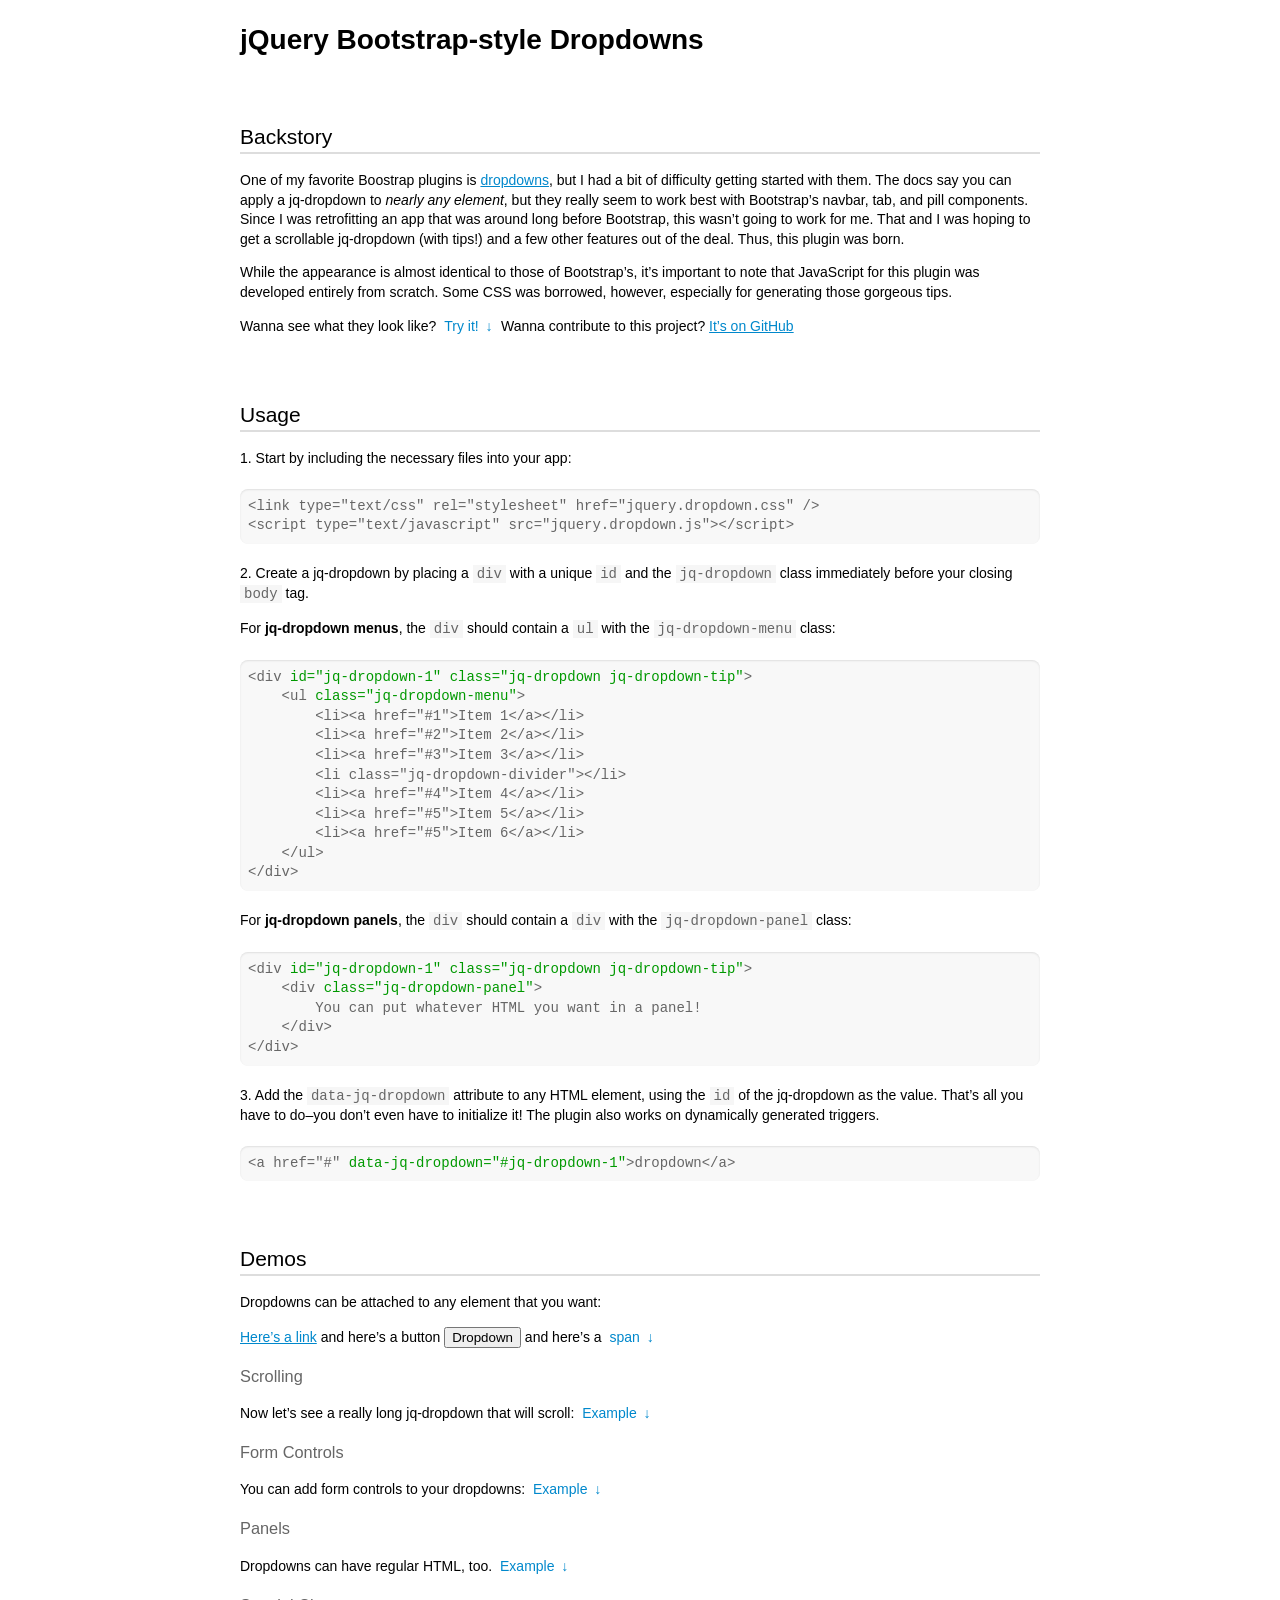
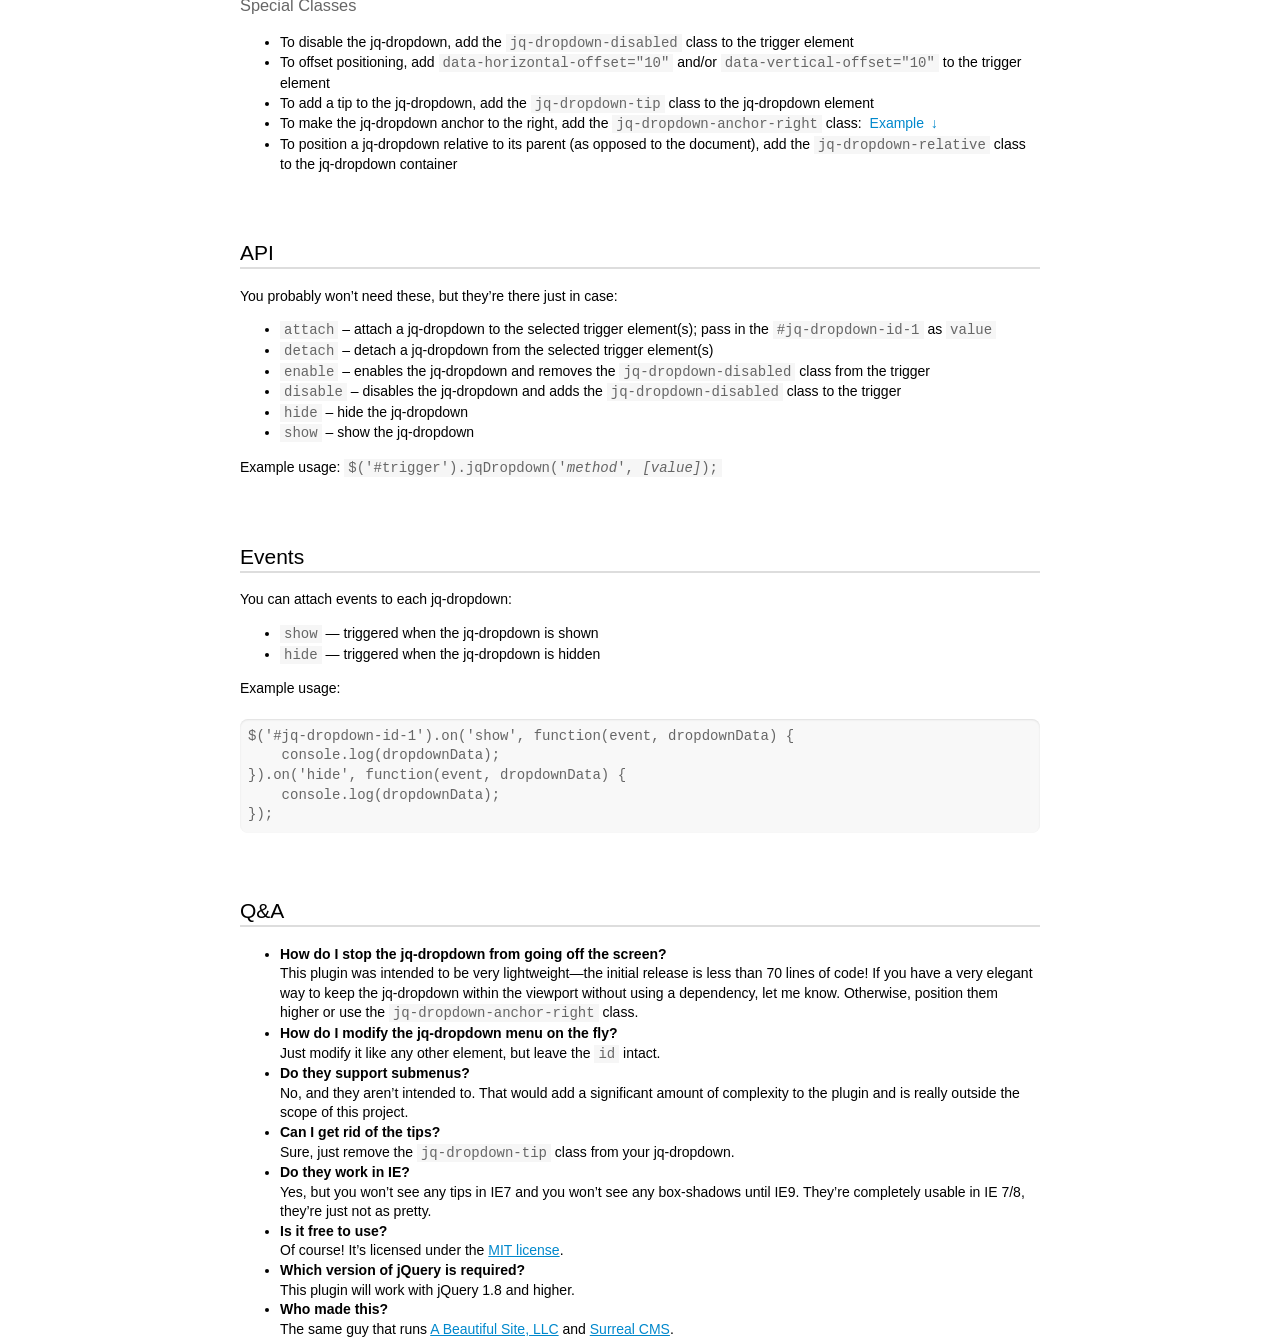
<file: static/assets/vendor/jquery-dropdown-master/index.html>
<!DOCTYPE html>
<html>
<head>
    <title>jQuery Bootstrap-style Dropdowns</title>
    <meta charset="utf-8" />
    <link type="text/css" rel="stylesheet" href="jquery.dropdown.min.css" />
    <script type="text/javascript" src="https://ajax.googleapis.com/ajax/libs/jquery/1.8.0/jquery.min.js"></script>
    <script type="text/javascript" src="jquery.dropdown.min.js"></script>
    <style type="text/css">

        /* This CSS is for the demo page only */

        body {
            width: 800px;
            font: 14px sans-serif;
            line-height: 1.4;
            margin: 20px auto;
        }

        h2 {
            font-weight: normal;
            border-bottom: solid 2px #ddd;
            margin-top: 3em;
        }

        h3 {
            color: #666;
            font-weight: normal;
        }

        a {
            color: #08c;
        }

        a:hover {
            color: #0cf;
        }

        pre {
            background: #f8f8f8;
            color: #666;
            border-radius: 8px;
            box-shadow: inset 0 1px 2px rgba(0, 0, 0, .1);
            padding: 8px;
            margin: 20px 0;
        }

        code {
            background: #f6f6f6;
            color: #666;
            padding: 1px 4px;
        }

        .highlight {
            color: #090;
        }

        .example {
            color: #08c;
            cursor: pointer;
            padding: 4px;
            border-radius: 4px;
        }

        .example:after {
            font-family: Consolas, Courier New, Arial, sans-serif;
            content: '↓';
            margin-left: 6px;
            color: #08c;
        }

        .example:hover {
            background: #f2f2f2;
        }

        .example.jq-dropdown-open {
            background: #888;
            color: #fff;
        }

        .example.jq-dropdown-open:after {
            color: #fff;
        }

    </style>
</head>
<body>

    <h1>jQuery Bootstrap-style Dropdowns</h1>

    <h2>Backstory</h2>
    <p>
        One of my favorite Boostrap plugins is <a href="http://getbootstrap.com/javascript/#dropdowns">dropdowns</a>,
        but I had a bit of difficulty getting started with them.  The docs say you can apply a jq-dropdown to
        <em>nearly any element</em>, but they really seem to work best with Bootstrap’s navbar, tab, and pill
        components.  Since I was retrofitting an app that was around long before Bootstrap, this wasn’t going
        to work for me.  That and I was hoping to get a scrollable jq-dropdown (with tips!) and a few other features
        out of the deal.  Thus, this plugin was born.
    </p>
    <p>
        While the appearance is almost identical to those of Bootstrap’s, it’s important to note that JavaScript for
        this plugin was developed entirely from scratch. Some CSS was borrowed, however, especially for generating
        those gorgeous tips.
    </p>
    <p>
        Wanna see what they look like?  <span class="example" data-jq-dropdown="#jq-dropdown-1">Try it!</span>
        Wanna contribute to this project?  <a href="https://github.com/claviska/jquery-dropdown">It’s on GitHub</a>
    </p>

    <h2>Usage</h2>
    <p>
        1. Start by including the necessary files into your app:
    </p>
<pre>
&lt;link type=&quot;text/css&quot; rel=&quot;stylesheet&quot; href=&quot;jquery.dropdown.css&quot; /&gt;
&lt;script type=&quot;text/javascript&quot; src=&quot;jquery.dropdown.js&quot;&gt;&lt;/script&gt;
</pre>
    <p>
        2. Create a jq-dropdown by placing a <code>div</code> with a unique <code>id</code> and the <code>jq-dropdown</code>
        class immediately before your closing <code>body</code> tag.
    </p>
    <p>
        For <strong>jq-dropdown menus</strong>, the <code>div</code> should contain a <code>ul</code> with the
        <code>jq-dropdown-menu</code> class:
    </p>
<pre>
&lt;div <span class="highlight">id=&quot;jq-dropdown-1&quot; class=&quot;jq-dropdown jq-dropdown-tip&quot;</span>&gt;
    &lt;ul <span class="highlight">class=&quot;jq-dropdown-menu&quot;</span>&gt;
        &lt;li&gt;&lt;a href=&quot;#1&quot;&gt;Item 1&lt;/a&gt;&lt;/li&gt;
        &lt;li&gt;&lt;a href=&quot;#2&quot;&gt;Item 2&lt;/a&gt;&lt;/li&gt;
        &lt;li&gt;&lt;a href=&quot;#3&quot;&gt;Item 3&lt;/a&gt;&lt;/li&gt;
        &lt;li class=&quot;jq-dropdown-divider&quot;&gt;&lt;/li&gt;
        &lt;li&gt;&lt;a href=&quot;#4&quot;&gt;Item 4&lt;/a&gt;&lt;/li&gt;
        &lt;li&gt;&lt;a href=&quot;#5&quot;&gt;Item 5&lt;/a&gt;&lt;/li&gt;
        &lt;li&gt;&lt;a href=&quot;#5&quot;&gt;Item 6&lt;/a&gt;&lt;/li&gt;
    &lt;/ul&gt;
&lt;/div&gt;
</pre>

    <p>
        For <strong>jq-dropdown panels</strong>, the <code>div</code> should contain a <code>div</code> with the
        <code>jq-dropdown-panel</code> class:
    </p>
<pre>
&lt;div <span class="highlight">id=&quot;jq-dropdown-1&quot; class=&quot;jq-dropdown jq-dropdown-tip&quot;</span>&gt;
    &lt;div <span class="highlight">class=&quot;jq-dropdown-panel&quot;</span>&gt;
        You can put whatever HTML you want in a panel!
    &lt;/div&gt;
&lt;/div&gt;
</pre>

    <p>
        3. Add the <code>data-jq-dropdown</code> attribute to any HTML element, using the <code>id</code> of the
        jq-dropdown as the value.  That’s all you have to do–you don’t even have to initialize it!  The plugin
        also works on dynamically generated triggers.
    </p>
<pre>
&lt;a href=&quot;#&quot; <span class="highlight">data-jq-dropdown=&quot;#jq-dropdown-1&quot;</span>&gt;dropdown&lt;/a&gt;
</pre>

    <h2>Demos</h2>
    <p>
        Dropdowns can be attached to any element that you want:
    </p>
    <p>
        <a href="#" data-jq-dropdown="#jq-dropdown-1">Here’s a link</a>
        and here’s a button <input type="button" value="Dropdown" data-jq-dropdown="#jq-dropdown-1" />
        and here’s a <span class="example" data-jq-dropdown="#jq-dropdown-1">span</span>
    </p>

    <h3>Scrolling</h3>
    <p>
        Now let’s see a really long jq-dropdown that will scroll: <span class="example" data-jq-dropdown="#jq-dropdown-3">Example</span>
    </p>

    <h3>Form Controls</h3>
    <p>
        You can add form controls to your dropdowns: <span class="example" data-jq-dropdown="#jq-dropdown-2">Example</span>
    </p>

    <h3>Panels</h3>
    <p>
        Dropdowns can have regular HTML, too. <span class="example" data-jq-dropdown="#jq-dropdown-6">Example</span>
    </p>

    <h3>Special Classes</h3>
    <ul>
        <li>To disable the jq-dropdown, add the <code>jq-dropdown-disabled</code> class to the trigger element</li>
        <li>To offset positioning, add <code>data-horizontal-offset="10"</code> and/or <code>data-vertical-offset="10"</code> to the trigger element</li>
        <li>To add a tip to the jq-dropdown, add the <code>jq-dropdown-tip</code> class to the jq-dropdown element</li>
        <li>To make the jq-dropdown anchor to the right, add the <code>jq-dropdown-anchor-right</code> class: <span class="example" data-jq-dropdown="#jq-dropdown-4">Example</span></li>
        <li>To position a jq-dropdown relative to its parent (as opposed to the document), add the <code>jq-dropdown-relative</code> class to the jq-dropdown container</li>
    </ul>

    <h2>API</h2>
    <p>
        You probably won’t need these, but they’re there just in case:
    </p>
    <ul>
        <li><code>attach</code> – attach a jq-dropdown to the selected trigger element(s); pass in the <code>#jq-dropdown-id-1</code> as <code>value</code></li>
        <li><code>detach</code> – detach a jq-dropdown from the selected trigger element(s)</li>
        <li><code>enable</code> – enables the jq-dropdown and removes the <code>jq-dropdown-disabled</code> class from the trigger</li>
        <li><code>disable</code> – disables the jq-dropdown and adds the <code>jq-dropdown-disabled</code> class to the trigger</li>
        <li><code>hide</code> – hide the jq-dropdown</li>
        <li><code>show</code> – show the jq-dropdown</li>
    </ul>
    <p>
        Example usage: <code>$('#trigger').jqDropdown('<em>method</em>', <em>[value]</em>);</code>
    </p>

    <h2>Events</h2>
    <p>
        You can attach events to each jq-dropdown:
    </p>
    <ul>
        <li><code>show</code> — triggered when the jq-dropdown is shown</li>
        <li><code>hide</code> — triggered when the jq-dropdown is hidden</li>
    </ul>
    <p>
        Example usage:
<pre>$('#jq-dropdown-id-1').on('show', function(event, dropdownData) {
    console.log(dropdownData);
}).on('hide', function(event, dropdownData) {
    console.log(dropdownData);
});</pre>
    </p>

    <h2>Q&amp;A</h2>
    <ul>
        <li>
            <strong>How do I stop the jq-dropdown from going off the screen?</strong><br />
            This plugin was intended to be very lightweight—the initial release is less than 70 lines of code!  If you have a
            very elegant way to keep the jq-dropdown within the viewport without using a dependency, let me know.  Otherwise,
            position them higher or use the <code>jq-dropdown-anchor-right</code> class.
        </li>
        <li>
            <strong>How do I modify the jq-dropdown menu on the fly?</strong><br />
            Just modify it like any other element, but leave the <code>id</code> intact.
        </li>
        <li>
            <strong>Do they support submenus?</strong><br />
            No, and they aren’t intended to. That would add a significant amount of complexity to the plugin and is really
            outside the scope of this project.
        </li>
        <li>
            <strong>Can I get rid of the tips?</strong><br />
            Sure, just remove the <code>jq-dropdown-tip</code> class from your jq-dropdown.
        </li>
        <li>
            <strong>Do they work in IE?</strong><br />
            Yes, but you won’t see any tips in IE7 and you won’t see any box-shadows until IE9. They’re completely usable in
            IE 7/8, they’re just not as pretty.
        </li>
        <li>
            <strong>Is it free to use?</strong><br />
            Of course!  It’s licensed under the <a href="http://opensource.org/licenses/MIT">MIT license</a>.
        </li>
        <li>
            <strong>Which version of jQuery is required?</strong><br />
            This plugin will work with jQuery 1.8 and higher.
        </li>
        <li>
            <strong>Who made this?</strong><br />
            The same guy that runs <a href="http://www.abeautifulsite.net/">A Beautiful Site, LLC</a> and
            <a href="http://www.surrealcms.com/">Surreal CMS</a>.
        </li>
    </ul>


    <!-- Remember to put your jq-dropdown menus before your ending BODY tag -->
    <div id="jq-dropdown-1" class="jq-dropdown jq-dropdown-tip">
        <ul class="jq-dropdown-menu">
            <li><a href="#1">Item 1</a></li>
            <li><a href="#2">Item 2</a></li>
            <li><a href="#3">Item 3</a></li>
            <li class="jq-dropdown-divider"></li>
            <li><a href="#4">Item 4</a></li>
            <li><a href="#5">Item 5</a></li>
            <li><a href="#5">Item 6</a></li>
        </ul>
    </div>

    <div id="jq-dropdown-2" class="jq-dropdown jq-dropdown-tip">
        <ul class="jq-dropdown-menu">
            <li><label><input type="checkbox" /> Checkbox 1</label></li>
            <li><label><input type="checkbox" /> Checkbox 2</label></li>
            <li><label><input type="checkbox" /> Checkbox 3</label></li>
            <li class="jq-dropdown-divider"></li>
            <li><label><input type="radio" name="radio-group" checked="checked" /> Radio 1</label></li>
            <li><label><input type="radio" name="radio-group" /> Radio 2</label></li>
            <li><label><input type="radio" name="radio-group" /> Radio 3</label></li>
        </ul>
    </div>

    <div id="jq-dropdown-3" class="jq-dropdown jq-dropdown-tip jq-dropdown-scroll">
        <ul class="jq-dropdown-menu">
            <li><a href="#1">Item 1</a></li>
            <li><a href="#2">Item 2</a></li>
            <li><a href="#3">Item 3</a></li>
            <li><a href="#4">Item 4</a></li>
            <li><a href="#5">Item 5</a></li>
            <li class="jq-dropdown-divider"></li>
            <li><a href="#6">Item 6</a></li>
            <li><a href="#7">Item 7</a></li>
            <li><a href="#8">Item 8</a></li>
            <li><a href="#9">Item 9</a></li>
            <li><a href="#10">Item 10</a></li>
            <li class="jq-dropdown-divider"></li>
            <li><a href="#11">Item 11</a></li>
            <li><a href="#12">Item 12</a></li>
            <li><a href="#13">Item 13</a></li>
            <li><a href="#14">Item 14</a></li>
            <li><a href="#15">Item 15</a></li>
            <li class="jq-dropdown-divider"></li>
            <li><a href="#16">Item 16</a></li>
            <li><a href="#17">Item 17</a></li>
            <li><a href="#18">Item 18</a></li>
            <li><a href="#19">Item 19</a></li>
            <li><a href="#20">Item 20</a></li>
            <li class="jq-dropdown-divider"></li>
            <li><a href="#21">Item 21</a></li>
            <li><a href="#22">Item 22</a></li>
            <li><a href="#23">Item 23</a></li>
            <li><a href="#24">Item 24</a></li>
            <li><a href="#25">Item 25</a></li>
            <li class="jq-dropdown-divider"></li>
            <li><a href="#26">Item 26</a></li>
            <li><a href="#27">Item 27</a></li>
            <li><a href="#28">Item 28</a></li>
            <li><a href="#29">Item 29</a></li>
            <li><a href="#30">Item 30</a></li>
        </ul>
    </div>

    <div id="jq-dropdown-4" class="jq-dropdown jq-dropdown-tip jq-dropdown-anchor-right">
        <ul class="jq-dropdown-menu">
            <li><a href="#1">Item 1</a></li>
            <li><a href="#2">Item 2</a></li>
            <li><a href="#3">Item 3</a></li>
            <li class="jq-dropdown-divider"></li>
            <li><a href="#4">Item 4</a></li>
            <li><a href="#5">Item 5</a></li>
            <li><a href="#5">Item 6</a></li>
        </ul>
    </div>

    <div id="jq-dropdown-6" class="jq-dropdown jq-dropdown-tip has-icons">
        <div class="jq-dropdown-panel">
            Here is some <code>HTML</code> inside of a jq-dropdown. You can put pretty much
            anything inside of a jq-dropdown, so have fun with it!
        </div>
    </div>

</body>
</html>
</file>
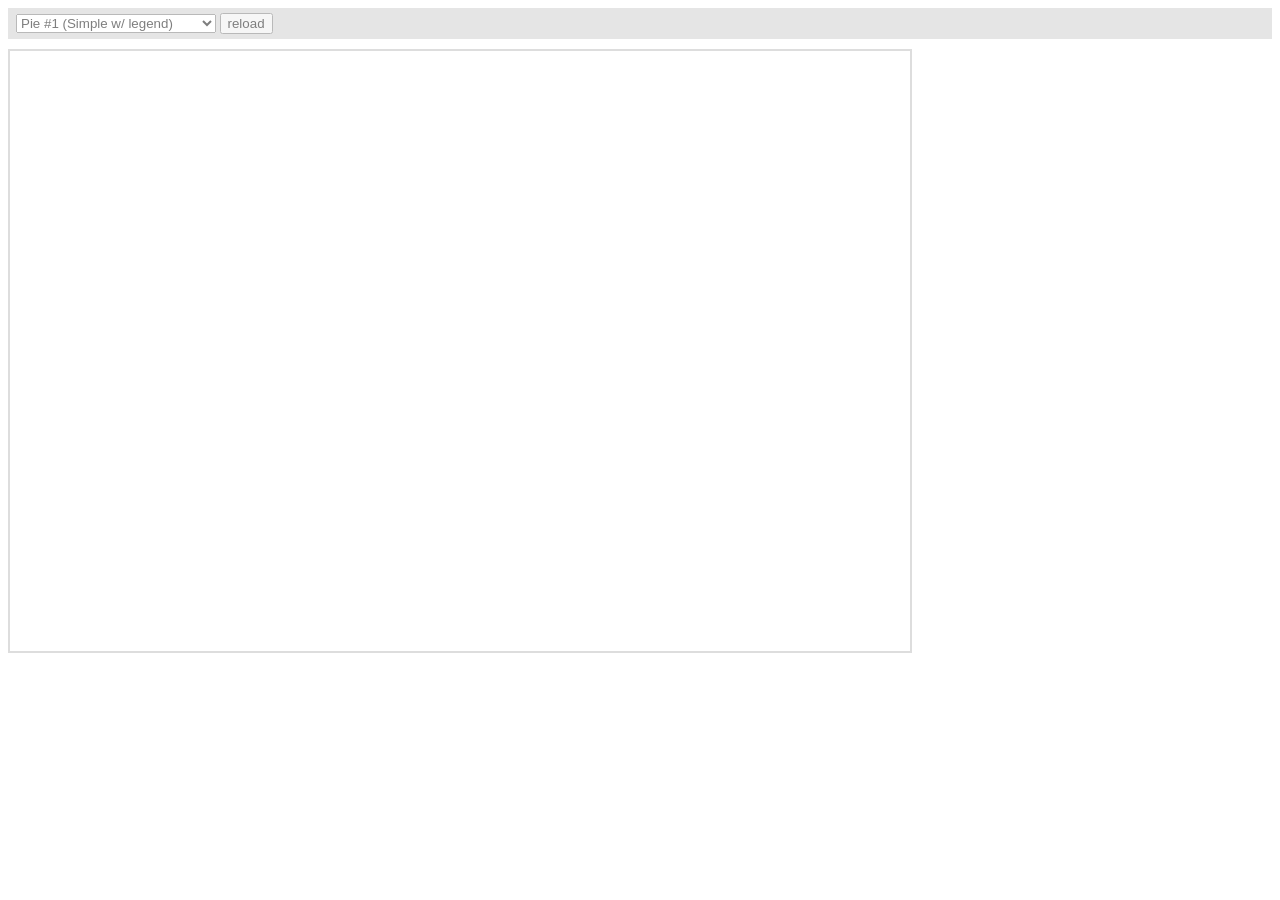
<file: static/assets/vendor/amcharts/plugins/export/examples/index.html>
<html>
    <head>
		<meta http-equiv="Content-Type" content="text/html; charset=utf-8">
		<meta name="viewport" content="width=device-width, initial-scale=1, maximum-scale=1">
		<meta http-equiv="X-UA-Compatible" content="IE=edge" />

		<script src="http://code.jquery.com/jquery-1.11.1.min.js"></script>

		<style type="text/css">
			iframe {
				width: 900px;
				height: 600px;
				padding: 0;
				border: 2px solid #ddd;
				overflow: hidden;
				position: relative;
			}
			#controls {
				background: #ccc;
				opacity: 0.5;
				padding: 5px 8px;
				font-size: 14px;
				font-weight: bold;
				font-family: Verdana;
				margin-bottom: 10px;
			}
		</style>

		<script type="text/javascript">
			function setType( type ) {
				$( '#iframe' ).attr( 'src', type );
			}

			function reload() {
				setType( $( '#type' ).val() + "?" + Number( new Date() ) );
			}
		</script>
	</head>
	<body>
		<div id="controls">
			<select id="type" onchange="setType(this.options[this.selectedIndex].value);">
				<option value="pie1.html" selected="selected">Pie #1 (Simple w/ legend)</option>
				<option value="pie2.html"/>Pie #2 (3D w/ legend)</option>
				<option value="pie3.html"/>Pie #3 (w/ ext. legend bottom)</option>
				<option value="pie4.html"/>Pie #4 Multiple instances</option>
				<option value="serial1.html">Serial #1 (Area)</option>
				<option value="serial2.html">Serial #2 (Bar &amp; Line)</option>
				<option value="serial3.html">Serial #3 (Line w/ zoom)</option>
				<option value="xy.html">XY</option>
				<option value="radar.html">Radar</option>
				<option value="gauge.html">Gauge</option>
				<option value="funnel.html">Funnel</option>
				<option value="stock.html">Stock</option>
				<option value="map.html">Map</option>
				<option value="gantt.html">Gantt</option>
				<option value="advanced.html">Advanced</option>
			</select>
			<input type="button" value="reload" onclick="reload();" />
		</div>

		<iframe id="iframe" src="pie1.html" frameborder="0"></iframe>
	</body>
</html>
</file>
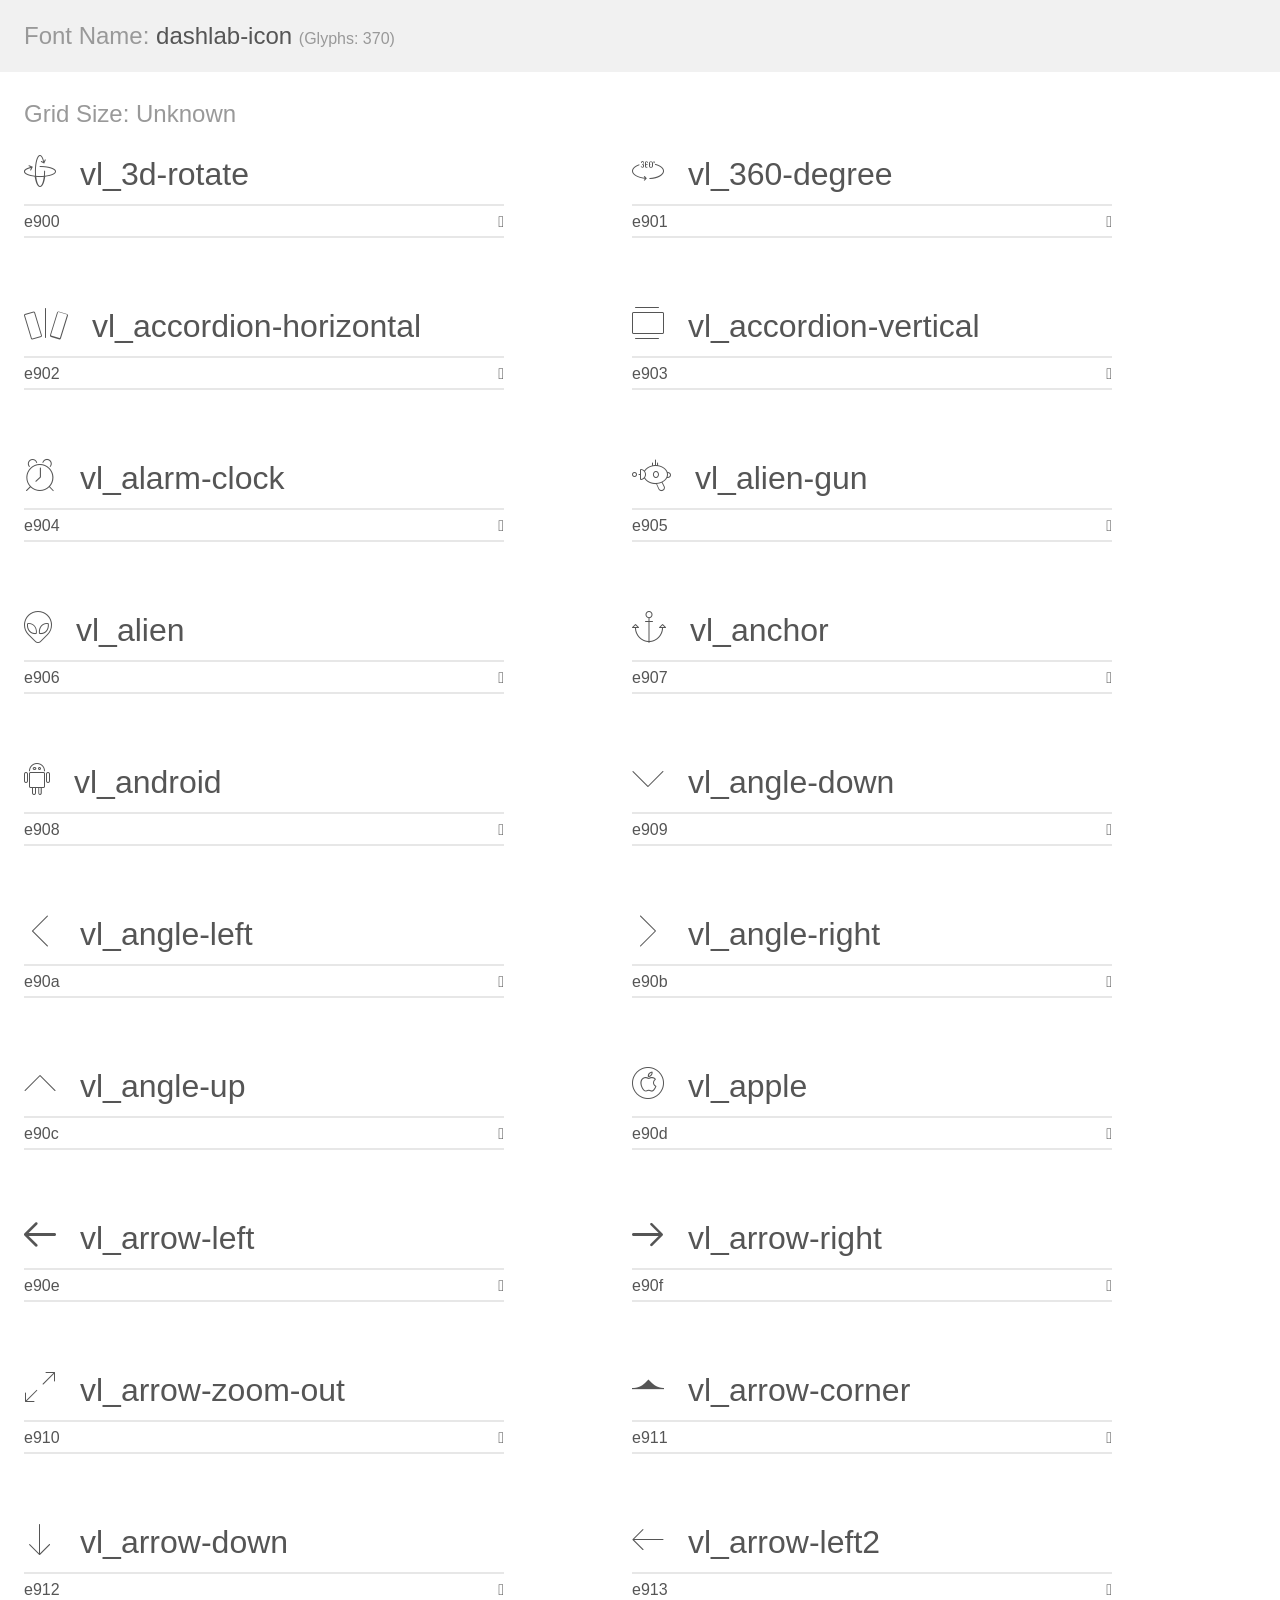
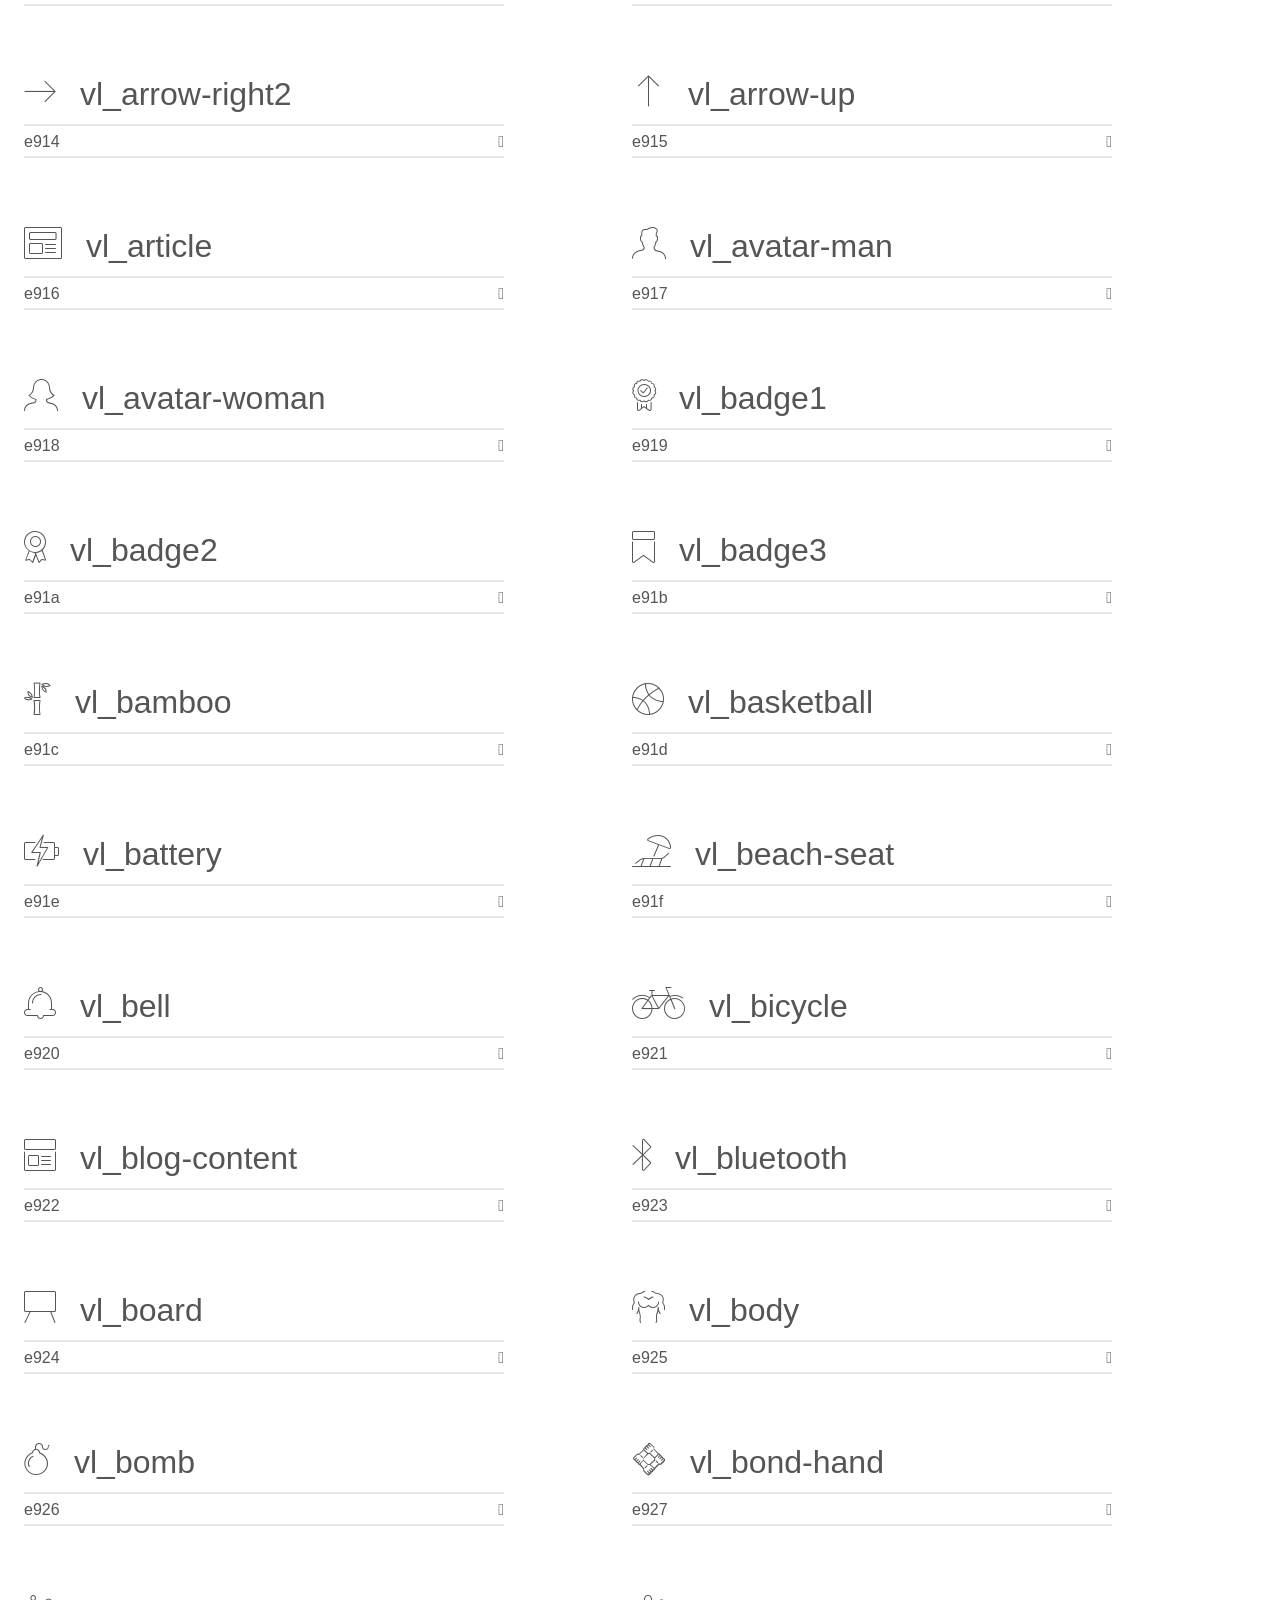
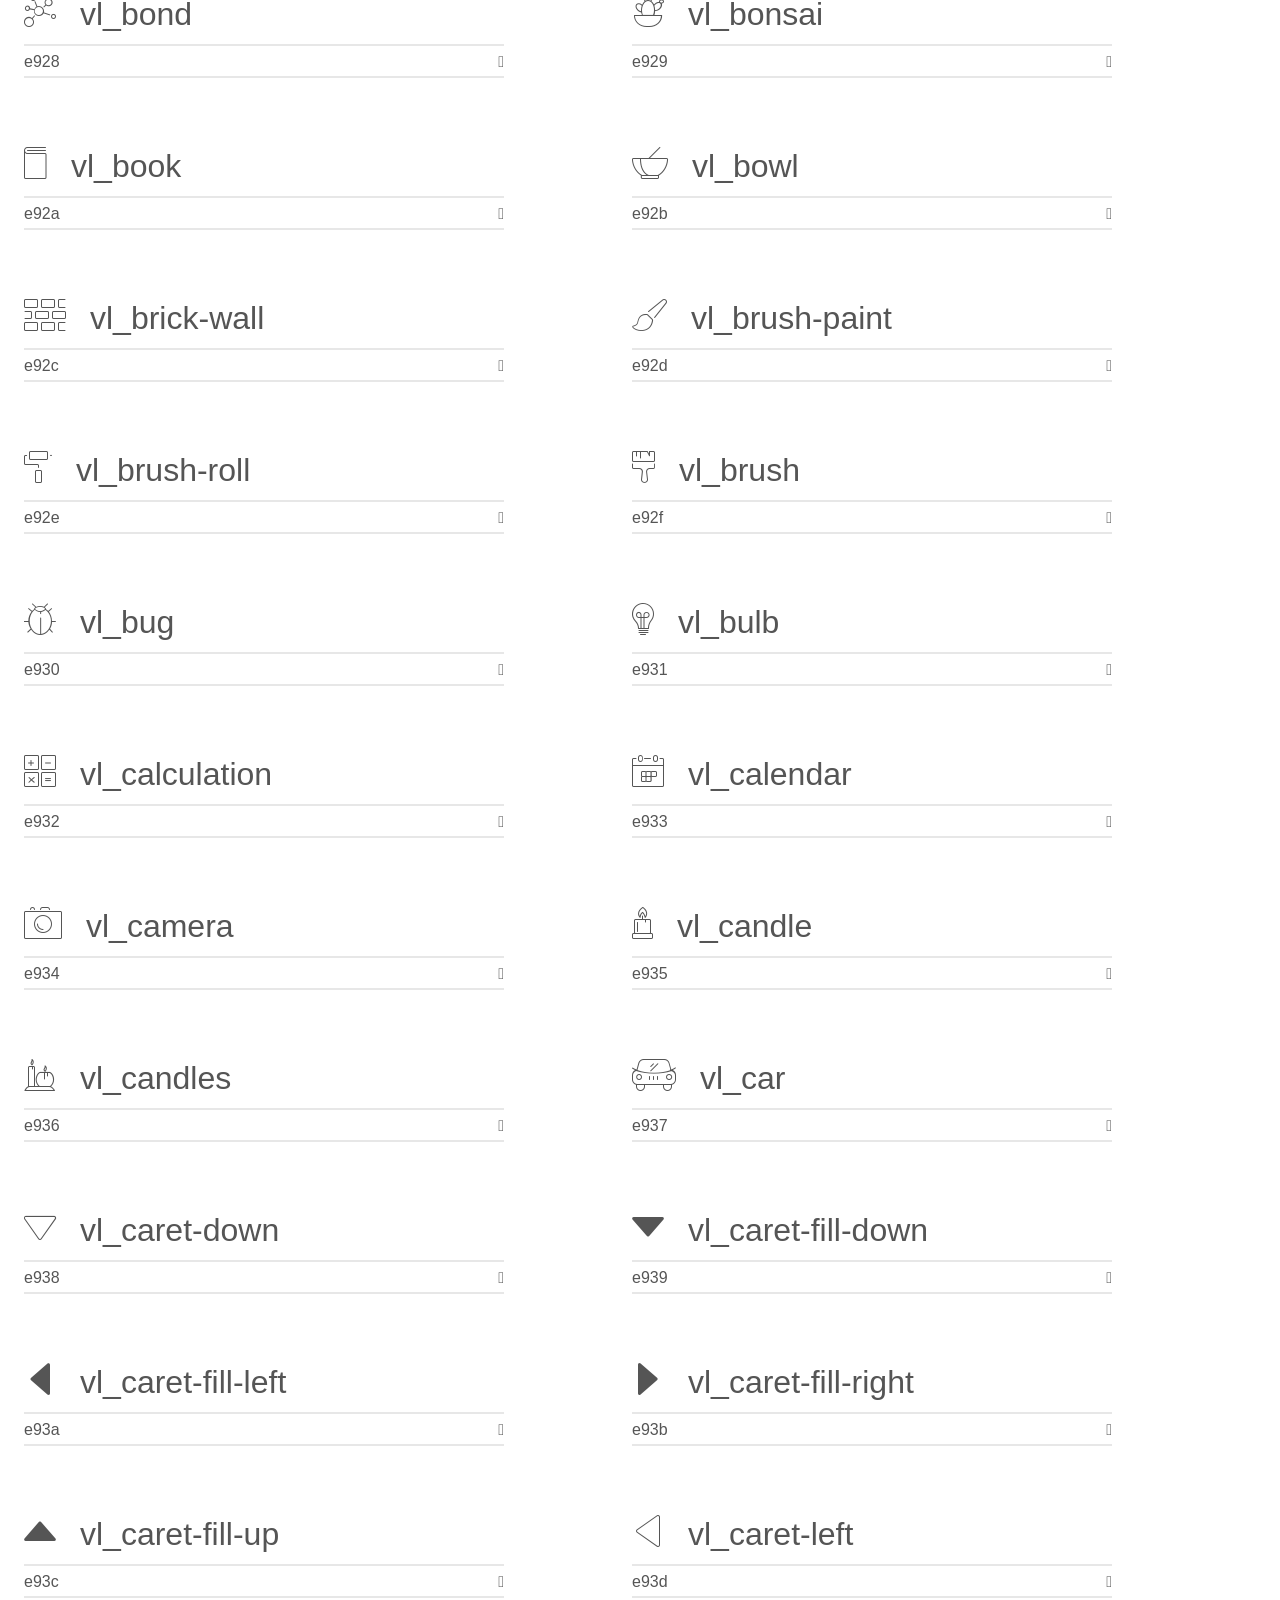
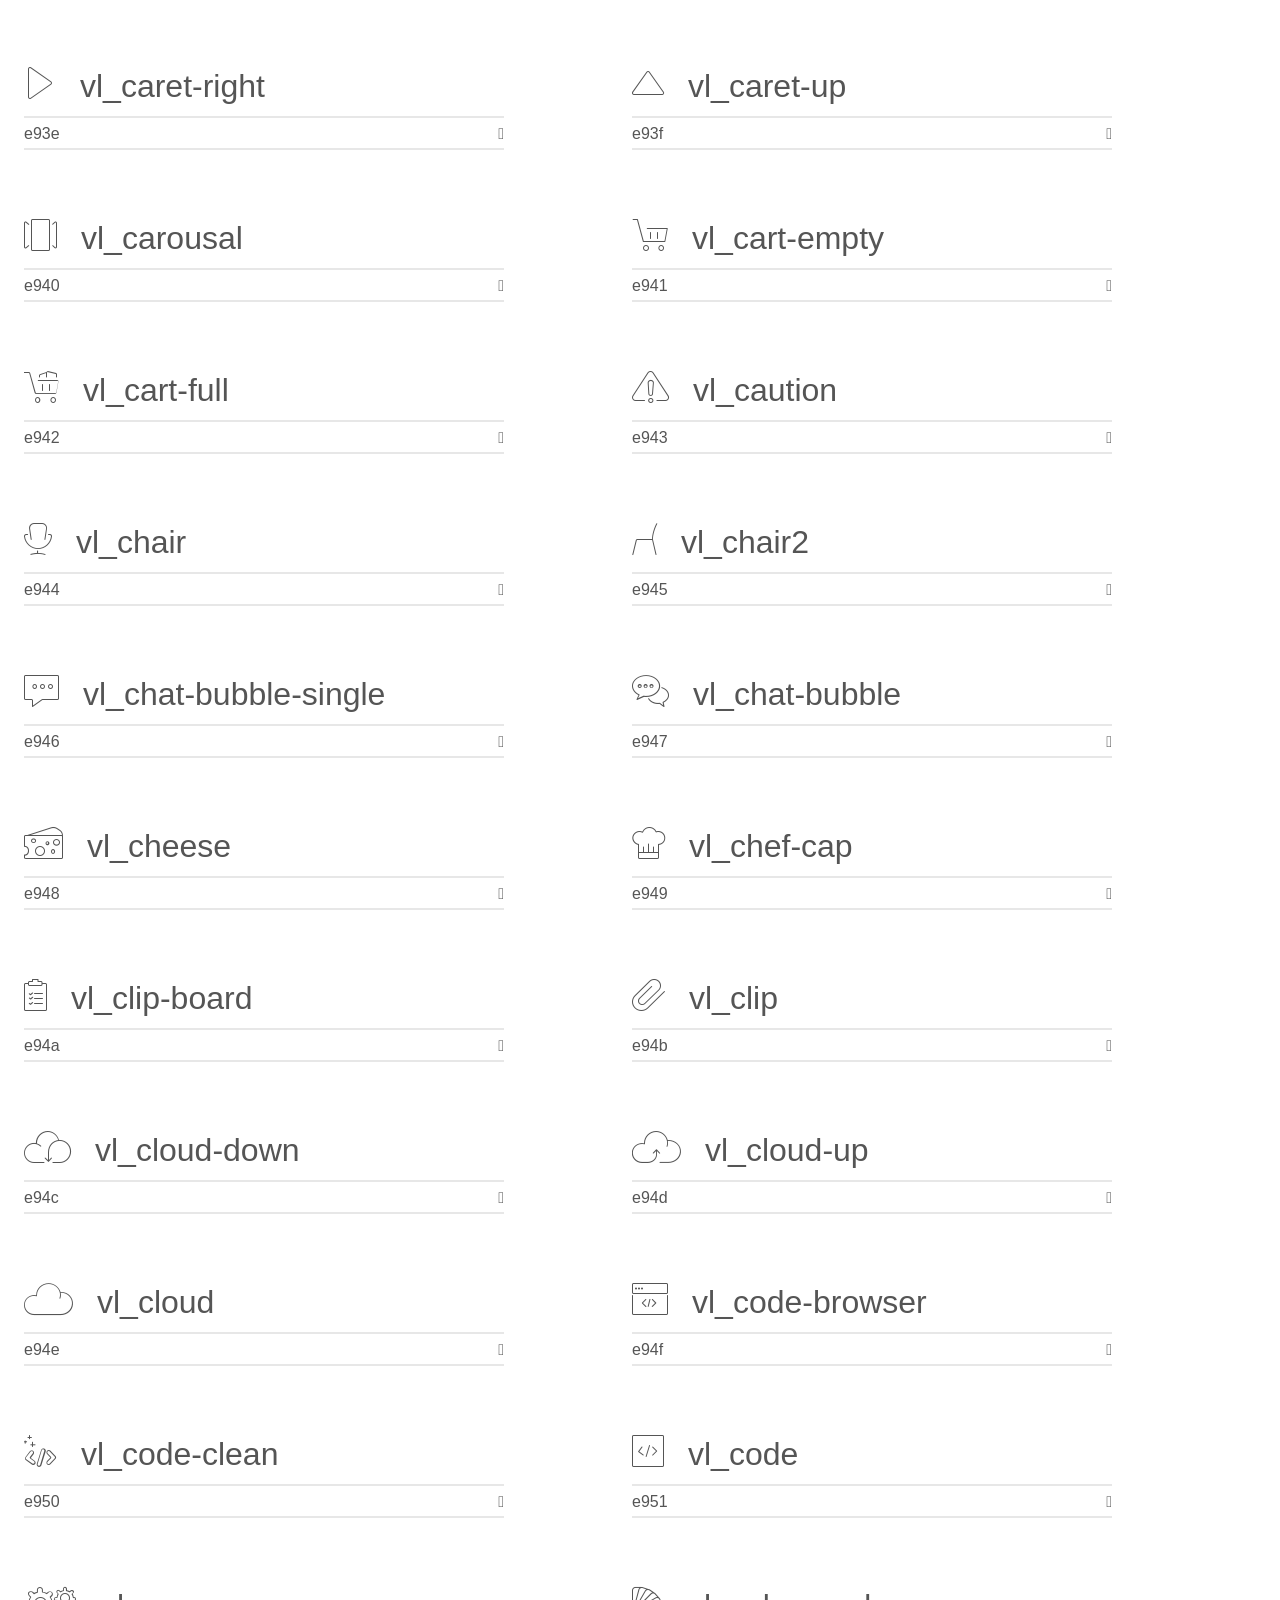
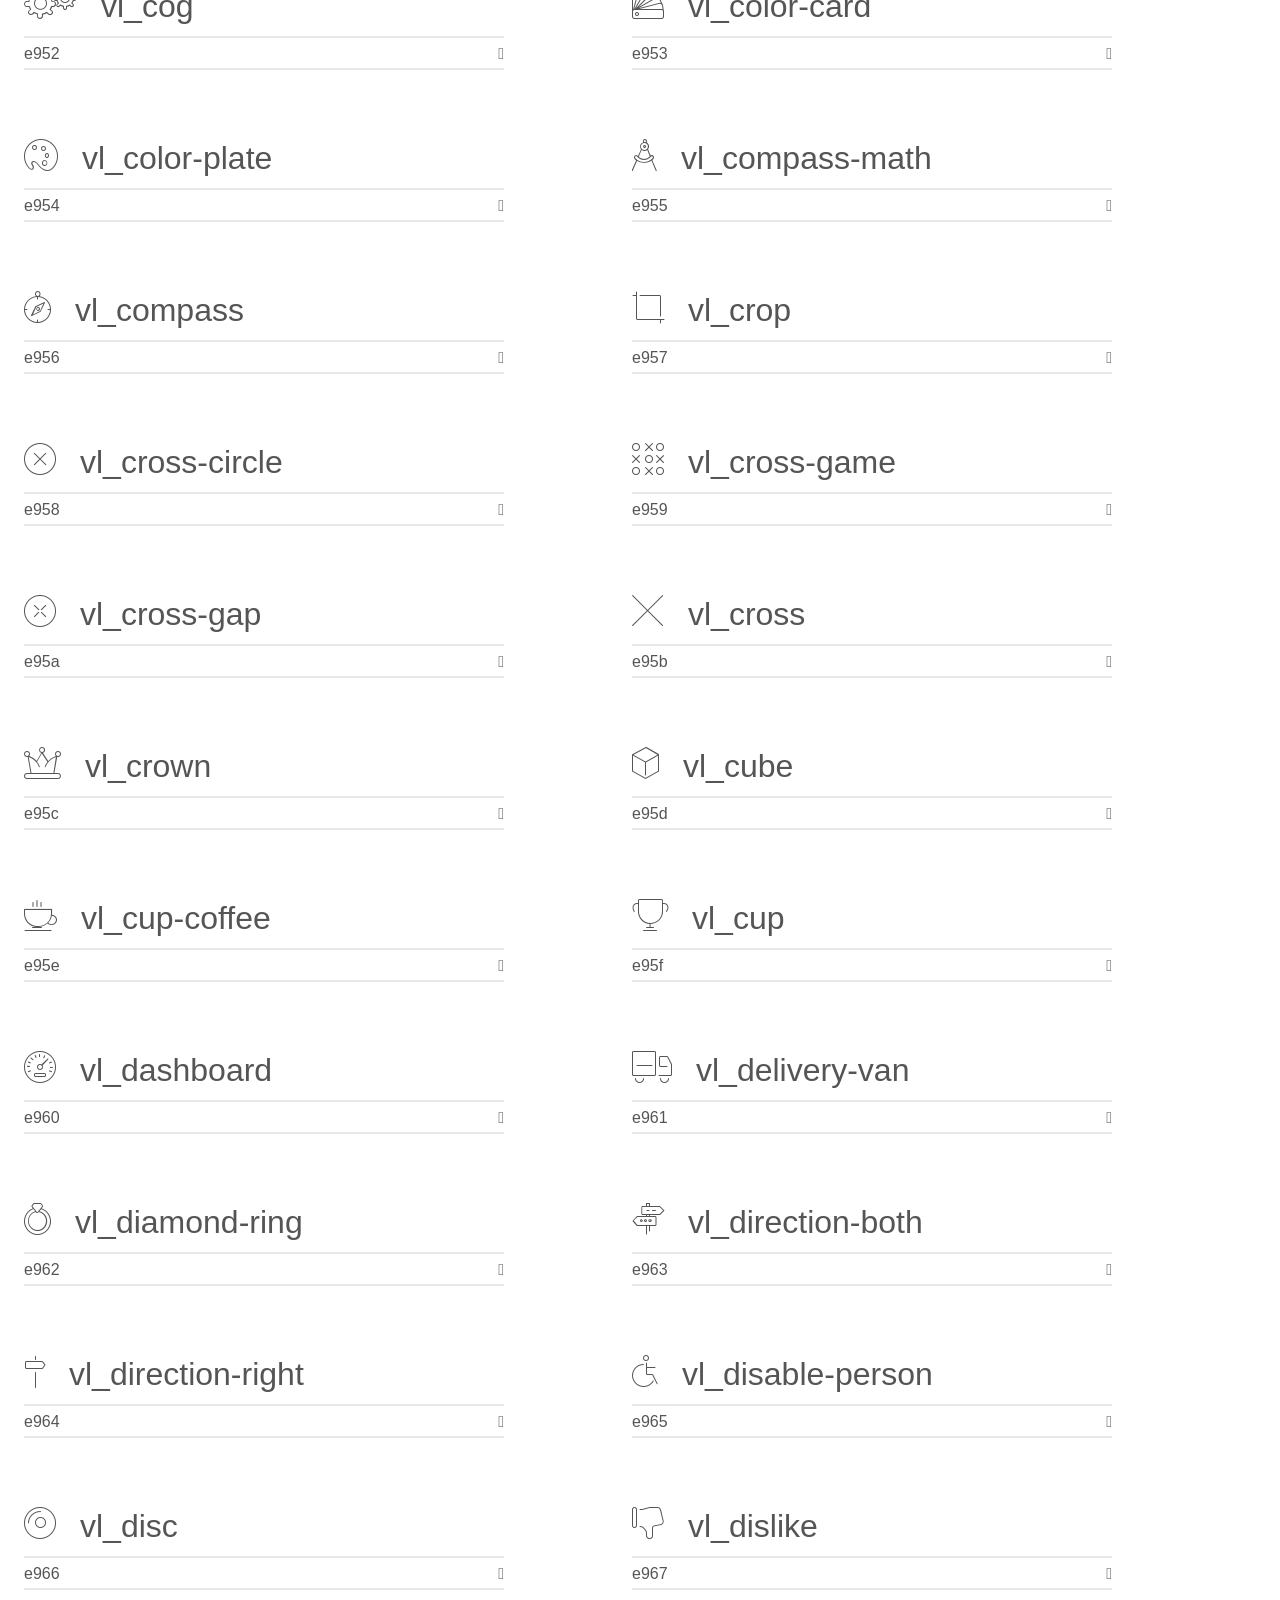
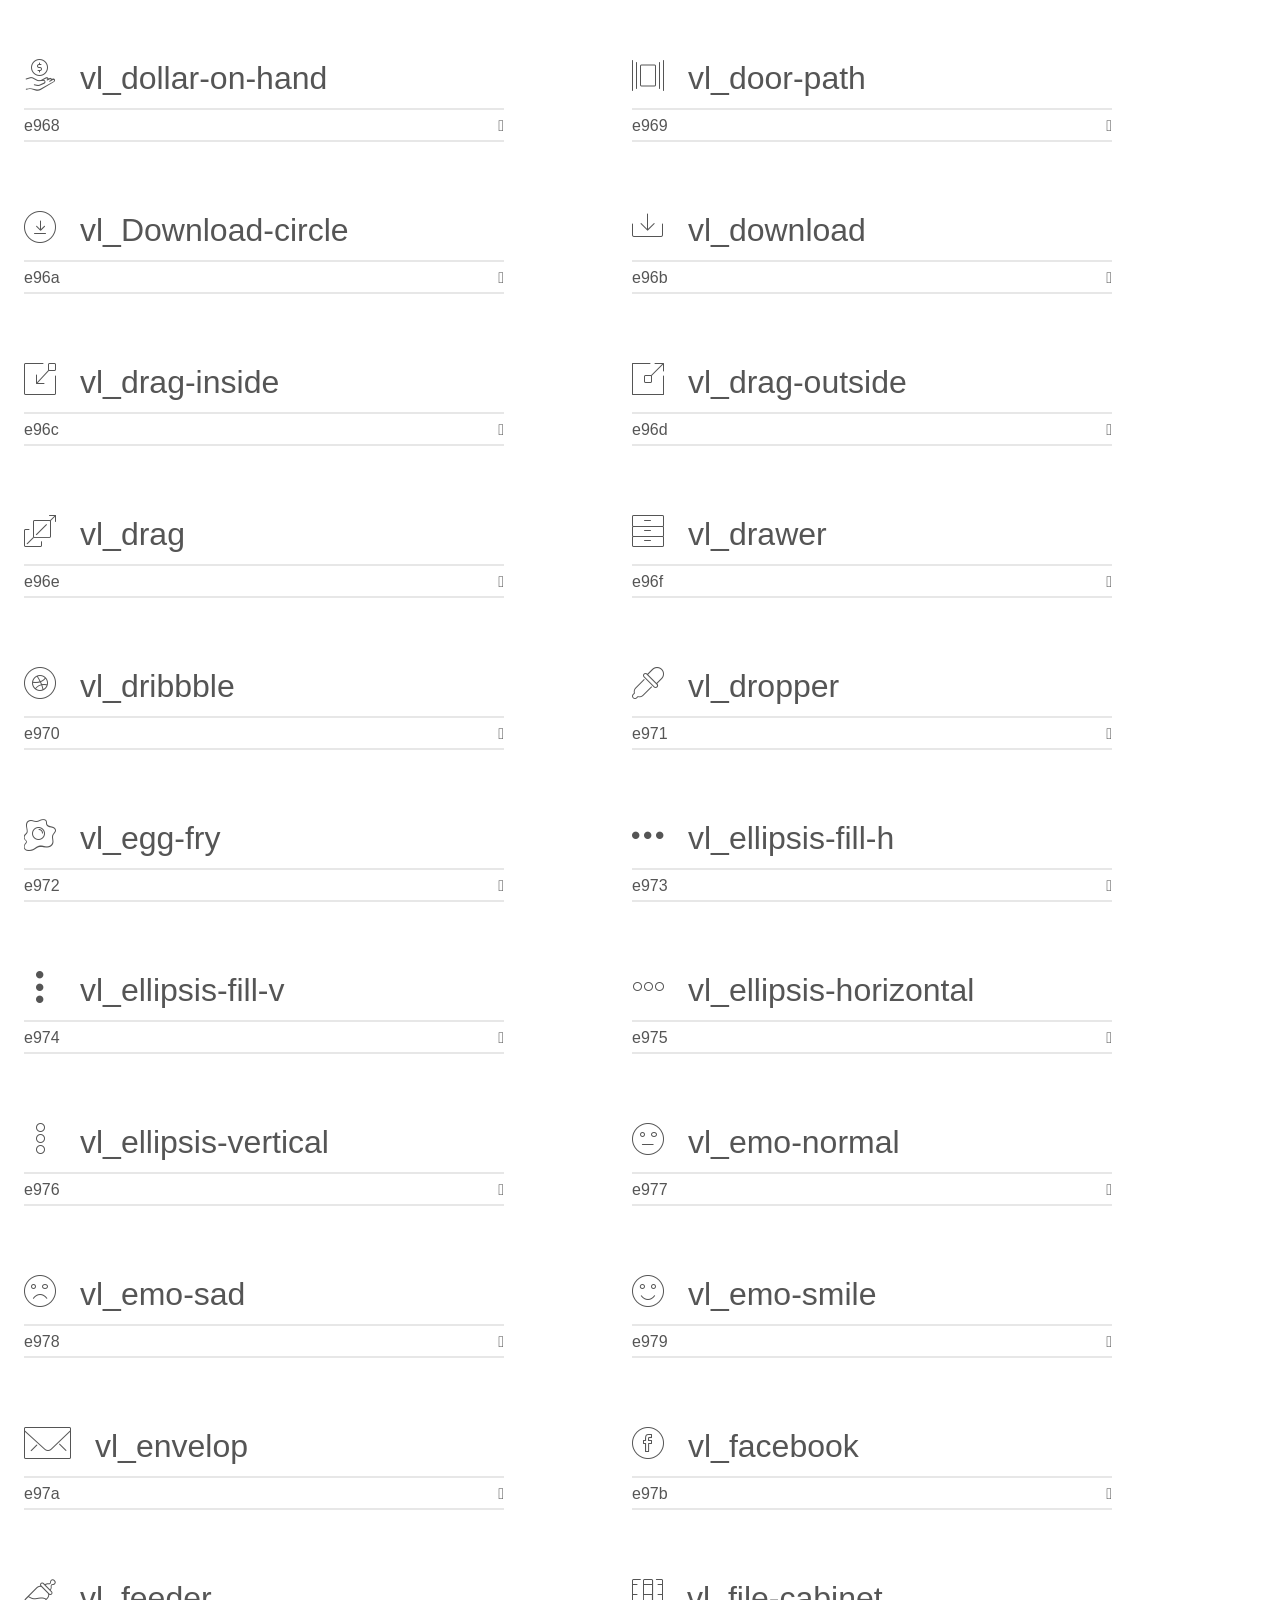
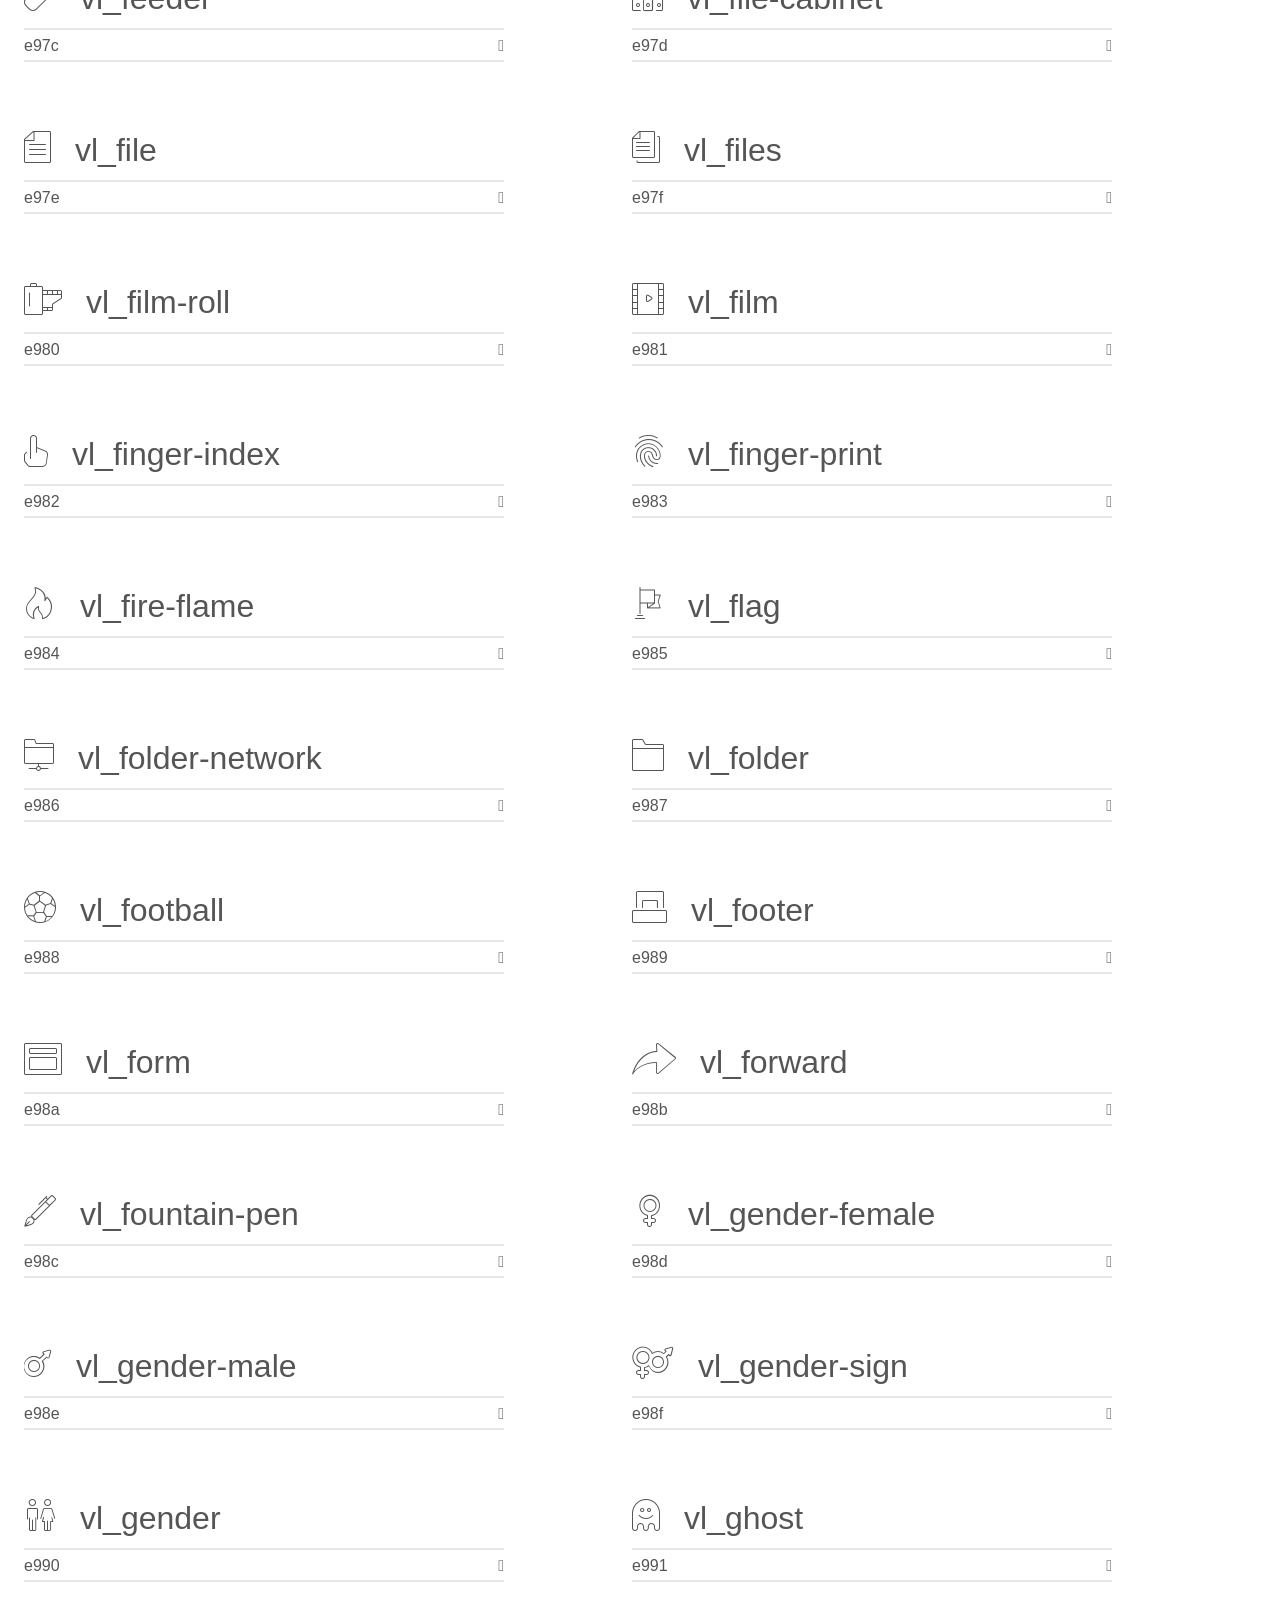
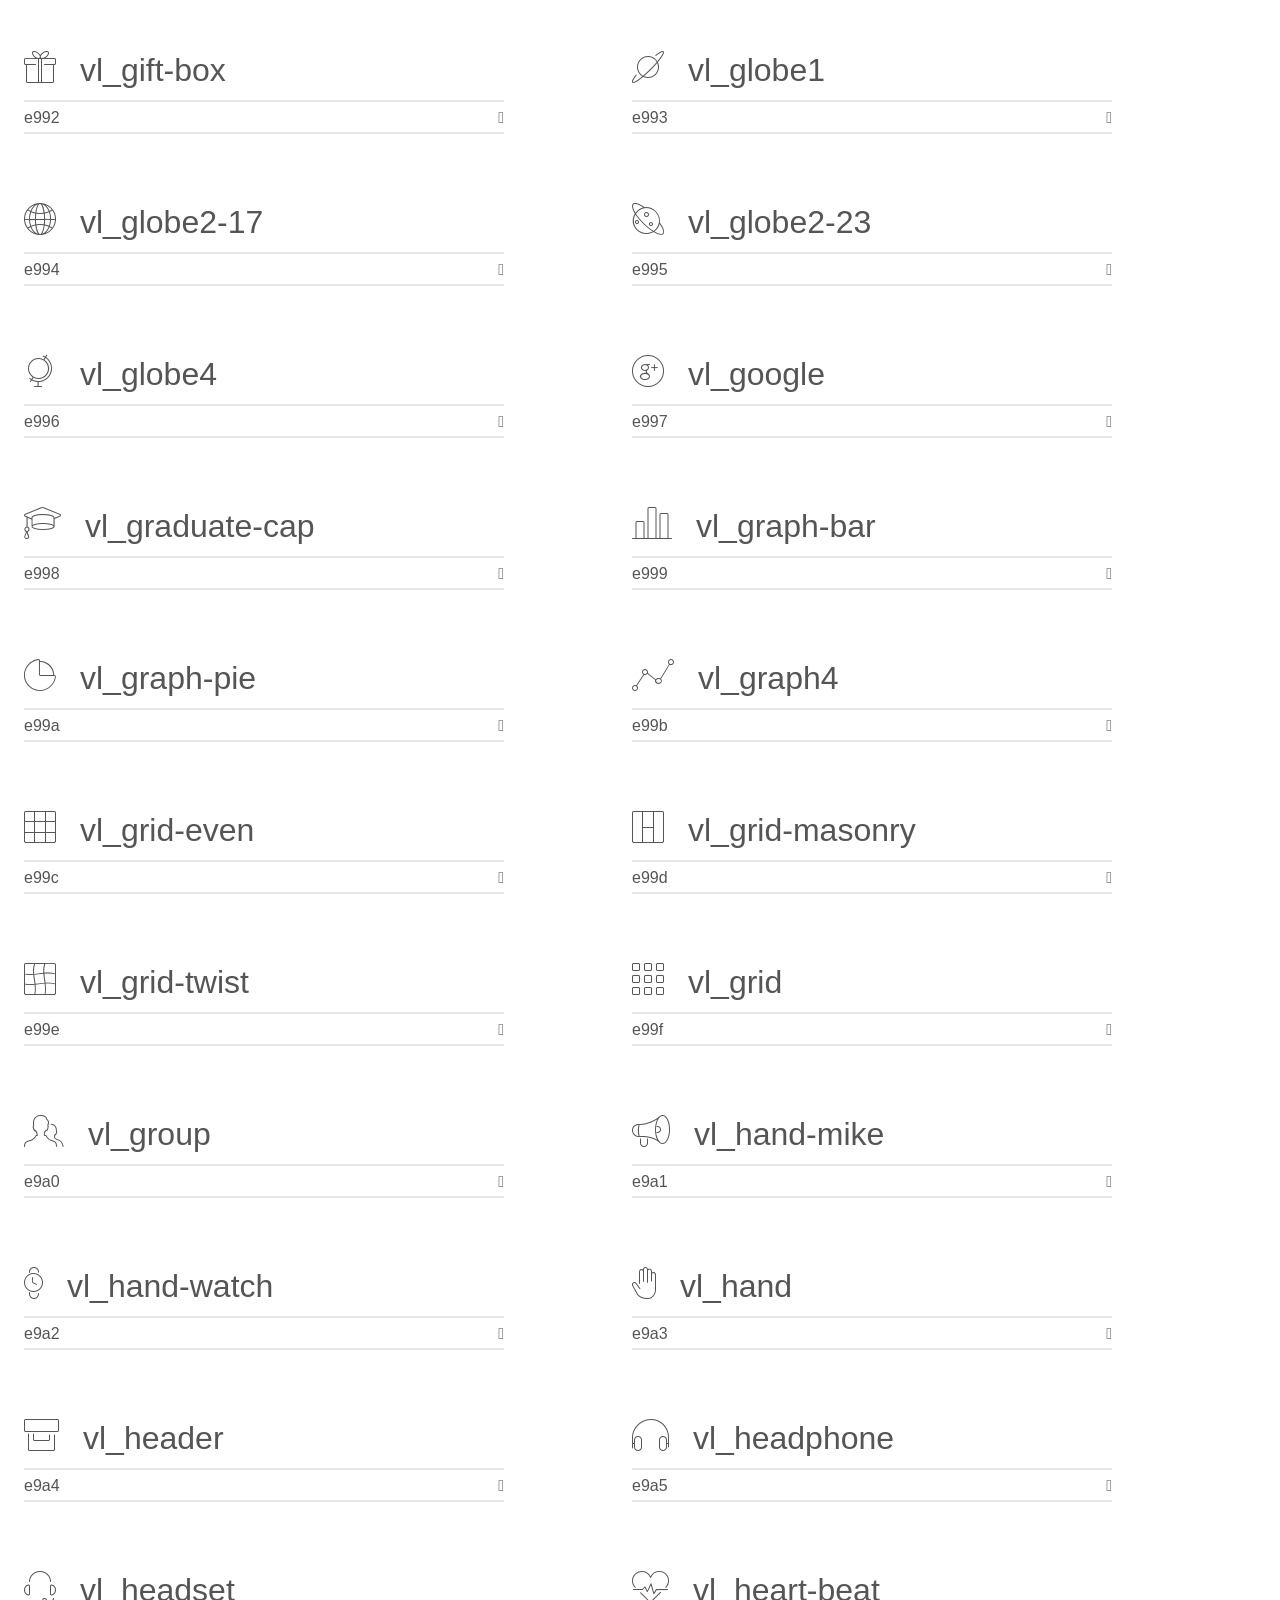
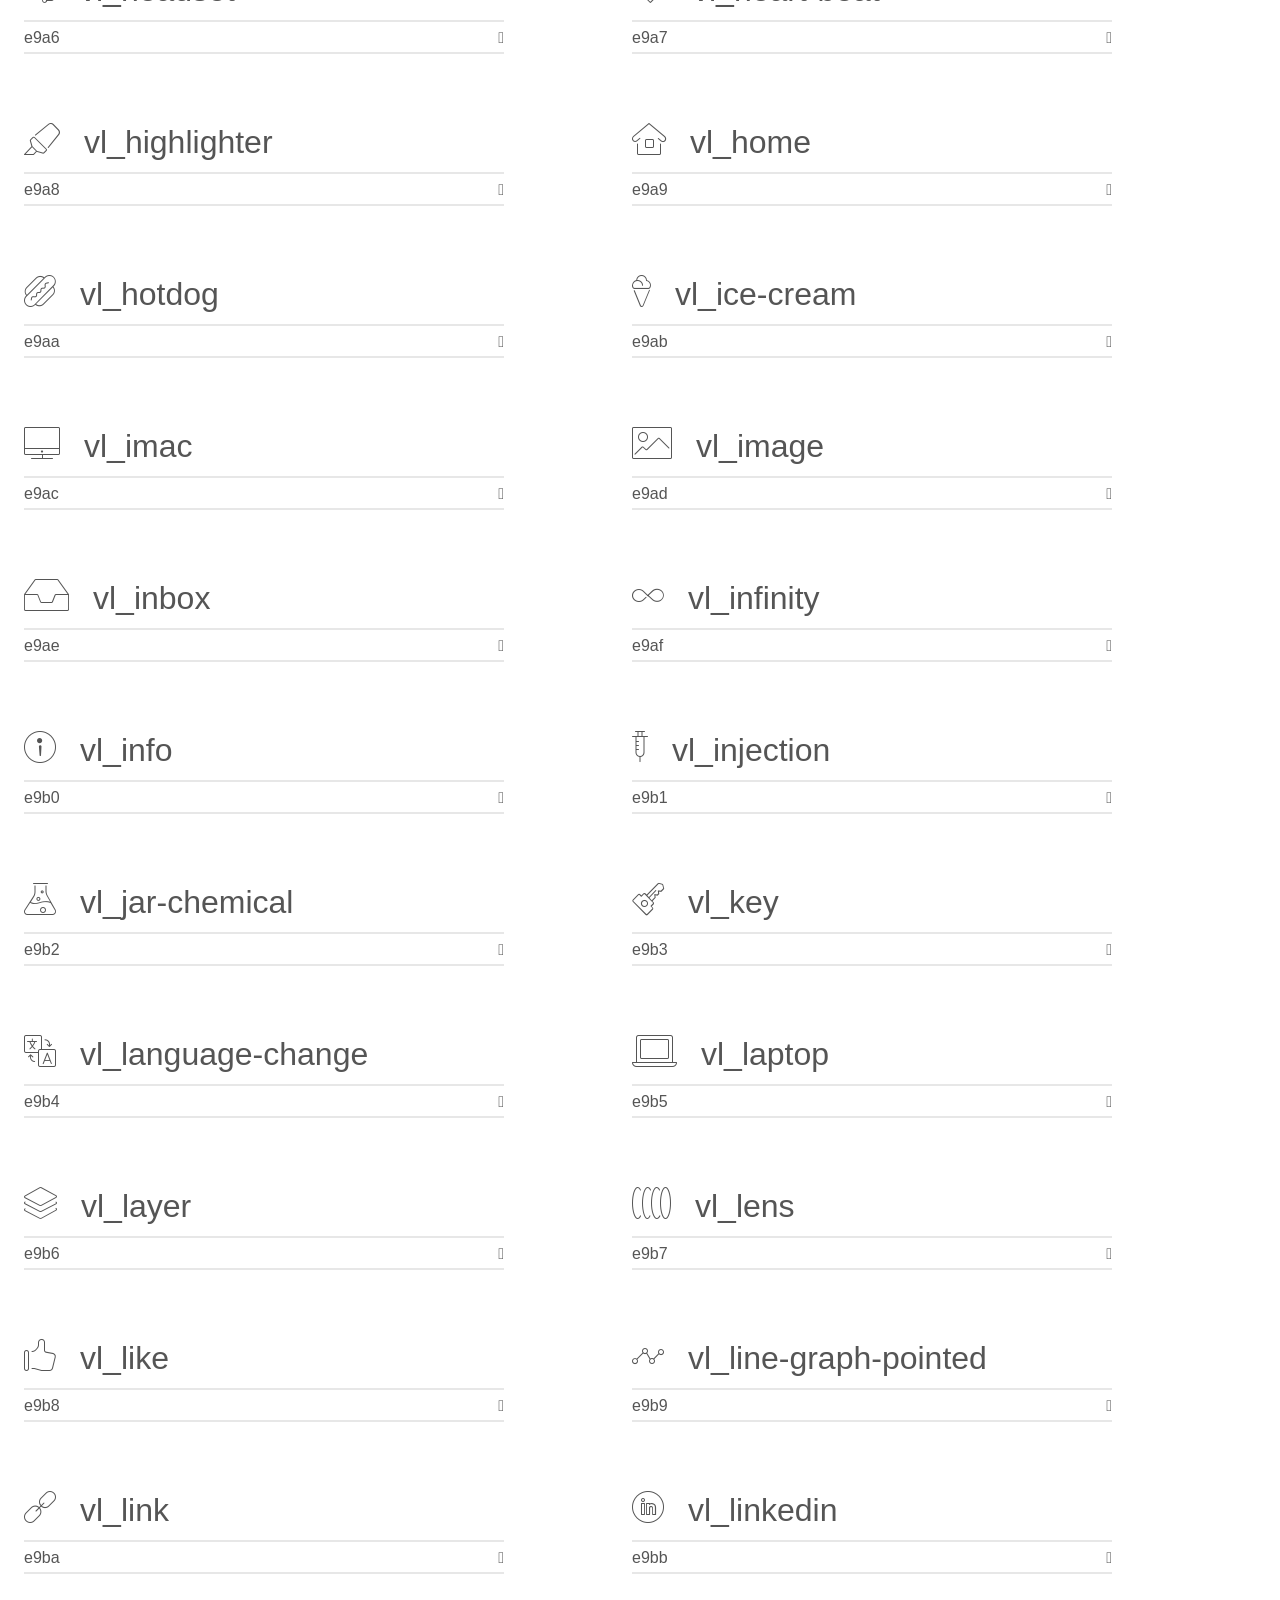
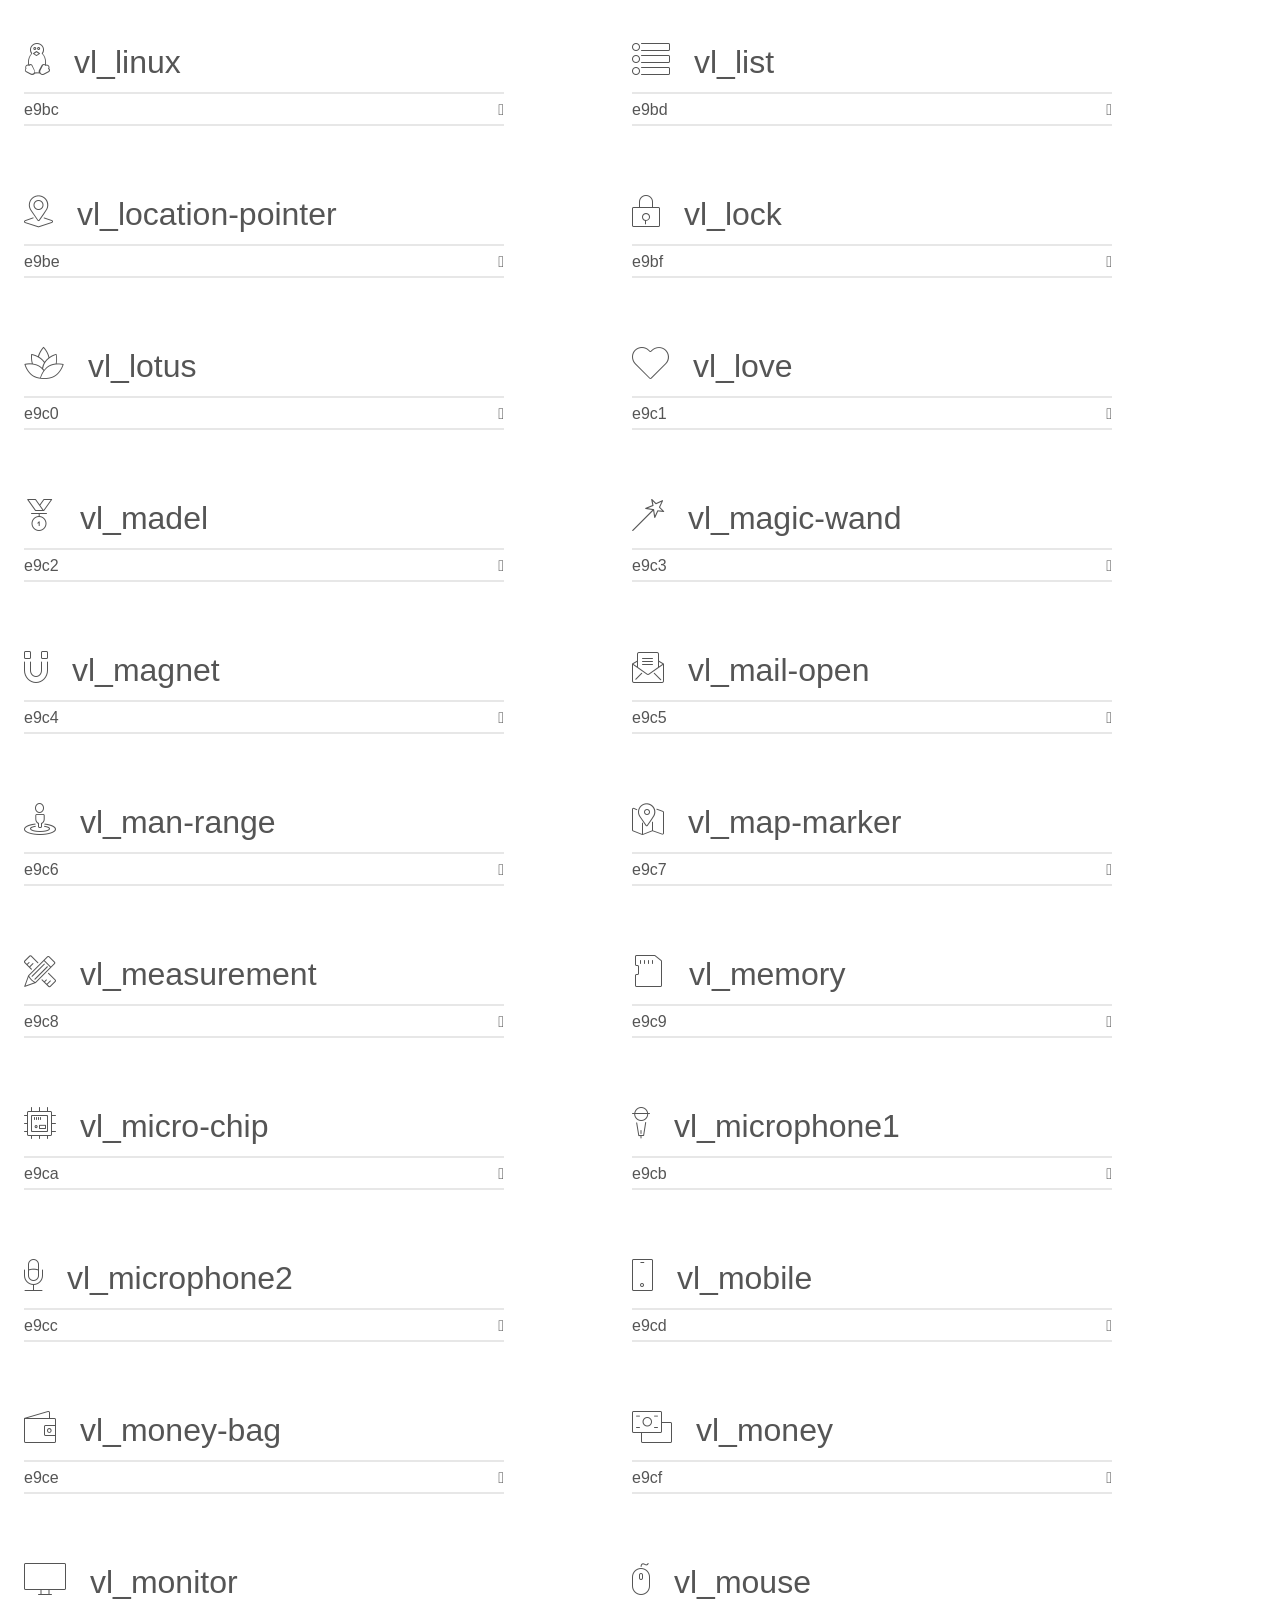
<file: static/assets/vendor/dashlab-icon/demo.html>
<!doctype html>
<html>
<head>
    <meta charset="utf-8">
    <title>IcoMoon Demo</title>
    <meta name="description" content="An Icon Font Generated By IcoMoon.io">
    <meta name="viewport" content="width=device-width, initial-scale=1">
    <link rel="stylesheet" href="demo-files/demo.css">
    <link rel="stylesheet" href="dashlab-icon.css">
    <!--[if lt IE 8]><!-->
    <link rel="stylesheet" href="ie7/ie7.css">
    <!--<![endif]-->
</head>
<body>
    <div class="bgc1 clearfix">
        <h1 class="mhmm mvm"><span class="fgc1">Font Name:</span> dashlab-icon <small class="fgc1">(Glyphs:&nbsp;370)</small></h1>
    </div>
    <div class="clearfix mhl ptl">
        <h1 class="mvm mtn fgc1">Grid Size: Unknown</h1>
        <div class="glyph fs1">
            <div class="clearfix bshadow0 pbs">
                <span class="vl_3d-rotate">
                
                </span>
                <span class="mls"> vl_3d-rotate</span>
            </div>
            <fieldset class="fs0 size1of1 clearfix hidden-false">
                <input type="text" readonly value="e900" class="unit size1of2" />
                <input type="text" maxlength="1" readonly value="&#xe900;" class="unitRight size1of2 talign-right" />
            </fieldset>
            <div class="fs0 bshadow0 clearfix hidden-true">
                <span class="unit pvs fgc1">liga: </span>
                <input type="text" readonly value="" class="liga unitRight" />
            </div>
        </div>
        <div class="glyph fs1">
            <div class="clearfix bshadow0 pbs">
                <span class="vl_360-degree">
                
                </span>
                <span class="mls"> vl_360-degree</span>
            </div>
            <fieldset class="fs0 size1of1 clearfix hidden-false">
                <input type="text" readonly value="e901" class="unit size1of2" />
                <input type="text" maxlength="1" readonly value="&#xe901;" class="unitRight size1of2 talign-right" />
            </fieldset>
            <div class="fs0 bshadow0 clearfix hidden-true">
                <span class="unit pvs fgc1">liga: </span>
                <input type="text" readonly value="" class="liga unitRight" />
            </div>
        </div>
        <div class="glyph fs1">
            <div class="clearfix bshadow0 pbs">
                <span class="vl_accordion-horizontal">
                
                </span>
                <span class="mls"> vl_accordion-horizontal</span>
            </div>
            <fieldset class="fs0 size1of1 clearfix hidden-false">
                <input type="text" readonly value="e902" class="unit size1of2" />
                <input type="text" maxlength="1" readonly value="&#xe902;" class="unitRight size1of2 talign-right" />
            </fieldset>
            <div class="fs0 bshadow0 clearfix hidden-true">
                <span class="unit pvs fgc1">liga: </span>
                <input type="text" readonly value="" class="liga unitRight" />
            </div>
        </div>
        <div class="glyph fs1">
            <div class="clearfix bshadow0 pbs">
                <span class="vl_accordion-vertical">
                
                </span>
                <span class="mls"> vl_accordion-vertical</span>
            </div>
            <fieldset class="fs0 size1of1 clearfix hidden-false">
                <input type="text" readonly value="e903" class="unit size1of2" />
                <input type="text" maxlength="1" readonly value="&#xe903;" class="unitRight size1of2 talign-right" />
            </fieldset>
            <div class="fs0 bshadow0 clearfix hidden-true">
                <span class="unit pvs fgc1">liga: </span>
                <input type="text" readonly value="" class="liga unitRight" />
            </div>
        </div>
        <div class="glyph fs1">
            <div class="clearfix bshadow0 pbs">
                <span class="vl_alarm-clock">
                
                </span>
                <span class="mls"> vl_alarm-clock</span>
            </div>
            <fieldset class="fs0 size1of1 clearfix hidden-false">
                <input type="text" readonly value="e904" class="unit size1of2" />
                <input type="text" maxlength="1" readonly value="&#xe904;" class="unitRight size1of2 talign-right" />
            </fieldset>
            <div class="fs0 bshadow0 clearfix hidden-true">
                <span class="unit pvs fgc1">liga: </span>
                <input type="text" readonly value="" class="liga unitRight" />
            </div>
        </div>
        <div class="glyph fs1">
            <div class="clearfix bshadow0 pbs">
                <span class="vl_alien-gun">
                
                </span>
                <span class="mls"> vl_alien-gun</span>
            </div>
            <fieldset class="fs0 size1of1 clearfix hidden-false">
                <input type="text" readonly value="e905" class="unit size1of2" />
                <input type="text" maxlength="1" readonly value="&#xe905;" class="unitRight size1of2 talign-right" />
            </fieldset>
            <div class="fs0 bshadow0 clearfix hidden-true">
                <span class="unit pvs fgc1">liga: </span>
                <input type="text" readonly value="" class="liga unitRight" />
            </div>
        </div>
        <div class="glyph fs1">
            <div class="clearfix bshadow0 pbs">
                <span class="vl_alien">
                
                </span>
                <span class="mls"> vl_alien</span>
            </div>
            <fieldset class="fs0 size1of1 clearfix hidden-false">
                <input type="text" readonly value="e906" class="unit size1of2" />
                <input type="text" maxlength="1" readonly value="&#xe906;" class="unitRight size1of2 talign-right" />
            </fieldset>
            <div class="fs0 bshadow0 clearfix hidden-true">
                <span class="unit pvs fgc1">liga: </span>
                <input type="text" readonly value="" class="liga unitRight" />
            </div>
        </div>
        <div class="glyph fs1">
            <div class="clearfix bshadow0 pbs">
                <span class="vl_anchor">
                
                </span>
                <span class="mls"> vl_anchor</span>
            </div>
            <fieldset class="fs0 size1of1 clearfix hidden-false">
                <input type="text" readonly value="e907" class="unit size1of2" />
                <input type="text" maxlength="1" readonly value="&#xe907;" class="unitRight size1of2 talign-right" />
            </fieldset>
            <div class="fs0 bshadow0 clearfix hidden-true">
                <span class="unit pvs fgc1">liga: </span>
                <input type="text" readonly value="" class="liga unitRight" />
            </div>
        </div>
        <div class="glyph fs1">
            <div class="clearfix bshadow0 pbs">
                <span class="vl_android">
                
                </span>
                <span class="mls"> vl_android</span>
            </div>
            <fieldset class="fs0 size1of1 clearfix hidden-false">
                <input type="text" readonly value="e908" class="unit size1of2" />
                <input type="text" maxlength="1" readonly value="&#xe908;" class="unitRight size1of2 talign-right" />
            </fieldset>
            <div class="fs0 bshadow0 clearfix hidden-true">
                <span class="unit pvs fgc1">liga: </span>
                <input type="text" readonly value="" class="liga unitRight" />
            </div>
        </div>
        <div class="glyph fs1">
            <div class="clearfix bshadow0 pbs">
                <span class="vl_angle-down">
                
                </span>
                <span class="mls"> vl_angle-down</span>
            </div>
            <fieldset class="fs0 size1of1 clearfix hidden-false">
                <input type="text" readonly value="e909" class="unit size1of2" />
                <input type="text" maxlength="1" readonly value="&#xe909;" class="unitRight size1of2 talign-right" />
            </fieldset>
            <div class="fs0 bshadow0 clearfix hidden-true">
                <span class="unit pvs fgc1">liga: </span>
                <input type="text" readonly value="" class="liga unitRight" />
            </div>
        </div>
        <div class="glyph fs1">
            <div class="clearfix bshadow0 pbs">
                <span class="vl_angle-left">
                
                </span>
                <span class="mls"> vl_angle-left</span>
            </div>
            <fieldset class="fs0 size1of1 clearfix hidden-false">
                <input type="text" readonly value="e90a" class="unit size1of2" />
                <input type="text" maxlength="1" readonly value="&#xe90a;" class="unitRight size1of2 talign-right" />
            </fieldset>
            <div class="fs0 bshadow0 clearfix hidden-true">
                <span class="unit pvs fgc1">liga: </span>
                <input type="text" readonly value="" class="liga unitRight" />
            </div>
        </div>
        <div class="glyph fs1">
            <div class="clearfix bshadow0 pbs">
                <span class="vl_angle-right">
                
                </span>
                <span class="mls"> vl_angle-right</span>
            </div>
            <fieldset class="fs0 size1of1 clearfix hidden-false">
                <input type="text" readonly value="e90b" class="unit size1of2" />
                <input type="text" maxlength="1" readonly value="&#xe90b;" class="unitRight size1of2 talign-right" />
            </fieldset>
            <div class="fs0 bshadow0 clearfix hidden-true">
                <span class="unit pvs fgc1">liga: </span>
                <input type="text" readonly value="" class="liga unitRight" />
            </div>
        </div>
        <div class="glyph fs1">
            <div class="clearfix bshadow0 pbs">
                <span class="vl_angle-up">
                
                </span>
                <span class="mls"> vl_angle-up</span>
            </div>
            <fieldset class="fs0 size1of1 clearfix hidden-false">
                <input type="text" readonly value="e90c" class="unit size1of2" />
                <input type="text" maxlength="1" readonly value="&#xe90c;" class="unitRight size1of2 talign-right" />
            </fieldset>
            <div class="fs0 bshadow0 clearfix hidden-true">
                <span class="unit pvs fgc1">liga: </span>
                <input type="text" readonly value="" class="liga unitRight" />
            </div>
        </div>
        <div class="glyph fs1">
            <div class="clearfix bshadow0 pbs">
                <span class="vl_apple">
                
                </span>
                <span class="mls"> vl_apple</span>
            </div>
            <fieldset class="fs0 size1of1 clearfix hidden-false">
                <input type="text" readonly value="e90d" class="unit size1of2" />
                <input type="text" maxlength="1" readonly value="&#xe90d;" class="unitRight size1of2 talign-right" />
            </fieldset>
            <div class="fs0 bshadow0 clearfix hidden-true">
                <span class="unit pvs fgc1">liga: </span>
                <input type="text" readonly value="" class="liga unitRight" />
            </div>
        </div>
        <div class="glyph fs1">
            <div class="clearfix bshadow0 pbs">
                <span class="vl_arrow-left">
                
                </span>
                <span class="mls"> vl_arrow-left</span>
            </div>
            <fieldset class="fs0 size1of1 clearfix hidden-false">
                <input type="text" readonly value="e90e" class="unit size1of2" />
                <input type="text" maxlength="1" readonly value="&#xe90e;" class="unitRight size1of2 talign-right" />
            </fieldset>
            <div class="fs0 bshadow0 clearfix hidden-true">
                <span class="unit pvs fgc1">liga: </span>
                <input type="text" readonly value="" class="liga unitRight" />
            </div>
        </div>
        <div class="glyph fs1">
            <div class="clearfix bshadow0 pbs">
                <span class="vl_arrow-right">
                
                </span>
                <span class="mls"> vl_arrow-right</span>
            </div>
            <fieldset class="fs0 size1of1 clearfix hidden-false">
                <input type="text" readonly value="e90f" class="unit size1of2" />
                <input type="text" maxlength="1" readonly value="&#xe90f;" class="unitRight size1of2 talign-right" />
            </fieldset>
            <div class="fs0 bshadow0 clearfix hidden-true">
                <span class="unit pvs fgc1">liga: </span>
                <input type="text" readonly value="" class="liga unitRight" />
            </div>
        </div>
        <div class="glyph fs1">
            <div class="clearfix bshadow0 pbs">
                <span class="vl_arrow-zoom-out">
                
                </span>
                <span class="mls"> vl_arrow-zoom-out</span>
            </div>
            <fieldset class="fs0 size1of1 clearfix hidden-false">
                <input type="text" readonly value="e910" class="unit size1of2" />
                <input type="text" maxlength="1" readonly value="&#xe910;" class="unitRight size1of2 talign-right" />
            </fieldset>
            <div class="fs0 bshadow0 clearfix hidden-true">
                <span class="unit pvs fgc1">liga: </span>
                <input type="text" readonly value="" class="liga unitRight" />
            </div>
        </div>
        <div class="glyph fs1">
            <div class="clearfix bshadow0 pbs">
                <span class="vl_arrow-corner">
                
                </span>
                <span class="mls"> vl_arrow-corner</span>
            </div>
            <fieldset class="fs0 size1of1 clearfix hidden-false">
                <input type="text" readonly value="e911" class="unit size1of2" />
                <input type="text" maxlength="1" readonly value="&#xe911;" class="unitRight size1of2 talign-right" />
            </fieldset>
            <div class="fs0 bshadow0 clearfix hidden-true">
                <span class="unit pvs fgc1">liga: </span>
                <input type="text" readonly value="" class="liga unitRight" />
            </div>
        </div>
        <div class="glyph fs1">
            <div class="clearfix bshadow0 pbs">
                <span class="vl_arrow-down">
                
                </span>
                <span class="mls"> vl_arrow-down</span>
            </div>
            <fieldset class="fs0 size1of1 clearfix hidden-false">
                <input type="text" readonly value="e912" class="unit size1of2" />
                <input type="text" maxlength="1" readonly value="&#xe912;" class="unitRight size1of2 talign-right" />
            </fieldset>
            <div class="fs0 bshadow0 clearfix hidden-true">
                <span class="unit pvs fgc1">liga: </span>
                <input type="text" readonly value="" class="liga unitRight" />
            </div>
        </div>
        <div class="glyph fs1">
            <div class="clearfix bshadow0 pbs">
                <span class="vl_arrow-left2">
                
                </span>
                <span class="mls"> vl_arrow-left2</span>
            </div>
            <fieldset class="fs0 size1of1 clearfix hidden-false">
                <input type="text" readonly value="e913" class="unit size1of2" />
                <input type="text" maxlength="1" readonly value="&#xe913;" class="unitRight size1of2 talign-right" />
            </fieldset>
            <div class="fs0 bshadow0 clearfix hidden-true">
                <span class="unit pvs fgc1">liga: </span>
                <input type="text" readonly value="" class="liga unitRight" />
            </div>
        </div>
        <div class="glyph fs1">
            <div class="clearfix bshadow0 pbs">
                <span class="vl_arrow-right2">
                
                </span>
                <span class="mls"> vl_arrow-right2</span>
            </div>
            <fieldset class="fs0 size1of1 clearfix hidden-false">
                <input type="text" readonly value="e914" class="unit size1of2" />
                <input type="text" maxlength="1" readonly value="&#xe914;" class="unitRight size1of2 talign-right" />
            </fieldset>
            <div class="fs0 bshadow0 clearfix hidden-true">
                <span class="unit pvs fgc1">liga: </span>
                <input type="text" readonly value="" class="liga unitRight" />
            </div>
        </div>
        <div class="glyph fs1">
            <div class="clearfix bshadow0 pbs">
                <span class="vl_arrow-up">
                
                </span>
                <span class="mls"> vl_arrow-up</span>
            </div>
            <fieldset class="fs0 size1of1 clearfix hidden-false">
                <input type="text" readonly value="e915" class="unit size1of2" />
                <input type="text" maxlength="1" readonly value="&#xe915;" class="unitRight size1of2 talign-right" />
            </fieldset>
            <div class="fs0 bshadow0 clearfix hidden-true">
                <span class="unit pvs fgc1">liga: </span>
                <input type="text" readonly value="" class="liga unitRight" />
            </div>
        </div>
        <div class="glyph fs1">
            <div class="clearfix bshadow0 pbs">
                <span class="vl_article">
                
                </span>
                <span class="mls"> vl_article</span>
            </div>
            <fieldset class="fs0 size1of1 clearfix hidden-false">
                <input type="text" readonly value="e916" class="unit size1of2" />
                <input type="text" maxlength="1" readonly value="&#xe916;" class="unitRight size1of2 talign-right" />
            </fieldset>
            <div class="fs0 bshadow0 clearfix hidden-true">
                <span class="unit pvs fgc1">liga: </span>
                <input type="text" readonly value="" class="liga unitRight" />
            </div>
        </div>
        <div class="glyph fs1">
            <div class="clearfix bshadow0 pbs">
                <span class="vl_avatar-man">
                
                </span>
                <span class="mls"> vl_avatar-man</span>
            </div>
            <fieldset class="fs0 size1of1 clearfix hidden-false">
                <input type="text" readonly value="e917" class="unit size1of2" />
                <input type="text" maxlength="1" readonly value="&#xe917;" class="unitRight size1of2 talign-right" />
            </fieldset>
            <div class="fs0 bshadow0 clearfix hidden-true">
                <span class="unit pvs fgc1">liga: </span>
                <input type="text" readonly value="" class="liga unitRight" />
            </div>
        </div>
        <div class="glyph fs1">
            <div class="clearfix bshadow0 pbs">
                <span class="vl_avatar-woman">
                
                </span>
                <span class="mls"> vl_avatar-woman</span>
            </div>
            <fieldset class="fs0 size1of1 clearfix hidden-false">
                <input type="text" readonly value="e918" class="unit size1of2" />
                <input type="text" maxlength="1" readonly value="&#xe918;" class="unitRight size1of2 talign-right" />
            </fieldset>
            <div class="fs0 bshadow0 clearfix hidden-true">
                <span class="unit pvs fgc1">liga: </span>
                <input type="text" readonly value="" class="liga unitRight" />
            </div>
        </div>
        <div class="glyph fs1">
            <div class="clearfix bshadow0 pbs">
                <span class="vl_badge1">
                
                </span>
                <span class="mls"> vl_badge1</span>
            </div>
            <fieldset class="fs0 size1of1 clearfix hidden-false">
                <input type="text" readonly value="e919" class="unit size1of2" />
                <input type="text" maxlength="1" readonly value="&#xe919;" class="unitRight size1of2 talign-right" />
            </fieldset>
            <div class="fs0 bshadow0 clearfix hidden-true">
                <span class="unit pvs fgc1">liga: </span>
                <input type="text" readonly value="" class="liga unitRight" />
            </div>
        </div>
        <div class="glyph fs1">
            <div class="clearfix bshadow0 pbs">
                <span class="vl_badge2">
                
                </span>
                <span class="mls"> vl_badge2</span>
            </div>
            <fieldset class="fs0 size1of1 clearfix hidden-false">
                <input type="text" readonly value="e91a" class="unit size1of2" />
                <input type="text" maxlength="1" readonly value="&#xe91a;" class="unitRight size1of2 talign-right" />
            </fieldset>
            <div class="fs0 bshadow0 clearfix hidden-true">
                <span class="unit pvs fgc1">liga: </span>
                <input type="text" readonly value="" class="liga unitRight" />
            </div>
        </div>
        <div class="glyph fs1">
            <div class="clearfix bshadow0 pbs">
                <span class="vl_badge3">
                
                </span>
                <span class="mls"> vl_badge3</span>
            </div>
            <fieldset class="fs0 size1of1 clearfix hidden-false">
                <input type="text" readonly value="e91b" class="unit size1of2" />
                <input type="text" maxlength="1" readonly value="&#xe91b;" class="unitRight size1of2 talign-right" />
            </fieldset>
            <div class="fs0 bshadow0 clearfix hidden-true">
                <span class="unit pvs fgc1">liga: </span>
                <input type="text" readonly value="" class="liga unitRight" />
            </div>
        </div>
        <div class="glyph fs1">
            <div class="clearfix bshadow0 pbs">
                <span class="vl_bamboo">
                
                </span>
                <span class="mls"> vl_bamboo</span>
            </div>
            <fieldset class="fs0 size1of1 clearfix hidden-false">
                <input type="text" readonly value="e91c" class="unit size1of2" />
                <input type="text" maxlength="1" readonly value="&#xe91c;" class="unitRight size1of2 talign-right" />
            </fieldset>
            <div class="fs0 bshadow0 clearfix hidden-true">
                <span class="unit pvs fgc1">liga: </span>
                <input type="text" readonly value="" class="liga unitRight" />
            </div>
        </div>
        <div class="glyph fs1">
            <div class="clearfix bshadow0 pbs">
                <span class="vl_basketball">
                
                </span>
                <span class="mls"> vl_basketball</span>
            </div>
            <fieldset class="fs0 size1of1 clearfix hidden-false">
                <input type="text" readonly value="e91d" class="unit size1of2" />
                <input type="text" maxlength="1" readonly value="&#xe91d;" class="unitRight size1of2 talign-right" />
            </fieldset>
            <div class="fs0 bshadow0 clearfix hidden-true">
                <span class="unit pvs fgc1">liga: </span>
                <input type="text" readonly value="" class="liga unitRight" />
            </div>
        </div>
        <div class="glyph fs1">
            <div class="clearfix bshadow0 pbs">
                <span class="vl_battery">
                
                </span>
                <span class="mls"> vl_battery</span>
            </div>
            <fieldset class="fs0 size1of1 clearfix hidden-false">
                <input type="text" readonly value="e91e" class="unit size1of2" />
                <input type="text" maxlength="1" readonly value="&#xe91e;" class="unitRight size1of2 talign-right" />
            </fieldset>
            <div class="fs0 bshadow0 clearfix hidden-true">
                <span class="unit pvs fgc1">liga: </span>
                <input type="text" readonly value="" class="liga unitRight" />
            </div>
        </div>
        <div class="glyph fs1">
            <div class="clearfix bshadow0 pbs">
                <span class="vl_beach-seat">
                
                </span>
                <span class="mls"> vl_beach-seat</span>
            </div>
            <fieldset class="fs0 size1of1 clearfix hidden-false">
                <input type="text" readonly value="e91f" class="unit size1of2" />
                <input type="text" maxlength="1" readonly value="&#xe91f;" class="unitRight size1of2 talign-right" />
            </fieldset>
            <div class="fs0 bshadow0 clearfix hidden-true">
                <span class="unit pvs fgc1">liga: </span>
                <input type="text" readonly value="" class="liga unitRight" />
            </div>
        </div>
        <div class="glyph fs1">
            <div class="clearfix bshadow0 pbs">
                <span class="vl_bell">
                
                </span>
                <span class="mls"> vl_bell</span>
            </div>
            <fieldset class="fs0 size1of1 clearfix hidden-false">
                <input type="text" readonly value="e920" class="unit size1of2" />
                <input type="text" maxlength="1" readonly value="&#xe920;" class="unitRight size1of2 talign-right" />
            </fieldset>
            <div class="fs0 bshadow0 clearfix hidden-true">
                <span class="unit pvs fgc1">liga: </span>
                <input type="text" readonly value="" class="liga unitRight" />
            </div>
        </div>
        <div class="glyph fs1">
            <div class="clearfix bshadow0 pbs">
                <span class="vl_bicycle">
                
                </span>
                <span class="mls"> vl_bicycle</span>
            </div>
            <fieldset class="fs0 size1of1 clearfix hidden-false">
                <input type="text" readonly value="e921" class="unit size1of2" />
                <input type="text" maxlength="1" readonly value="&#xe921;" class="unitRight size1of2 talign-right" />
            </fieldset>
            <div class="fs0 bshadow0 clearfix hidden-true">
                <span class="unit pvs fgc1">liga: </span>
                <input type="text" readonly value="" class="liga unitRight" />
            </div>
        </div>
        <div class="glyph fs1">
            <div class="clearfix bshadow0 pbs">
                <span class="vl_blog-content">
                
                </span>
                <span class="mls"> vl_blog-content</span>
            </div>
            <fieldset class="fs0 size1of1 clearfix hidden-false">
                <input type="text" readonly value="e922" class="unit size1of2" />
                <input type="text" maxlength="1" readonly value="&#xe922;" class="unitRight size1of2 talign-right" />
            </fieldset>
            <div class="fs0 bshadow0 clearfix hidden-true">
                <span class="unit pvs fgc1">liga: </span>
                <input type="text" readonly value="" class="liga unitRight" />
            </div>
        </div>
        <div class="glyph fs1">
            <div class="clearfix bshadow0 pbs">
                <span class="vl_bluetooth">
                
                </span>
                <span class="mls"> vl_bluetooth</span>
            </div>
            <fieldset class="fs0 size1of1 clearfix hidden-false">
                <input type="text" readonly value="e923" class="unit size1of2" />
                <input type="text" maxlength="1" readonly value="&#xe923;" class="unitRight size1of2 talign-right" />
            </fieldset>
            <div class="fs0 bshadow0 clearfix hidden-true">
                <span class="unit pvs fgc1">liga: </span>
                <input type="text" readonly value="" class="liga unitRight" />
            </div>
        </div>
        <div class="glyph fs1">
            <div class="clearfix bshadow0 pbs">
                <span class="vl_board">
                
                </span>
                <span class="mls"> vl_board</span>
            </div>
            <fieldset class="fs0 size1of1 clearfix hidden-false">
                <input type="text" readonly value="e924" class="unit size1of2" />
                <input type="text" maxlength="1" readonly value="&#xe924;" class="unitRight size1of2 talign-right" />
            </fieldset>
            <div class="fs0 bshadow0 clearfix hidden-true">
                <span class="unit pvs fgc1">liga: </span>
                <input type="text" readonly value="" class="liga unitRight" />
            </div>
        </div>
        <div class="glyph fs1">
            <div class="clearfix bshadow0 pbs">
                <span class="vl_body">
                
                </span>
                <span class="mls"> vl_body</span>
            </div>
            <fieldset class="fs0 size1of1 clearfix hidden-false">
                <input type="text" readonly value="e925" class="unit size1of2" />
                <input type="text" maxlength="1" readonly value="&#xe925;" class="unitRight size1of2 talign-right" />
            </fieldset>
            <div class="fs0 bshadow0 clearfix hidden-true">
                <span class="unit pvs fgc1">liga: </span>
                <input type="text" readonly value="" class="liga unitRight" />
            </div>
        </div>
        <div class="glyph fs1">
            <div class="clearfix bshadow0 pbs">
                <span class="vl_bomb">
                
                </span>
                <span class="mls"> vl_bomb</span>
            </div>
            <fieldset class="fs0 size1of1 clearfix hidden-false">
                <input type="text" readonly value="e926" class="unit size1of2" />
                <input type="text" maxlength="1" readonly value="&#xe926;" class="unitRight size1of2 talign-right" />
            </fieldset>
            <div class="fs0 bshadow0 clearfix hidden-true">
                <span class="unit pvs fgc1">liga: </span>
                <input type="text" readonly value="" class="liga unitRight" />
            </div>
        </div>
        <div class="glyph fs1">
            <div class="clearfix bshadow0 pbs">
                <span class="vl_bond-hand">
                
                </span>
                <span class="mls"> vl_bond-hand</span>
            </div>
            <fieldset class="fs0 size1of1 clearfix hidden-false">
                <input type="text" readonly value="e927" class="unit size1of2" />
                <input type="text" maxlength="1" readonly value="&#xe927;" class="unitRight size1of2 talign-right" />
            </fieldset>
            <div class="fs0 bshadow0 clearfix hidden-true">
                <span class="unit pvs fgc1">liga: </span>
                <input type="text" readonly value="" class="liga unitRight" />
            </div>
        </div>
        <div class="glyph fs1">
            <div class="clearfix bshadow0 pbs">
                <span class="vl_bond">
                
                </span>
                <span class="mls"> vl_bond</span>
            </div>
            <fieldset class="fs0 size1of1 clearfix hidden-false">
                <input type="text" readonly value="e928" class="unit size1of2" />
                <input type="text" maxlength="1" readonly value="&#xe928;" class="unitRight size1of2 talign-right" />
            </fieldset>
            <div class="fs0 bshadow0 clearfix hidden-true">
                <span class="unit pvs fgc1">liga: </span>
                <input type="text" readonly value="" class="liga unitRight" />
            </div>
        </div>
        <div class="glyph fs1">
            <div class="clearfix bshadow0 pbs">
                <span class="vl_bonsai">
                
                </span>
                <span class="mls"> vl_bonsai</span>
            </div>
            <fieldset class="fs0 size1of1 clearfix hidden-false">
                <input type="text" readonly value="e929" class="unit size1of2" />
                <input type="text" maxlength="1" readonly value="&#xe929;" class="unitRight size1of2 talign-right" />
            </fieldset>
            <div class="fs0 bshadow0 clearfix hidden-true">
                <span class="unit pvs fgc1">liga: </span>
                <input type="text" readonly value="" class="liga unitRight" />
            </div>
        </div>
        <div class="glyph fs1">
            <div class="clearfix bshadow0 pbs">
                <span class="vl_book">
                
                </span>
                <span class="mls"> vl_book</span>
            </div>
            <fieldset class="fs0 size1of1 clearfix hidden-false">
                <input type="text" readonly value="e92a" class="unit size1of2" />
                <input type="text" maxlength="1" readonly value="&#xe92a;" class="unitRight size1of2 talign-right" />
            </fieldset>
            <div class="fs0 bshadow0 clearfix hidden-true">
                <span class="unit pvs fgc1">liga: </span>
                <input type="text" readonly value="" class="liga unitRight" />
            </div>
        </div>
        <div class="glyph fs1">
            <div class="clearfix bshadow0 pbs">
                <span class="vl_bowl">
                
                </span>
                <span class="mls"> vl_bowl</span>
            </div>
            <fieldset class="fs0 size1of1 clearfix hidden-false">
                <input type="text" readonly value="e92b" class="unit size1of2" />
                <input type="text" maxlength="1" readonly value="&#xe92b;" class="unitRight size1of2 talign-right" />
            </fieldset>
            <div class="fs0 bshadow0 clearfix hidden-true">
                <span class="unit pvs fgc1">liga: </span>
                <input type="text" readonly value="" class="liga unitRight" />
            </div>
        </div>
        <div class="glyph fs1">
            <div class="clearfix bshadow0 pbs">
                <span class="vl_brick-wall">
                
                </span>
                <span class="mls"> vl_brick-wall</span>
            </div>
            <fieldset class="fs0 size1of1 clearfix hidden-false">
                <input type="text" readonly value="e92c" class="unit size1of2" />
                <input type="text" maxlength="1" readonly value="&#xe92c;" class="unitRight size1of2 talign-right" />
            </fieldset>
            <div class="fs0 bshadow0 clearfix hidden-true">
                <span class="unit pvs fgc1">liga: </span>
                <input type="text" readonly value="" class="liga unitRight" />
            </div>
        </div>
        <div class="glyph fs1">
            <div class="clearfix bshadow0 pbs">
                <span class="vl_brush-paint">
                
                </span>
                <span class="mls"> vl_brush-paint</span>
            </div>
            <fieldset class="fs0 size1of1 clearfix hidden-false">
                <input type="text" readonly value="e92d" class="unit size1of2" />
                <input type="text" maxlength="1" readonly value="&#xe92d;" class="unitRight size1of2 talign-right" />
            </fieldset>
            <div class="fs0 bshadow0 clearfix hidden-true">
                <span class="unit pvs fgc1">liga: </span>
                <input type="text" readonly value="" class="liga unitRight" />
            </div>
        </div>
        <div class="glyph fs1">
            <div class="clearfix bshadow0 pbs">
                <span class="vl_brush-roll">
                
                </span>
                <span class="mls"> vl_brush-roll</span>
            </div>
            <fieldset class="fs0 size1of1 clearfix hidden-false">
                <input type="text" readonly value="e92e" class="unit size1of2" />
                <input type="text" maxlength="1" readonly value="&#xe92e;" class="unitRight size1of2 talign-right" />
            </fieldset>
            <div class="fs0 bshadow0 clearfix hidden-true">
                <span class="unit pvs fgc1">liga: </span>
                <input type="text" readonly value="" class="liga unitRight" />
            </div>
        </div>
        <div class="glyph fs1">
            <div class="clearfix bshadow0 pbs">
                <span class="vl_brush">
                
                </span>
                <span class="mls"> vl_brush</span>
            </div>
            <fieldset class="fs0 size1of1 clearfix hidden-false">
                <input type="text" readonly value="e92f" class="unit size1of2" />
                <input type="text" maxlength="1" readonly value="&#xe92f;" class="unitRight size1of2 talign-right" />
            </fieldset>
            <div class="fs0 bshadow0 clearfix hidden-true">
                <span class="unit pvs fgc1">liga: </span>
                <input type="text" readonly value="" class="liga unitRight" />
            </div>
        </div>
        <div class="glyph fs1">
            <div class="clearfix bshadow0 pbs">
                <span class="vl_bug">
                
                </span>
                <span class="mls"> vl_bug</span>
            </div>
            <fieldset class="fs0 size1of1 clearfix hidden-false">
                <input type="text" readonly value="e930" class="unit size1of2" />
                <input type="text" maxlength="1" readonly value="&#xe930;" class="unitRight size1of2 talign-right" />
            </fieldset>
            <div class="fs0 bshadow0 clearfix hidden-true">
                <span class="unit pvs fgc1">liga: </span>
                <input type="text" readonly value="" class="liga unitRight" />
            </div>
        </div>
        <div class="glyph fs1">
            <div class="clearfix bshadow0 pbs">
                <span class="vl_bulb">
                
                </span>
                <span class="mls"> vl_bulb</span>
            </div>
            <fieldset class="fs0 size1of1 clearfix hidden-false">
                <input type="text" readonly value="e931" class="unit size1of2" />
                <input type="text" maxlength="1" readonly value="&#xe931;" class="unitRight size1of2 talign-right" />
            </fieldset>
            <div class="fs0 bshadow0 clearfix hidden-true">
                <span class="unit pvs fgc1">liga: </span>
                <input type="text" readonly value="" class="liga unitRight" />
            </div>
        </div>
        <div class="glyph fs1">
            <div class="clearfix bshadow0 pbs">
                <span class="vl_calculation">
                
                </span>
                <span class="mls"> vl_calculation</span>
            </div>
            <fieldset class="fs0 size1of1 clearfix hidden-false">
                <input type="text" readonly value="e932" class="unit size1of2" />
                <input type="text" maxlength="1" readonly value="&#xe932;" class="unitRight size1of2 talign-right" />
            </fieldset>
            <div class="fs0 bshadow0 clearfix hidden-true">
                <span class="unit pvs fgc1">liga: </span>
                <input type="text" readonly value="" class="liga unitRight" />
            </div>
        </div>
        <div class="glyph fs1">
            <div class="clearfix bshadow0 pbs">
                <span class="vl_calendar">
                
                </span>
                <span class="mls"> vl_calendar</span>
            </div>
            <fieldset class="fs0 size1of1 clearfix hidden-false">
                <input type="text" readonly value="e933" class="unit size1of2" />
                <input type="text" maxlength="1" readonly value="&#xe933;" class="unitRight size1of2 talign-right" />
            </fieldset>
            <div class="fs0 bshadow0 clearfix hidden-true">
                <span class="unit pvs fgc1">liga: </span>
                <input type="text" readonly value="" class="liga unitRight" />
            </div>
        </div>
        <div class="glyph fs1">
            <div class="clearfix bshadow0 pbs">
                <span class="vl_camera">
                
                </span>
                <span class="mls"> vl_camera</span>
            </div>
            <fieldset class="fs0 size1of1 clearfix hidden-false">
                <input type="text" readonly value="e934" class="unit size1of2" />
                <input type="text" maxlength="1" readonly value="&#xe934;" class="unitRight size1of2 talign-right" />
            </fieldset>
            <div class="fs0 bshadow0 clearfix hidden-true">
                <span class="unit pvs fgc1">liga: </span>
                <input type="text" readonly value="" class="liga unitRight" />
            </div>
        </div>
        <div class="glyph fs1">
            <div class="clearfix bshadow0 pbs">
                <span class="vl_candle">
                
                </span>
                <span class="mls"> vl_candle</span>
            </div>
            <fieldset class="fs0 size1of1 clearfix hidden-false">
                <input type="text" readonly value="e935" class="unit size1of2" />
                <input type="text" maxlength="1" readonly value="&#xe935;" class="unitRight size1of2 talign-right" />
            </fieldset>
            <div class="fs0 bshadow0 clearfix hidden-true">
                <span class="unit pvs fgc1">liga: </span>
                <input type="text" readonly value="" class="liga unitRight" />
            </div>
        </div>
        <div class="glyph fs1">
            <div class="clearfix bshadow0 pbs">
                <span class="vl_candles">
                
                </span>
                <span class="mls"> vl_candles</span>
            </div>
            <fieldset class="fs0 size1of1 clearfix hidden-false">
                <input type="text" readonly value="e936" class="unit size1of2" />
                <input type="text" maxlength="1" readonly value="&#xe936;" class="unitRight size1of2 talign-right" />
            </fieldset>
            <div class="fs0 bshadow0 clearfix hidden-true">
                <span class="unit pvs fgc1">liga: </span>
                <input type="text" readonly value="" class="liga unitRight" />
            </div>
        </div>
        <div class="glyph fs1">
            <div class="clearfix bshadow0 pbs">
                <span class="vl_car">
                
                </span>
                <span class="mls"> vl_car</span>
            </div>
            <fieldset class="fs0 size1of1 clearfix hidden-false">
                <input type="text" readonly value="e937" class="unit size1of2" />
                <input type="text" maxlength="1" readonly value="&#xe937;" class="unitRight size1of2 talign-right" />
            </fieldset>
            <div class="fs0 bshadow0 clearfix hidden-true">
                <span class="unit pvs fgc1">liga: </span>
                <input type="text" readonly value="" class="liga unitRight" />
            </div>
        </div>
        <div class="glyph fs1">
            <div class="clearfix bshadow0 pbs">
                <span class="vl_caret-down">
                
                </span>
                <span class="mls"> vl_caret-down</span>
            </div>
            <fieldset class="fs0 size1of1 clearfix hidden-false">
                <input type="text" readonly value="e938" class="unit size1of2" />
                <input type="text" maxlength="1" readonly value="&#xe938;" class="unitRight size1of2 talign-right" />
            </fieldset>
            <div class="fs0 bshadow0 clearfix hidden-true">
                <span class="unit pvs fgc1">liga: </span>
                <input type="text" readonly value="" class="liga unitRight" />
            </div>
        </div>
        <div class="glyph fs1">
            <div class="clearfix bshadow0 pbs">
                <span class="vl_caret-fill-down">
                
                </span>
                <span class="mls"> vl_caret-fill-down</span>
            </div>
            <fieldset class="fs0 size1of1 clearfix hidden-false">
                <input type="text" readonly value="e939" class="unit size1of2" />
                <input type="text" maxlength="1" readonly value="&#xe939;" class="unitRight size1of2 talign-right" />
            </fieldset>
            <div class="fs0 bshadow0 clearfix hidden-true">
                <span class="unit pvs fgc1">liga: </span>
                <input type="text" readonly value="" class="liga unitRight" />
            </div>
        </div>
        <div class="glyph fs1">
            <div class="clearfix bshadow0 pbs">
                <span class="vl_caret-fill-left">
                
                </span>
                <span class="mls"> vl_caret-fill-left</span>
            </div>
            <fieldset class="fs0 size1of1 clearfix hidden-false">
                <input type="text" readonly value="e93a" class="unit size1of2" />
                <input type="text" maxlength="1" readonly value="&#xe93a;" class="unitRight size1of2 talign-right" />
            </fieldset>
            <div class="fs0 bshadow0 clearfix hidden-true">
                <span class="unit pvs fgc1">liga: </span>
                <input type="text" readonly value="" class="liga unitRight" />
            </div>
        </div>
        <div class="glyph fs1">
            <div class="clearfix bshadow0 pbs">
                <span class="vl_caret-fill-right">
                
                </span>
                <span class="mls"> vl_caret-fill-right</span>
            </div>
            <fieldset class="fs0 size1of1 clearfix hidden-false">
                <input type="text" readonly value="e93b" class="unit size1of2" />
                <input type="text" maxlength="1" readonly value="&#xe93b;" class="unitRight size1of2 talign-right" />
            </fieldset>
            <div class="fs0 bshadow0 clearfix hidden-true">
                <span class="unit pvs fgc1">liga: </span>
                <input type="text" readonly value="" class="liga unitRight" />
            </div>
        </div>
        <div class="glyph fs1">
            <div class="clearfix bshadow0 pbs">
                <span class="vl_caret-fill-up">
                
                </span>
                <span class="mls"> vl_caret-fill-up</span>
            </div>
            <fieldset class="fs0 size1of1 clearfix hidden-false">
                <input type="text" readonly value="e93c" class="unit size1of2" />
                <input type="text" maxlength="1" readonly value="&#xe93c;" class="unitRight size1of2 talign-right" />
            </fieldset>
            <div class="fs0 bshadow0 clearfix hidden-true">
                <span class="unit pvs fgc1">liga: </span>
                <input type="text" readonly value="" class="liga unitRight" />
            </div>
        </div>
        <div class="glyph fs1">
            <div class="clearfix bshadow0 pbs">
                <span class="vl_caret-left">
                
                </span>
                <span class="mls"> vl_caret-left</span>
            </div>
            <fieldset class="fs0 size1of1 clearfix hidden-false">
                <input type="text" readonly value="e93d" class="unit size1of2" />
                <input type="text" maxlength="1" readonly value="&#xe93d;" class="unitRight size1of2 talign-right" />
            </fieldset>
            <div class="fs0 bshadow0 clearfix hidden-true">
                <span class="unit pvs fgc1">liga: </span>
                <input type="text" readonly value="" class="liga unitRight" />
            </div>
        </div>
        <div class="glyph fs1">
            <div class="clearfix bshadow0 pbs">
                <span class="vl_caret-right">
                
                </span>
                <span class="mls"> vl_caret-right</span>
            </div>
            <fieldset class="fs0 size1of1 clearfix hidden-false">
                <input type="text" readonly value="e93e" class="unit size1of2" />
                <input type="text" maxlength="1" readonly value="&#xe93e;" class="unitRight size1of2 talign-right" />
            </fieldset>
            <div class="fs0 bshadow0 clearfix hidden-true">
                <span class="unit pvs fgc1">liga: </span>
                <input type="text" readonly value="" class="liga unitRight" />
            </div>
        </div>
        <div class="glyph fs1">
            <div class="clearfix bshadow0 pbs">
                <span class="vl_caret-up">
                
                </span>
                <span class="mls"> vl_caret-up</span>
            </div>
            <fieldset class="fs0 size1of1 clearfix hidden-false">
                <input type="text" readonly value="e93f" class="unit size1of2" />
                <input type="text" maxlength="1" readonly value="&#xe93f;" class="unitRight size1of2 talign-right" />
            </fieldset>
            <div class="fs0 bshadow0 clearfix hidden-true">
                <span class="unit pvs fgc1">liga: </span>
                <input type="text" readonly value="" class="liga unitRight" />
            </div>
        </div>
        <div class="glyph fs1">
            <div class="clearfix bshadow0 pbs">
                <span class="vl_carousal">
                
                </span>
                <span class="mls"> vl_carousal</span>
            </div>
            <fieldset class="fs0 size1of1 clearfix hidden-false">
                <input type="text" readonly value="e940" class="unit size1of2" />
                <input type="text" maxlength="1" readonly value="&#xe940;" class="unitRight size1of2 talign-right" />
            </fieldset>
            <div class="fs0 bshadow0 clearfix hidden-true">
                <span class="unit pvs fgc1">liga: </span>
                <input type="text" readonly value="" class="liga unitRight" />
            </div>
        </div>
        <div class="glyph fs1">
            <div class="clearfix bshadow0 pbs">
                <span class="vl_cart-empty">
                
                </span>
                <span class="mls"> vl_cart-empty</span>
            </div>
            <fieldset class="fs0 size1of1 clearfix hidden-false">
                <input type="text" readonly value="e941" class="unit size1of2" />
                <input type="text" maxlength="1" readonly value="&#xe941;" class="unitRight size1of2 talign-right" />
            </fieldset>
            <div class="fs0 bshadow0 clearfix hidden-true">
                <span class="unit pvs fgc1">liga: </span>
                <input type="text" readonly value="" class="liga unitRight" />
            </div>
        </div>
        <div class="glyph fs1">
            <div class="clearfix bshadow0 pbs">
                <span class="vl_cart-full">
                
                </span>
                <span class="mls"> vl_cart-full</span>
            </div>
            <fieldset class="fs0 size1of1 clearfix hidden-false">
                <input type="text" readonly value="e942" class="unit size1of2" />
                <input type="text" maxlength="1" readonly value="&#xe942;" class="unitRight size1of2 talign-right" />
            </fieldset>
            <div class="fs0 bshadow0 clearfix hidden-true">
                <span class="unit pvs fgc1">liga: </span>
                <input type="text" readonly value="" class="liga unitRight" />
            </div>
        </div>
        <div class="glyph fs1">
            <div class="clearfix bshadow0 pbs">
                <span class="vl_caution">
                
                </span>
                <span class="mls"> vl_caution</span>
            </div>
            <fieldset class="fs0 size1of1 clearfix hidden-false">
                <input type="text" readonly value="e943" class="unit size1of2" />
                <input type="text" maxlength="1" readonly value="&#xe943;" class="unitRight size1of2 talign-right" />
            </fieldset>
            <div class="fs0 bshadow0 clearfix hidden-true">
                <span class="unit pvs fgc1">liga: </span>
                <input type="text" readonly value="" class="liga unitRight" />
            </div>
        </div>
        <div class="glyph fs1">
            <div class="clearfix bshadow0 pbs">
                <span class="vl_chair">
                
                </span>
                <span class="mls"> vl_chair</span>
            </div>
            <fieldset class="fs0 size1of1 clearfix hidden-false">
                <input type="text" readonly value="e944" class="unit size1of2" />
                <input type="text" maxlength="1" readonly value="&#xe944;" class="unitRight size1of2 talign-right" />
            </fieldset>
            <div class="fs0 bshadow0 clearfix hidden-true">
                <span class="unit pvs fgc1">liga: </span>
                <input type="text" readonly value="" class="liga unitRight" />
            </div>
        </div>
        <div class="glyph fs1">
            <div class="clearfix bshadow0 pbs">
                <span class="vl_chair2">
                
                </span>
                <span class="mls"> vl_chair2</span>
            </div>
            <fieldset class="fs0 size1of1 clearfix hidden-false">
                <input type="text" readonly value="e945" class="unit size1of2" />
                <input type="text" maxlength="1" readonly value="&#xe945;" class="unitRight size1of2 talign-right" />
            </fieldset>
            <div class="fs0 bshadow0 clearfix hidden-true">
                <span class="unit pvs fgc1">liga: </span>
                <input type="text" readonly value="" class="liga unitRight" />
            </div>
        </div>
        <div class="glyph fs1">
            <div class="clearfix bshadow0 pbs">
                <span class="vl_chat-bubble-single">
                
                </span>
                <span class="mls"> vl_chat-bubble-single</span>
            </div>
            <fieldset class="fs0 size1of1 clearfix hidden-false">
                <input type="text" readonly value="e946" class="unit size1of2" />
                <input type="text" maxlength="1" readonly value="&#xe946;" class="unitRight size1of2 talign-right" />
            </fieldset>
            <div class="fs0 bshadow0 clearfix hidden-true">
                <span class="unit pvs fgc1">liga: </span>
                <input type="text" readonly value="" class="liga unitRight" />
            </div>
        </div>
        <div class="glyph fs1">
            <div class="clearfix bshadow0 pbs">
                <span class="vl_chat-bubble">
                
                </span>
                <span class="mls"> vl_chat-bubble</span>
            </div>
            <fieldset class="fs0 size1of1 clearfix hidden-false">
                <input type="text" readonly value="e947" class="unit size1of2" />
                <input type="text" maxlength="1" readonly value="&#xe947;" class="unitRight size1of2 talign-right" />
            </fieldset>
            <div class="fs0 bshadow0 clearfix hidden-true">
                <span class="unit pvs fgc1">liga: </span>
                <input type="text" readonly value="" class="liga unitRight" />
            </div>
        </div>
        <div class="glyph fs1">
            <div class="clearfix bshadow0 pbs">
                <span class="vl_cheese">
                
                </span>
                <span class="mls"> vl_cheese</span>
            </div>
            <fieldset class="fs0 size1of1 clearfix hidden-false">
                <input type="text" readonly value="e948" class="unit size1of2" />
                <input type="text" maxlength="1" readonly value="&#xe948;" class="unitRight size1of2 talign-right" />
            </fieldset>
            <div class="fs0 bshadow0 clearfix hidden-true">
                <span class="unit pvs fgc1">liga: </span>
                <input type="text" readonly value="" class="liga unitRight" />
            </div>
        </div>
        <div class="glyph fs1">
            <div class="clearfix bshadow0 pbs">
                <span class="vl_chef-cap">
                
                </span>
                <span class="mls"> vl_chef-cap</span>
            </div>
            <fieldset class="fs0 size1of1 clearfix hidden-false">
                <input type="text" readonly value="e949" class="unit size1of2" />
                <input type="text" maxlength="1" readonly value="&#xe949;" class="unitRight size1of2 talign-right" />
            </fieldset>
            <div class="fs0 bshadow0 clearfix hidden-true">
                <span class="unit pvs fgc1">liga: </span>
                <input type="text" readonly value="" class="liga unitRight" />
            </div>
        </div>
        <div class="glyph fs1">
            <div class="clearfix bshadow0 pbs">
                <span class="vl_clip-board">
                
                </span>
                <span class="mls"> vl_clip-board</span>
            </div>
            <fieldset class="fs0 size1of1 clearfix hidden-false">
                <input type="text" readonly value="e94a" class="unit size1of2" />
                <input type="text" maxlength="1" readonly value="&#xe94a;" class="unitRight size1of2 talign-right" />
            </fieldset>
            <div class="fs0 bshadow0 clearfix hidden-true">
                <span class="unit pvs fgc1">liga: </span>
                <input type="text" readonly value="" class="liga unitRight" />
            </div>
        </div>
        <div class="glyph fs1">
            <div class="clearfix bshadow0 pbs">
                <span class="vl_clip">
                
                </span>
                <span class="mls"> vl_clip</span>
            </div>
            <fieldset class="fs0 size1of1 clearfix hidden-false">
                <input type="text" readonly value="e94b" class="unit size1of2" />
                <input type="text" maxlength="1" readonly value="&#xe94b;" class="unitRight size1of2 talign-right" />
            </fieldset>
            <div class="fs0 bshadow0 clearfix hidden-true">
                <span class="unit pvs fgc1">liga: </span>
                <input type="text" readonly value="" class="liga unitRight" />
            </div>
        </div>
        <div class="glyph fs1">
            <div class="clearfix bshadow0 pbs">
                <span class="vl_cloud-down">
                
                </span>
                <span class="mls"> vl_cloud-down</span>
            </div>
            <fieldset class="fs0 size1of1 clearfix hidden-false">
                <input type="text" readonly value="e94c" class="unit size1of2" />
                <input type="text" maxlength="1" readonly value="&#xe94c;" class="unitRight size1of2 talign-right" />
            </fieldset>
            <div class="fs0 bshadow0 clearfix hidden-true">
                <span class="unit pvs fgc1">liga: </span>
                <input type="text" readonly value="" class="liga unitRight" />
            </div>
        </div>
        <div class="glyph fs1">
            <div class="clearfix bshadow0 pbs">
                <span class="vl_cloud-up">
                
                </span>
                <span class="mls"> vl_cloud-up</span>
            </div>
            <fieldset class="fs0 size1of1 clearfix hidden-false">
                <input type="text" readonly value="e94d" class="unit size1of2" />
                <input type="text" maxlength="1" readonly value="&#xe94d;" class="unitRight size1of2 talign-right" />
            </fieldset>
            <div class="fs0 bshadow0 clearfix hidden-true">
                <span class="unit pvs fgc1">liga: </span>
                <input type="text" readonly value="" class="liga unitRight" />
            </div>
        </div>
        <div class="glyph fs1">
            <div class="clearfix bshadow0 pbs">
                <span class="vl_cloud">
                
                </span>
                <span class="mls"> vl_cloud</span>
            </div>
            <fieldset class="fs0 size1of1 clearfix hidden-false">
                <input type="text" readonly value="e94e" class="unit size1of2" />
                <input type="text" maxlength="1" readonly value="&#xe94e;" class="unitRight size1of2 talign-right" />
            </fieldset>
            <div class="fs0 bshadow0 clearfix hidden-true">
                <span class="unit pvs fgc1">liga: </span>
                <input type="text" readonly value="" class="liga unitRight" />
            </div>
        </div>
        <div class="glyph fs1">
            <div class="clearfix bshadow0 pbs">
                <span class="vl_code-browser">
                
                </span>
                <span class="mls"> vl_code-browser</span>
            </div>
            <fieldset class="fs0 size1of1 clearfix hidden-false">
                <input type="text" readonly value="e94f" class="unit size1of2" />
                <input type="text" maxlength="1" readonly value="&#xe94f;" class="unitRight size1of2 talign-right" />
            </fieldset>
            <div class="fs0 bshadow0 clearfix hidden-true">
                <span class="unit pvs fgc1">liga: </span>
                <input type="text" readonly value="" class="liga unitRight" />
            </div>
        </div>
        <div class="glyph fs1">
            <div class="clearfix bshadow0 pbs">
                <span class="vl_code-clean">
                
                </span>
                <span class="mls"> vl_code-clean</span>
            </div>
            <fieldset class="fs0 size1of1 clearfix hidden-false">
                <input type="text" readonly value="e950" class="unit size1of2" />
                <input type="text" maxlength="1" readonly value="&#xe950;" class="unitRight size1of2 talign-right" />
            </fieldset>
            <div class="fs0 bshadow0 clearfix hidden-true">
                <span class="unit pvs fgc1">liga: </span>
                <input type="text" readonly value="" class="liga unitRight" />
            </div>
        </div>
        <div class="glyph fs1">
            <div class="clearfix bshadow0 pbs">
                <span class="vl_code">
                
                </span>
                <span class="mls"> vl_code</span>
            </div>
            <fieldset class="fs0 size1of1 clearfix hidden-false">
                <input type="text" readonly value="e951" class="unit size1of2" />
                <input type="text" maxlength="1" readonly value="&#xe951;" class="unitRight size1of2 talign-right" />
            </fieldset>
            <div class="fs0 bshadow0 clearfix hidden-true">
                <span class="unit pvs fgc1">liga: </span>
                <input type="text" readonly value="" class="liga unitRight" />
            </div>
        </div>
        <div class="glyph fs1">
            <div class="clearfix bshadow0 pbs">
                <span class="vl_cog">
                
                </span>
                <span class="mls"> vl_cog</span>
            </div>
            <fieldset class="fs0 size1of1 clearfix hidden-false">
                <input type="text" readonly value="e952" class="unit size1of2" />
                <input type="text" maxlength="1" readonly value="&#xe952;" class="unitRight size1of2 talign-right" />
            </fieldset>
            <div class="fs0 bshadow0 clearfix hidden-true">
                <span class="unit pvs fgc1">liga: </span>
                <input type="text" readonly value="" class="liga unitRight" />
            </div>
        </div>
        <div class="glyph fs1">
            <div class="clearfix bshadow0 pbs">
                <span class="vl_color-card">
                
                </span>
                <span class="mls"> vl_color-card</span>
            </div>
            <fieldset class="fs0 size1of1 clearfix hidden-false">
                <input type="text" readonly value="e953" class="unit size1of2" />
                <input type="text" maxlength="1" readonly value="&#xe953;" class="unitRight size1of2 talign-right" />
            </fieldset>
            <div class="fs0 bshadow0 clearfix hidden-true">
                <span class="unit pvs fgc1">liga: </span>
                <input type="text" readonly value="" class="liga unitRight" />
            </div>
        </div>
        <div class="glyph fs1">
            <div class="clearfix bshadow0 pbs">
                <span class="vl_color-plate">
                
                </span>
                <span class="mls"> vl_color-plate</span>
            </div>
            <fieldset class="fs0 size1of1 clearfix hidden-false">
                <input type="text" readonly value="e954" class="unit size1of2" />
                <input type="text" maxlength="1" readonly value="&#xe954;" class="unitRight size1of2 talign-right" />
            </fieldset>
            <div class="fs0 bshadow0 clearfix hidden-true">
                <span class="unit pvs fgc1">liga: </span>
                <input type="text" readonly value="" class="liga unitRight" />
            </div>
        </div>
        <div class="glyph fs1">
            <div class="clearfix bshadow0 pbs">
                <span class="vl_compass-math">
                
                </span>
                <span class="mls"> vl_compass-math</span>
            </div>
            <fieldset class="fs0 size1of1 clearfix hidden-false">
                <input type="text" readonly value="e955" class="unit size1of2" />
                <input type="text" maxlength="1" readonly value="&#xe955;" class="unitRight size1of2 talign-right" />
            </fieldset>
            <div class="fs0 bshadow0 clearfix hidden-true">
                <span class="unit pvs fgc1">liga: </span>
                <input type="text" readonly value="" class="liga unitRight" />
            </div>
        </div>
        <div class="glyph fs1">
            <div class="clearfix bshadow0 pbs">
                <span class="vl_compass">
                
                </span>
                <span class="mls"> vl_compass</span>
            </div>
            <fieldset class="fs0 size1of1 clearfix hidden-false">
                <input type="text" readonly value="e956" class="unit size1of2" />
                <input type="text" maxlength="1" readonly value="&#xe956;" class="unitRight size1of2 talign-right" />
            </fieldset>
            <div class="fs0 bshadow0 clearfix hidden-true">
                <span class="unit pvs fgc1">liga: </span>
                <input type="text" readonly value="" class="liga unitRight" />
            </div>
        </div>
        <div class="glyph fs1">
            <div class="clearfix bshadow0 pbs">
                <span class="vl_crop">
                
                </span>
                <span class="mls"> vl_crop</span>
            </div>
            <fieldset class="fs0 size1of1 clearfix hidden-false">
                <input type="text" readonly value="e957" class="unit size1of2" />
                <input type="text" maxlength="1" readonly value="&#xe957;" class="unitRight size1of2 talign-right" />
            </fieldset>
            <div class="fs0 bshadow0 clearfix hidden-true">
                <span class="unit pvs fgc1">liga: </span>
                <input type="text" readonly value="" class="liga unitRight" />
            </div>
        </div>
        <div class="glyph fs1">
            <div class="clearfix bshadow0 pbs">
                <span class="vl_cross-circle">
                
                </span>
                <span class="mls"> vl_cross-circle</span>
            </div>
            <fieldset class="fs0 size1of1 clearfix hidden-false">
                <input type="text" readonly value="e958" class="unit size1of2" />
                <input type="text" maxlength="1" readonly value="&#xe958;" class="unitRight size1of2 talign-right" />
            </fieldset>
            <div class="fs0 bshadow0 clearfix hidden-true">
                <span class="unit pvs fgc1">liga: </span>
                <input type="text" readonly value="" class="liga unitRight" />
            </div>
        </div>
        <div class="glyph fs1">
            <div class="clearfix bshadow0 pbs">
                <span class="vl_cross-game">
                
                </span>
                <span class="mls"> vl_cross-game</span>
            </div>
            <fieldset class="fs0 size1of1 clearfix hidden-false">
                <input type="text" readonly value="e959" class="unit size1of2" />
                <input type="text" maxlength="1" readonly value="&#xe959;" class="unitRight size1of2 talign-right" />
            </fieldset>
            <div class="fs0 bshadow0 clearfix hidden-true">
                <span class="unit pvs fgc1">liga: </span>
                <input type="text" readonly value="" class="liga unitRight" />
            </div>
        </div>
        <div class="glyph fs1">
            <div class="clearfix bshadow0 pbs">
                <span class="vl_cross-gap">
                
                </span>
                <span class="mls"> vl_cross-gap</span>
            </div>
            <fieldset class="fs0 size1of1 clearfix hidden-false">
                <input type="text" readonly value="e95a" class="unit size1of2" />
                <input type="text" maxlength="1" readonly value="&#xe95a;" class="unitRight size1of2 talign-right" />
            </fieldset>
            <div class="fs0 bshadow0 clearfix hidden-true">
                <span class="unit pvs fgc1">liga: </span>
                <input type="text" readonly value="" class="liga unitRight" />
            </div>
        </div>
        <div class="glyph fs1">
            <div class="clearfix bshadow0 pbs">
                <span class="vl_cross">
                
                </span>
                <span class="mls"> vl_cross</span>
            </div>
            <fieldset class="fs0 size1of1 clearfix hidden-false">
                <input type="text" readonly value="e95b" class="unit size1of2" />
                <input type="text" maxlength="1" readonly value="&#xe95b;" class="unitRight size1of2 talign-right" />
            </fieldset>
            <div class="fs0 bshadow0 clearfix hidden-true">
                <span class="unit pvs fgc1">liga: </span>
                <input type="text" readonly value="" class="liga unitRight" />
            </div>
        </div>
        <div class="glyph fs1">
            <div class="clearfix bshadow0 pbs">
                <span class="vl_crown">
                
                </span>
                <span class="mls"> vl_crown</span>
            </div>
            <fieldset class="fs0 size1of1 clearfix hidden-false">
                <input type="text" readonly value="e95c" class="unit size1of2" />
                <input type="text" maxlength="1" readonly value="&#xe95c;" class="unitRight size1of2 talign-right" />
            </fieldset>
            <div class="fs0 bshadow0 clearfix hidden-true">
                <span class="unit pvs fgc1">liga: </span>
                <input type="text" readonly value="" class="liga unitRight" />
            </div>
        </div>
        <div class="glyph fs1">
            <div class="clearfix bshadow0 pbs">
                <span class="vl_cube">
                
                </span>
                <span class="mls"> vl_cube</span>
            </div>
            <fieldset class="fs0 size1of1 clearfix hidden-false">
                <input type="text" readonly value="e95d" class="unit size1of2" />
                <input type="text" maxlength="1" readonly value="&#xe95d;" class="unitRight size1of2 talign-right" />
            </fieldset>
            <div class="fs0 bshadow0 clearfix hidden-true">
                <span class="unit pvs fgc1">liga: </span>
                <input type="text" readonly value="" class="liga unitRight" />
            </div>
        </div>
        <div class="glyph fs1">
            <div class="clearfix bshadow0 pbs">
                <span class="vl_cup-coffee">
                
                </span>
                <span class="mls"> vl_cup-coffee</span>
            </div>
            <fieldset class="fs0 size1of1 clearfix hidden-false">
                <input type="text" readonly value="e95e" class="unit size1of2" />
                <input type="text" maxlength="1" readonly value="&#xe95e;" class="unitRight size1of2 talign-right" />
            </fieldset>
            <div class="fs0 bshadow0 clearfix hidden-true">
                <span class="unit pvs fgc1">liga: </span>
                <input type="text" readonly value="" class="liga unitRight" />
            </div>
        </div>
        <div class="glyph fs1">
            <div class="clearfix bshadow0 pbs">
                <span class="vl_cup">
                
                </span>
                <span class="mls"> vl_cup</span>
            </div>
            <fieldset class="fs0 size1of1 clearfix hidden-false">
                <input type="text" readonly value="e95f" class="unit size1of2" />
                <input type="text" maxlength="1" readonly value="&#xe95f;" class="unitRight size1of2 talign-right" />
            </fieldset>
            <div class="fs0 bshadow0 clearfix hidden-true">
                <span class="unit pvs fgc1">liga: </span>
                <input type="text" readonly value="" class="liga unitRight" />
            </div>
        </div>
        <div class="glyph fs1">
            <div class="clearfix bshadow0 pbs">
                <span class="vl_dashboard">
                
                </span>
                <span class="mls"> vl_dashboard</span>
            </div>
            <fieldset class="fs0 size1of1 clearfix hidden-false">
                <input type="text" readonly value="e960" class="unit size1of2" />
                <input type="text" maxlength="1" readonly value="&#xe960;" class="unitRight size1of2 talign-right" />
            </fieldset>
            <div class="fs0 bshadow0 clearfix hidden-true">
                <span class="unit pvs fgc1">liga: </span>
                <input type="text" readonly value="" class="liga unitRight" />
            </div>
        </div>
        <div class="glyph fs1">
            <div class="clearfix bshadow0 pbs">
                <span class="vl_delivery-van">
                
                </span>
                <span class="mls"> vl_delivery-van</span>
            </div>
            <fieldset class="fs0 size1of1 clearfix hidden-false">
                <input type="text" readonly value="e961" class="unit size1of2" />
                <input type="text" maxlength="1" readonly value="&#xe961;" class="unitRight size1of2 talign-right" />
            </fieldset>
            <div class="fs0 bshadow0 clearfix hidden-true">
                <span class="unit pvs fgc1">liga: </span>
                <input type="text" readonly value="" class="liga unitRight" />
            </div>
        </div>
        <div class="glyph fs1">
            <div class="clearfix bshadow0 pbs">
                <span class="vl_diamond-ring">
                
                </span>
                <span class="mls"> vl_diamond-ring</span>
            </div>
            <fieldset class="fs0 size1of1 clearfix hidden-false">
                <input type="text" readonly value="e962" class="unit size1of2" />
                <input type="text" maxlength="1" readonly value="&#xe962;" class="unitRight size1of2 talign-right" />
            </fieldset>
            <div class="fs0 bshadow0 clearfix hidden-true">
                <span class="unit pvs fgc1">liga: </span>
                <input type="text" readonly value="" class="liga unitRight" />
            </div>
        </div>
        <div class="glyph fs1">
            <div class="clearfix bshadow0 pbs">
                <span class="vl_direction-both">
                
                </span>
                <span class="mls"> vl_direction-both</span>
            </div>
            <fieldset class="fs0 size1of1 clearfix hidden-false">
                <input type="text" readonly value="e963" class="unit size1of2" />
                <input type="text" maxlength="1" readonly value="&#xe963;" class="unitRight size1of2 talign-right" />
            </fieldset>
            <div class="fs0 bshadow0 clearfix hidden-true">
                <span class="unit pvs fgc1">liga: </span>
                <input type="text" readonly value="" class="liga unitRight" />
            </div>
        </div>
        <div class="glyph fs1">
            <div class="clearfix bshadow0 pbs">
                <span class="vl_direction-right">
                
                </span>
                <span class="mls"> vl_direction-right</span>
            </div>
            <fieldset class="fs0 size1of1 clearfix hidden-false">
                <input type="text" readonly value="e964" class="unit size1of2" />
                <input type="text" maxlength="1" readonly value="&#xe964;" class="unitRight size1of2 talign-right" />
            </fieldset>
            <div class="fs0 bshadow0 clearfix hidden-true">
                <span class="unit pvs fgc1">liga: </span>
                <input type="text" readonly value="" class="liga unitRight" />
            </div>
        </div>
        <div class="glyph fs1">
            <div class="clearfix bshadow0 pbs">
                <span class="vl_disable-person">
                
                </span>
                <span class="mls"> vl_disable-person</span>
            </div>
            <fieldset class="fs0 size1of1 clearfix hidden-false">
                <input type="text" readonly value="e965" class="unit size1of2" />
                <input type="text" maxlength="1" readonly value="&#xe965;" class="unitRight size1of2 talign-right" />
            </fieldset>
            <div class="fs0 bshadow0 clearfix hidden-true">
                <span class="unit pvs fgc1">liga: </span>
                <input type="text" readonly value="" class="liga unitRight" />
            </div>
        </div>
        <div class="glyph fs1">
            <div class="clearfix bshadow0 pbs">
                <span class="vl_disc">
                
                </span>
                <span class="mls"> vl_disc</span>
            </div>
            <fieldset class="fs0 size1of1 clearfix hidden-false">
                <input type="text" readonly value="e966" class="unit size1of2" />
                <input type="text" maxlength="1" readonly value="&#xe966;" class="unitRight size1of2 talign-right" />
            </fieldset>
            <div class="fs0 bshadow0 clearfix hidden-true">
                <span class="unit pvs fgc1">liga: </span>
                <input type="text" readonly value="" class="liga unitRight" />
            </div>
        </div>
        <div class="glyph fs1">
            <div class="clearfix bshadow0 pbs">
                <span class="vl_dislike">
                
                </span>
                <span class="mls"> vl_dislike</span>
            </div>
            <fieldset class="fs0 size1of1 clearfix hidden-false">
                <input type="text" readonly value="e967" class="unit size1of2" />
                <input type="text" maxlength="1" readonly value="&#xe967;" class="unitRight size1of2 talign-right" />
            </fieldset>
            <div class="fs0 bshadow0 clearfix hidden-true">
                <span class="unit pvs fgc1">liga: </span>
                <input type="text" readonly value="" class="liga unitRight" />
            </div>
        </div>
        <div class="glyph fs1">
            <div class="clearfix bshadow0 pbs">
                <span class="vl_dollar-on-hand">
                
                </span>
                <span class="mls"> vl_dollar-on-hand</span>
            </div>
            <fieldset class="fs0 size1of1 clearfix hidden-false">
                <input type="text" readonly value="e968" class="unit size1of2" />
                <input type="text" maxlength="1" readonly value="&#xe968;" class="unitRight size1of2 talign-right" />
            </fieldset>
            <div class="fs0 bshadow0 clearfix hidden-true">
                <span class="unit pvs fgc1">liga: </span>
                <input type="text" readonly value="" class="liga unitRight" />
            </div>
        </div>
        <div class="glyph fs1">
            <div class="clearfix bshadow0 pbs">
                <span class="vl_door-path">
                
                </span>
                <span class="mls"> vl_door-path</span>
            </div>
            <fieldset class="fs0 size1of1 clearfix hidden-false">
                <input type="text" readonly value="e969" class="unit size1of2" />
                <input type="text" maxlength="1" readonly value="&#xe969;" class="unitRight size1of2 talign-right" />
            </fieldset>
            <div class="fs0 bshadow0 clearfix hidden-true">
                <span class="unit pvs fgc1">liga: </span>
                <input type="text" readonly value="" class="liga unitRight" />
            </div>
        </div>
        <div class="glyph fs1">
            <div class="clearfix bshadow0 pbs">
                <span class="vl_Download-circle">
                
                </span>
                <span class="mls"> vl_Download-circle</span>
            </div>
            <fieldset class="fs0 size1of1 clearfix hidden-false">
                <input type="text" readonly value="e96a" class="unit size1of2" />
                <input type="text" maxlength="1" readonly value="&#xe96a;" class="unitRight size1of2 talign-right" />
            </fieldset>
            <div class="fs0 bshadow0 clearfix hidden-true">
                <span class="unit pvs fgc1">liga: </span>
                <input type="text" readonly value="" class="liga unitRight" />
            </div>
        </div>
        <div class="glyph fs1">
            <div class="clearfix bshadow0 pbs">
                <span class="vl_download">
                
                </span>
                <span class="mls"> vl_download</span>
            </div>
            <fieldset class="fs0 size1of1 clearfix hidden-false">
                <input type="text" readonly value="e96b" class="unit size1of2" />
                <input type="text" maxlength="1" readonly value="&#xe96b;" class="unitRight size1of2 talign-right" />
            </fieldset>
            <div class="fs0 bshadow0 clearfix hidden-true">
                <span class="unit pvs fgc1">liga: </span>
                <input type="text" readonly value="" class="liga unitRight" />
            </div>
        </div>
        <div class="glyph fs1">
            <div class="clearfix bshadow0 pbs">
                <span class="vl_drag-inside">
                
                </span>
                <span class="mls"> vl_drag-inside</span>
            </div>
            <fieldset class="fs0 size1of1 clearfix hidden-false">
                <input type="text" readonly value="e96c" class="unit size1of2" />
                <input type="text" maxlength="1" readonly value="&#xe96c;" class="unitRight size1of2 talign-right" />
            </fieldset>
            <div class="fs0 bshadow0 clearfix hidden-true">
                <span class="unit pvs fgc1">liga: </span>
                <input type="text" readonly value="" class="liga unitRight" />
            </div>
        </div>
        <div class="glyph fs1">
            <div class="clearfix bshadow0 pbs">
                <span class="vl_drag-outside">
                
                </span>
                <span class="mls"> vl_drag-outside</span>
            </div>
            <fieldset class="fs0 size1of1 clearfix hidden-false">
                <input type="text" readonly value="e96d" class="unit size1of2" />
                <input type="text" maxlength="1" readonly value="&#xe96d;" class="unitRight size1of2 talign-right" />
            </fieldset>
            <div class="fs0 bshadow0 clearfix hidden-true">
                <span class="unit pvs fgc1">liga: </span>
                <input type="text" readonly value="" class="liga unitRight" />
            </div>
        </div>
        <div class="glyph fs1">
            <div class="clearfix bshadow0 pbs">
                <span class="vl_drag">
                
                </span>
                <span class="mls"> vl_drag</span>
            </div>
            <fieldset class="fs0 size1of1 clearfix hidden-false">
                <input type="text" readonly value="e96e" class="unit size1of2" />
                <input type="text" maxlength="1" readonly value="&#xe96e;" class="unitRight size1of2 talign-right" />
            </fieldset>
            <div class="fs0 bshadow0 clearfix hidden-true">
                <span class="unit pvs fgc1">liga: </span>
                <input type="text" readonly value="" class="liga unitRight" />
            </div>
        </div>
        <div class="glyph fs1">
            <div class="clearfix bshadow0 pbs">
                <span class="vl_drawer">
                
                </span>
                <span class="mls"> vl_drawer</span>
            </div>
            <fieldset class="fs0 size1of1 clearfix hidden-false">
                <input type="text" readonly value="e96f" class="unit size1of2" />
                <input type="text" maxlength="1" readonly value="&#xe96f;" class="unitRight size1of2 talign-right" />
            </fieldset>
            <div class="fs0 bshadow0 clearfix hidden-true">
                <span class="unit pvs fgc1">liga: </span>
                <input type="text" readonly value="" class="liga unitRight" />
            </div>
        </div>
        <div class="glyph fs1">
            <div class="clearfix bshadow0 pbs">
                <span class="vl_dribbble">
                
                </span>
                <span class="mls"> vl_dribbble</span>
            </div>
            <fieldset class="fs0 size1of1 clearfix hidden-false">
                <input type="text" readonly value="e970" class="unit size1of2" />
                <input type="text" maxlength="1" readonly value="&#xe970;" class="unitRight size1of2 talign-right" />
            </fieldset>
            <div class="fs0 bshadow0 clearfix hidden-true">
                <span class="unit pvs fgc1">liga: </span>
                <input type="text" readonly value="" class="liga unitRight" />
            </div>
        </div>
        <div class="glyph fs1">
            <div class="clearfix bshadow0 pbs">
                <span class="vl_dropper">
                
                </span>
                <span class="mls"> vl_dropper</span>
            </div>
            <fieldset class="fs0 size1of1 clearfix hidden-false">
                <input type="text" readonly value="e971" class="unit size1of2" />
                <input type="text" maxlength="1" readonly value="&#xe971;" class="unitRight size1of2 talign-right" />
            </fieldset>
            <div class="fs0 bshadow0 clearfix hidden-true">
                <span class="unit pvs fgc1">liga: </span>
                <input type="text" readonly value="" class="liga unitRight" />
            </div>
        </div>
        <div class="glyph fs1">
            <div class="clearfix bshadow0 pbs">
                <span class="vl_egg-fry">
                
                </span>
                <span class="mls"> vl_egg-fry</span>
            </div>
            <fieldset class="fs0 size1of1 clearfix hidden-false">
                <input type="text" readonly value="e972" class="unit size1of2" />
                <input type="text" maxlength="1" readonly value="&#xe972;" class="unitRight size1of2 talign-right" />
            </fieldset>
            <div class="fs0 bshadow0 clearfix hidden-true">
                <span class="unit pvs fgc1">liga: </span>
                <input type="text" readonly value="" class="liga unitRight" />
            </div>
        </div>
        <div class="glyph fs1">
            <div class="clearfix bshadow0 pbs">
                <span class="vl_ellipsis-fill-h">
                
                </span>
                <span class="mls"> vl_ellipsis-fill-h</span>
            </div>
            <fieldset class="fs0 size1of1 clearfix hidden-false">
                <input type="text" readonly value="e973" class="unit size1of2" />
                <input type="text" maxlength="1" readonly value="&#xe973;" class="unitRight size1of2 talign-right" />
            </fieldset>
            <div class="fs0 bshadow0 clearfix hidden-true">
                <span class="unit pvs fgc1">liga: </span>
                <input type="text" readonly value="" class="liga unitRight" />
            </div>
        </div>
        <div class="glyph fs1">
            <div class="clearfix bshadow0 pbs">
                <span class="vl_ellipsis-fill-v">
                
                </span>
                <span class="mls"> vl_ellipsis-fill-v</span>
            </div>
            <fieldset class="fs0 size1of1 clearfix hidden-false">
                <input type="text" readonly value="e974" class="unit size1of2" />
                <input type="text" maxlength="1" readonly value="&#xe974;" class="unitRight size1of2 talign-right" />
            </fieldset>
            <div class="fs0 bshadow0 clearfix hidden-true">
                <span class="unit pvs fgc1">liga: </span>
                <input type="text" readonly value="" class="liga unitRight" />
            </div>
        </div>
        <div class="glyph fs1">
            <div class="clearfix bshadow0 pbs">
                <span class="vl_ellipsis-horizontal">
                
                </span>
                <span class="mls"> vl_ellipsis-horizontal</span>
            </div>
            <fieldset class="fs0 size1of1 clearfix hidden-false">
                <input type="text" readonly value="e975" class="unit size1of2" />
                <input type="text" maxlength="1" readonly value="&#xe975;" class="unitRight size1of2 talign-right" />
            </fieldset>
            <div class="fs0 bshadow0 clearfix hidden-true">
                <span class="unit pvs fgc1">liga: </span>
                <input type="text" readonly value="" class="liga unitRight" />
            </div>
        </div>
        <div class="glyph fs1">
            <div class="clearfix bshadow0 pbs">
                <span class="vl_ellipsis-vertical">
                
                </span>
                <span class="mls"> vl_ellipsis-vertical</span>
            </div>
            <fieldset class="fs0 size1of1 clearfix hidden-false">
                <input type="text" readonly value="e976" class="unit size1of2" />
                <input type="text" maxlength="1" readonly value="&#xe976;" class="unitRight size1of2 talign-right" />
            </fieldset>
            <div class="fs0 bshadow0 clearfix hidden-true">
                <span class="unit pvs fgc1">liga: </span>
                <input type="text" readonly value="" class="liga unitRight" />
            </div>
        </div>
        <div class="glyph fs1">
            <div class="clearfix bshadow0 pbs">
                <span class="vl_emo-normal">
                
                </span>
                <span class="mls"> vl_emo-normal</span>
            </div>
            <fieldset class="fs0 size1of1 clearfix hidden-false">
                <input type="text" readonly value="e977" class="unit size1of2" />
                <input type="text" maxlength="1" readonly value="&#xe977;" class="unitRight size1of2 talign-right" />
            </fieldset>
            <div class="fs0 bshadow0 clearfix hidden-true">
                <span class="unit pvs fgc1">liga: </span>
                <input type="text" readonly value="" class="liga unitRight" />
            </div>
        </div>
        <div class="glyph fs1">
            <div class="clearfix bshadow0 pbs">
                <span class="vl_emo-sad">
                
                </span>
                <span class="mls"> vl_emo-sad</span>
            </div>
            <fieldset class="fs0 size1of1 clearfix hidden-false">
                <input type="text" readonly value="e978" class="unit size1of2" />
                <input type="text" maxlength="1" readonly value="&#xe978;" class="unitRight size1of2 talign-right" />
            </fieldset>
            <div class="fs0 bshadow0 clearfix hidden-true">
                <span class="unit pvs fgc1">liga: </span>
                <input type="text" readonly value="" class="liga unitRight" />
            </div>
        </div>
        <div class="glyph fs1">
            <div class="clearfix bshadow0 pbs">
                <span class="vl_emo-smile">
                
                </span>
                <span class="mls"> vl_emo-smile</span>
            </div>
            <fieldset class="fs0 size1of1 clearfix hidden-false">
                <input type="text" readonly value="e979" class="unit size1of2" />
                <input type="text" maxlength="1" readonly value="&#xe979;" class="unitRight size1of2 talign-right" />
            </fieldset>
            <div class="fs0 bshadow0 clearfix hidden-true">
                <span class="unit pvs fgc1">liga: </span>
                <input type="text" readonly value="" class="liga unitRight" />
            </div>
        </div>
        <div class="glyph fs1">
            <div class="clearfix bshadow0 pbs">
                <span class="vl_envelop">
                
                </span>
                <span class="mls"> vl_envelop</span>
            </div>
            <fieldset class="fs0 size1of1 clearfix hidden-false">
                <input type="text" readonly value="e97a" class="unit size1of2" />
                <input type="text" maxlength="1" readonly value="&#xe97a;" class="unitRight size1of2 talign-right" />
            </fieldset>
            <div class="fs0 bshadow0 clearfix hidden-true">
                <span class="unit pvs fgc1">liga: </span>
                <input type="text" readonly value="" class="liga unitRight" />
            </div>
        </div>
        <div class="glyph fs1">
            <div class="clearfix bshadow0 pbs">
                <span class="vl_facebook">
                
                </span>
                <span class="mls"> vl_facebook</span>
            </div>
            <fieldset class="fs0 size1of1 clearfix hidden-false">
                <input type="text" readonly value="e97b" class="unit size1of2" />
                <input type="text" maxlength="1" readonly value="&#xe97b;" class="unitRight size1of2 talign-right" />
            </fieldset>
            <div class="fs0 bshadow0 clearfix hidden-true">
                <span class="unit pvs fgc1">liga: </span>
                <input type="text" readonly value="" class="liga unitRight" />
            </div>
        </div>
        <div class="glyph fs1">
            <div class="clearfix bshadow0 pbs">
                <span class="vl_feeder">
                
                </span>
                <span class="mls"> vl_feeder</span>
            </div>
            <fieldset class="fs0 size1of1 clearfix hidden-false">
                <input type="text" readonly value="e97c" class="unit size1of2" />
                <input type="text" maxlength="1" readonly value="&#xe97c;" class="unitRight size1of2 talign-right" />
            </fieldset>
            <div class="fs0 bshadow0 clearfix hidden-true">
                <span class="unit pvs fgc1">liga: </span>
                <input type="text" readonly value="" class="liga unitRight" />
            </div>
        </div>
        <div class="glyph fs1">
            <div class="clearfix bshadow0 pbs">
                <span class="vl_file-cabinet">
                
                </span>
                <span class="mls"> vl_file-cabinet</span>
            </div>
            <fieldset class="fs0 size1of1 clearfix hidden-false">
                <input type="text" readonly value="e97d" class="unit size1of2" />
                <input type="text" maxlength="1" readonly value="&#xe97d;" class="unitRight size1of2 talign-right" />
            </fieldset>
            <div class="fs0 bshadow0 clearfix hidden-true">
                <span class="unit pvs fgc1">liga: </span>
                <input type="text" readonly value="" class="liga unitRight" />
            </div>
        </div>
        <div class="glyph fs1">
            <div class="clearfix bshadow0 pbs">
                <span class="vl_file">
                
                </span>
                <span class="mls"> vl_file</span>
            </div>
            <fieldset class="fs0 size1of1 clearfix hidden-false">
                <input type="text" readonly value="e97e" class="unit size1of2" />
                <input type="text" maxlength="1" readonly value="&#xe97e;" class="unitRight size1of2 talign-right" />
            </fieldset>
            <div class="fs0 bshadow0 clearfix hidden-true">
                <span class="unit pvs fgc1">liga: </span>
                <input type="text" readonly value="" class="liga unitRight" />
            </div>
        </div>
        <div class="glyph fs1">
            <div class="clearfix bshadow0 pbs">
                <span class="vl_files">
                
                </span>
                <span class="mls"> vl_files</span>
            </div>
            <fieldset class="fs0 size1of1 clearfix hidden-false">
                <input type="text" readonly value="e97f" class="unit size1of2" />
                <input type="text" maxlength="1" readonly value="&#xe97f;" class="unitRight size1of2 talign-right" />
            </fieldset>
            <div class="fs0 bshadow0 clearfix hidden-true">
                <span class="unit pvs fgc1">liga: </span>
                <input type="text" readonly value="" class="liga unitRight" />
            </div>
        </div>
        <div class="glyph fs1">
            <div class="clearfix bshadow0 pbs">
                <span class="vl_film-roll">
                
                </span>
                <span class="mls"> vl_film-roll</span>
            </div>
            <fieldset class="fs0 size1of1 clearfix hidden-false">
                <input type="text" readonly value="e980" class="unit size1of2" />
                <input type="text" maxlength="1" readonly value="&#xe980;" class="unitRight size1of2 talign-right" />
            </fieldset>
            <div class="fs0 bshadow0 clearfix hidden-true">
                <span class="unit pvs fgc1">liga: </span>
                <input type="text" readonly value="" class="liga unitRight" />
            </div>
        </div>
        <div class="glyph fs1">
            <div class="clearfix bshadow0 pbs">
                <span class="vl_film">
                
                </span>
                <span class="mls"> vl_film</span>
            </div>
            <fieldset class="fs0 size1of1 clearfix hidden-false">
                <input type="text" readonly value="e981" class="unit size1of2" />
                <input type="text" maxlength="1" readonly value="&#xe981;" class="unitRight size1of2 talign-right" />
            </fieldset>
            <div class="fs0 bshadow0 clearfix hidden-true">
                <span class="unit pvs fgc1">liga: </span>
                <input type="text" readonly value="" class="liga unitRight" />
            </div>
        </div>
        <div class="glyph fs1">
            <div class="clearfix bshadow0 pbs">
                <span class="vl_finger-index">
                
                </span>
                <span class="mls"> vl_finger-index</span>
            </div>
            <fieldset class="fs0 size1of1 clearfix hidden-false">
                <input type="text" readonly value="e982" class="unit size1of2" />
                <input type="text" maxlength="1" readonly value="&#xe982;" class="unitRight size1of2 talign-right" />
            </fieldset>
            <div class="fs0 bshadow0 clearfix hidden-true">
                <span class="unit pvs fgc1">liga: </span>
                <input type="text" readonly value="" class="liga unitRight" />
            </div>
        </div>
        <div class="glyph fs1">
            <div class="clearfix bshadow0 pbs">
                <span class="vl_finger-print">
                
                </span>
                <span class="mls"> vl_finger-print</span>
            </div>
            <fieldset class="fs0 size1of1 clearfix hidden-false">
                <input type="text" readonly value="e983" class="unit size1of2" />
                <input type="text" maxlength="1" readonly value="&#xe983;" class="unitRight size1of2 talign-right" />
            </fieldset>
            <div class="fs0 bshadow0 clearfix hidden-true">
                <span class="unit pvs fgc1">liga: </span>
                <input type="text" readonly value="" class="liga unitRight" />
            </div>
        </div>
        <div class="glyph fs1">
            <div class="clearfix bshadow0 pbs">
                <span class="vl_fire-flame">
                
                </span>
                <span class="mls"> vl_fire-flame</span>
            </div>
            <fieldset class="fs0 size1of1 clearfix hidden-false">
                <input type="text" readonly value="e984" class="unit size1of2" />
                <input type="text" maxlength="1" readonly value="&#xe984;" class="unitRight size1of2 talign-right" />
            </fieldset>
            <div class="fs0 bshadow0 clearfix hidden-true">
                <span class="unit pvs fgc1">liga: </span>
                <input type="text" readonly value="" class="liga unitRight" />
            </div>
        </div>
        <div class="glyph fs1">
            <div class="clearfix bshadow0 pbs">
                <span class="vl_flag">
                
                </span>
                <span class="mls"> vl_flag</span>
            </div>
            <fieldset class="fs0 size1of1 clearfix hidden-false">
                <input type="text" readonly value="e985" class="unit size1of2" />
                <input type="text" maxlength="1" readonly value="&#xe985;" class="unitRight size1of2 talign-right" />
            </fieldset>
            <div class="fs0 bshadow0 clearfix hidden-true">
                <span class="unit pvs fgc1">liga: </span>
                <input type="text" readonly value="" class="liga unitRight" />
            </div>
        </div>
        <div class="glyph fs1">
            <div class="clearfix bshadow0 pbs">
                <span class="vl_folder-network">
                
                </span>
                <span class="mls"> vl_folder-network</span>
            </div>
            <fieldset class="fs0 size1of1 clearfix hidden-false">
                <input type="text" readonly value="e986" class="unit size1of2" />
                <input type="text" maxlength="1" readonly value="&#xe986;" class="unitRight size1of2 talign-right" />
            </fieldset>
            <div class="fs0 bshadow0 clearfix hidden-true">
                <span class="unit pvs fgc1">liga: </span>
                <input type="text" readonly value="" class="liga unitRight" />
            </div>
        </div>
        <div class="glyph fs1">
            <div class="clearfix bshadow0 pbs">
                <span class="vl_folder">
                
                </span>
                <span class="mls"> vl_folder</span>
            </div>
            <fieldset class="fs0 size1of1 clearfix hidden-false">
                <input type="text" readonly value="e987" class="unit size1of2" />
                <input type="text" maxlength="1" readonly value="&#xe987;" class="unitRight size1of2 talign-right" />
            </fieldset>
            <div class="fs0 bshadow0 clearfix hidden-true">
                <span class="unit pvs fgc1">liga: </span>
                <input type="text" readonly value="" class="liga unitRight" />
            </div>
        </div>
        <div class="glyph fs1">
            <div class="clearfix bshadow0 pbs">
                <span class="vl_football">
                
                </span>
                <span class="mls"> vl_football</span>
            </div>
            <fieldset class="fs0 size1of1 clearfix hidden-false">
                <input type="text" readonly value="e988" class="unit size1of2" />
                <input type="text" maxlength="1" readonly value="&#xe988;" class="unitRight size1of2 talign-right" />
            </fieldset>
            <div class="fs0 bshadow0 clearfix hidden-true">
                <span class="unit pvs fgc1">liga: </span>
                <input type="text" readonly value="" class="liga unitRight" />
            </div>
        </div>
        <div class="glyph fs1">
            <div class="clearfix bshadow0 pbs">
                <span class="vl_footer">
                
                </span>
                <span class="mls"> vl_footer</span>
            </div>
            <fieldset class="fs0 size1of1 clearfix hidden-false">
                <input type="text" readonly value="e989" class="unit size1of2" />
                <input type="text" maxlength="1" readonly value="&#xe989;" class="unitRight size1of2 talign-right" />
            </fieldset>
            <div class="fs0 bshadow0 clearfix hidden-true">
                <span class="unit pvs fgc1">liga: </span>
                <input type="text" readonly value="" class="liga unitRight" />
            </div>
        </div>
        <div class="glyph fs1">
            <div class="clearfix bshadow0 pbs">
                <span class="vl_form">
                
                </span>
                <span class="mls"> vl_form</span>
            </div>
            <fieldset class="fs0 size1of1 clearfix hidden-false">
                <input type="text" readonly value="e98a" class="unit size1of2" />
                <input type="text" maxlength="1" readonly value="&#xe98a;" class="unitRight size1of2 talign-right" />
            </fieldset>
            <div class="fs0 bshadow0 clearfix hidden-true">
                <span class="unit pvs fgc1">liga: </span>
                <input type="text" readonly value="" class="liga unitRight" />
            </div>
        </div>
        <div class="glyph fs1">
            <div class="clearfix bshadow0 pbs">
                <span class="vl_forward">
                
                </span>
                <span class="mls"> vl_forward</span>
            </div>
            <fieldset class="fs0 size1of1 clearfix hidden-false">
                <input type="text" readonly value="e98b" class="unit size1of2" />
                <input type="text" maxlength="1" readonly value="&#xe98b;" class="unitRight size1of2 talign-right" />
            </fieldset>
            <div class="fs0 bshadow0 clearfix hidden-true">
                <span class="unit pvs fgc1">liga: </span>
                <input type="text" readonly value="" class="liga unitRight" />
            </div>
        </div>
        <div class="glyph fs1">
            <div class="clearfix bshadow0 pbs">
                <span class="vl_fountain-pen">
                
                </span>
                <span class="mls"> vl_fountain-pen</span>
            </div>
            <fieldset class="fs0 size1of1 clearfix hidden-false">
                <input type="text" readonly value="e98c" class="unit size1of2" />
                <input type="text" maxlength="1" readonly value="&#xe98c;" class="unitRight size1of2 talign-right" />
            </fieldset>
            <div class="fs0 bshadow0 clearfix hidden-true">
                <span class="unit pvs fgc1">liga: </span>
                <input type="text" readonly value="" class="liga unitRight" />
            </div>
        </div>
        <div class="glyph fs1">
            <div class="clearfix bshadow0 pbs">
                <span class="vl_gender-female">
                
                </span>
                <span class="mls"> vl_gender-female</span>
            </div>
            <fieldset class="fs0 size1of1 clearfix hidden-false">
                <input type="text" readonly value="e98d" class="unit size1of2" />
                <input type="text" maxlength="1" readonly value="&#xe98d;" class="unitRight size1of2 talign-right" />
            </fieldset>
            <div class="fs0 bshadow0 clearfix hidden-true">
                <span class="unit pvs fgc1">liga: </span>
                <input type="text" readonly value="" class="liga unitRight" />
            </div>
        </div>
        <div class="glyph fs1">
            <div class="clearfix bshadow0 pbs">
                <span class="vl_gender-male">
                
                </span>
                <span class="mls"> vl_gender-male</span>
            </div>
            <fieldset class="fs0 size1of1 clearfix hidden-false">
                <input type="text" readonly value="e98e" class="unit size1of2" />
                <input type="text" maxlength="1" readonly value="&#xe98e;" class="unitRight size1of2 talign-right" />
            </fieldset>
            <div class="fs0 bshadow0 clearfix hidden-true">
                <span class="unit pvs fgc1">liga: </span>
                <input type="text" readonly value="" class="liga unitRight" />
            </div>
        </div>
        <div class="glyph fs1">
            <div class="clearfix bshadow0 pbs">
                <span class="vl_gender-sign">
                
                </span>
                <span class="mls"> vl_gender-sign</span>
            </div>
            <fieldset class="fs0 size1of1 clearfix hidden-false">
                <input type="text" readonly value="e98f" class="unit size1of2" />
                <input type="text" maxlength="1" readonly value="&#xe98f;" class="unitRight size1of2 talign-right" />
            </fieldset>
            <div class="fs0 bshadow0 clearfix hidden-true">
                <span class="unit pvs fgc1">liga: </span>
                <input type="text" readonly value="" class="liga unitRight" />
            </div>
        </div>
        <div class="glyph fs1">
            <div class="clearfix bshadow0 pbs">
                <span class="vl_gender">
                
                </span>
                <span class="mls"> vl_gender</span>
            </div>
            <fieldset class="fs0 size1of1 clearfix hidden-false">
                <input type="text" readonly value="e990" class="unit size1of2" />
                <input type="text" maxlength="1" readonly value="&#xe990;" class="unitRight size1of2 talign-right" />
            </fieldset>
            <div class="fs0 bshadow0 clearfix hidden-true">
                <span class="unit pvs fgc1">liga: </span>
                <input type="text" readonly value="" class="liga unitRight" />
            </div>
        </div>
        <div class="glyph fs1">
            <div class="clearfix bshadow0 pbs">
                <span class="vl_ghost">
                
                </span>
                <span class="mls"> vl_ghost</span>
            </div>
            <fieldset class="fs0 size1of1 clearfix hidden-false">
                <input type="text" readonly value="e991" class="unit size1of2" />
                <input type="text" maxlength="1" readonly value="&#xe991;" class="unitRight size1of2 talign-right" />
            </fieldset>
            <div class="fs0 bshadow0 clearfix hidden-true">
                <span class="unit pvs fgc1">liga: </span>
                <input type="text" readonly value="" class="liga unitRight" />
            </div>
        </div>
        <div class="glyph fs1">
            <div class="clearfix bshadow0 pbs">
                <span class="vl_gift-box">
                
                </span>
                <span class="mls"> vl_gift-box</span>
            </div>
            <fieldset class="fs0 size1of1 clearfix hidden-false">
                <input type="text" readonly value="e992" class="unit size1of2" />
                <input type="text" maxlength="1" readonly value="&#xe992;" class="unitRight size1of2 talign-right" />
            </fieldset>
            <div class="fs0 bshadow0 clearfix hidden-true">
                <span class="unit pvs fgc1">liga: </span>
                <input type="text" readonly value="" class="liga unitRight" />
            </div>
        </div>
        <div class="glyph fs1">
            <div class="clearfix bshadow0 pbs">
                <span class="vl_globe1">
                
                </span>
                <span class="mls"> vl_globe1</span>
            </div>
            <fieldset class="fs0 size1of1 clearfix hidden-false">
                <input type="text" readonly value="e993" class="unit size1of2" />
                <input type="text" maxlength="1" readonly value="&#xe993;" class="unitRight size1of2 talign-right" />
            </fieldset>
            <div class="fs0 bshadow0 clearfix hidden-true">
                <span class="unit pvs fgc1">liga: </span>
                <input type="text" readonly value="" class="liga unitRight" />
            </div>
        </div>
        <div class="glyph fs1">
            <div class="clearfix bshadow0 pbs">
                <span class="vl_globe2-17">
                
                </span>
                <span class="mls"> vl_globe2-17</span>
            </div>
            <fieldset class="fs0 size1of1 clearfix hidden-false">
                <input type="text" readonly value="e994" class="unit size1of2" />
                <input type="text" maxlength="1" readonly value="&#xe994;" class="unitRight size1of2 talign-right" />
            </fieldset>
            <div class="fs0 bshadow0 clearfix hidden-true">
                <span class="unit pvs fgc1">liga: </span>
                <input type="text" readonly value="" class="liga unitRight" />
            </div>
        </div>
        <div class="glyph fs1">
            <div class="clearfix bshadow0 pbs">
                <span class="vl_globe2-23">
                
                </span>
                <span class="mls"> vl_globe2-23</span>
            </div>
            <fieldset class="fs0 size1of1 clearfix hidden-false">
                <input type="text" readonly value="e995" class="unit size1of2" />
                <input type="text" maxlength="1" readonly value="&#xe995;" class="unitRight size1of2 talign-right" />
            </fieldset>
            <div class="fs0 bshadow0 clearfix hidden-true">
                <span class="unit pvs fgc1">liga: </span>
                <input type="text" readonly value="" class="liga unitRight" />
            </div>
        </div>
        <div class="glyph fs1">
            <div class="clearfix bshadow0 pbs">
                <span class="vl_globe4">
                
                </span>
                <span class="mls"> vl_globe4</span>
            </div>
            <fieldset class="fs0 size1of1 clearfix hidden-false">
                <input type="text" readonly value="e996" class="unit size1of2" />
                <input type="text" maxlength="1" readonly value="&#xe996;" class="unitRight size1of2 talign-right" />
            </fieldset>
            <div class="fs0 bshadow0 clearfix hidden-true">
                <span class="unit pvs fgc1">liga: </span>
                <input type="text" readonly value="" class="liga unitRight" />
            </div>
        </div>
        <div class="glyph fs1">
            <div class="clearfix bshadow0 pbs">
                <span class="vl_google">
                
                </span>
                <span class="mls"> vl_google</span>
            </div>
            <fieldset class="fs0 size1of1 clearfix hidden-false">
                <input type="text" readonly value="e997" class="unit size1of2" />
                <input type="text" maxlength="1" readonly value="&#xe997;" class="unitRight size1of2 talign-right" />
            </fieldset>
            <div class="fs0 bshadow0 clearfix hidden-true">
                <span class="unit pvs fgc1">liga: </span>
                <input type="text" readonly value="" class="liga unitRight" />
            </div>
        </div>
        <div class="glyph fs1">
            <div class="clearfix bshadow0 pbs">
                <span class="vl_graduate-cap">
                
                </span>
                <span class="mls"> vl_graduate-cap</span>
            </div>
            <fieldset class="fs0 size1of1 clearfix hidden-false">
                <input type="text" readonly value="e998" class="unit size1of2" />
                <input type="text" maxlength="1" readonly value="&#xe998;" class="unitRight size1of2 talign-right" />
            </fieldset>
            <div class="fs0 bshadow0 clearfix hidden-true">
                <span class="unit pvs fgc1">liga: </span>
                <input type="text" readonly value="" class="liga unitRight" />
            </div>
        </div>
        <div class="glyph fs1">
            <div class="clearfix bshadow0 pbs">
                <span class="vl_graph-bar">
                
                </span>
                <span class="mls"> vl_graph-bar</span>
            </div>
            <fieldset class="fs0 size1of1 clearfix hidden-false">
                <input type="text" readonly value="e999" class="unit size1of2" />
                <input type="text" maxlength="1" readonly value="&#xe999;" class="unitRight size1of2 talign-right" />
            </fieldset>
            <div class="fs0 bshadow0 clearfix hidden-true">
                <span class="unit pvs fgc1">liga: </span>
                <input type="text" readonly value="" class="liga unitRight" />
            </div>
        </div>
        <div class="glyph fs1">
            <div class="clearfix bshadow0 pbs">
                <span class="vl_graph-pie">
                
                </span>
                <span class="mls"> vl_graph-pie</span>
            </div>
            <fieldset class="fs0 size1of1 clearfix hidden-false">
                <input type="text" readonly value="e99a" class="unit size1of2" />
                <input type="text" maxlength="1" readonly value="&#xe99a;" class="unitRight size1of2 talign-right" />
            </fieldset>
            <div class="fs0 bshadow0 clearfix hidden-true">
                <span class="unit pvs fgc1">liga: </span>
                <input type="text" readonly value="" class="liga unitRight" />
            </div>
        </div>
        <div class="glyph fs1">
            <div class="clearfix bshadow0 pbs">
                <span class="vl_graph4">
                
                </span>
                <span class="mls"> vl_graph4</span>
            </div>
            <fieldset class="fs0 size1of1 clearfix hidden-false">
                <input type="text" readonly value="e99b" class="unit size1of2" />
                <input type="text" maxlength="1" readonly value="&#xe99b;" class="unitRight size1of2 talign-right" />
            </fieldset>
            <div class="fs0 bshadow0 clearfix hidden-true">
                <span class="unit pvs fgc1">liga: </span>
                <input type="text" readonly value="" class="liga unitRight" />
            </div>
        </div>
        <div class="glyph fs1">
            <div class="clearfix bshadow0 pbs">
                <span class="vl_grid-even">
                
                </span>
                <span class="mls"> vl_grid-even</span>
            </div>
            <fieldset class="fs0 size1of1 clearfix hidden-false">
                <input type="text" readonly value="e99c" class="unit size1of2" />
                <input type="text" maxlength="1" readonly value="&#xe99c;" class="unitRight size1of2 talign-right" />
            </fieldset>
            <div class="fs0 bshadow0 clearfix hidden-true">
                <span class="unit pvs fgc1">liga: </span>
                <input type="text" readonly value="" class="liga unitRight" />
            </div>
        </div>
        <div class="glyph fs1">
            <div class="clearfix bshadow0 pbs">
                <span class="vl_grid-masonry">
                
                </span>
                <span class="mls"> vl_grid-masonry</span>
            </div>
            <fieldset class="fs0 size1of1 clearfix hidden-false">
                <input type="text" readonly value="e99d" class="unit size1of2" />
                <input type="text" maxlength="1" readonly value="&#xe99d;" class="unitRight size1of2 talign-right" />
            </fieldset>
            <div class="fs0 bshadow0 clearfix hidden-true">
                <span class="unit pvs fgc1">liga: </span>
                <input type="text" readonly value="" class="liga unitRight" />
            </div>
        </div>
        <div class="glyph fs1">
            <div class="clearfix bshadow0 pbs">
                <span class="vl_grid-twist">
                
                </span>
                <span class="mls"> vl_grid-twist</span>
            </div>
            <fieldset class="fs0 size1of1 clearfix hidden-false">
                <input type="text" readonly value="e99e" class="unit size1of2" />
                <input type="text" maxlength="1" readonly value="&#xe99e;" class="unitRight size1of2 talign-right" />
            </fieldset>
            <div class="fs0 bshadow0 clearfix hidden-true">
                <span class="unit pvs fgc1">liga: </span>
                <input type="text" readonly value="" class="liga unitRight" />
            </div>
        </div>
        <div class="glyph fs1">
            <div class="clearfix bshadow0 pbs">
                <span class="vl_grid">
                
                </span>
                <span class="mls"> vl_grid</span>
            </div>
            <fieldset class="fs0 size1of1 clearfix hidden-false">
                <input type="text" readonly value="e99f" class="unit size1of2" />
                <input type="text" maxlength="1" readonly value="&#xe99f;" class="unitRight size1of2 talign-right" />
            </fieldset>
            <div class="fs0 bshadow0 clearfix hidden-true">
                <span class="unit pvs fgc1">liga: </span>
                <input type="text" readonly value="" class="liga unitRight" />
            </div>
        </div>
        <div class="glyph fs1">
            <div class="clearfix bshadow0 pbs">
                <span class="vl_group">
                
                </span>
                <span class="mls"> vl_group</span>
            </div>
            <fieldset class="fs0 size1of1 clearfix hidden-false">
                <input type="text" readonly value="e9a0" class="unit size1of2" />
                <input type="text" maxlength="1" readonly value="&#xe9a0;" class="unitRight size1of2 talign-right" />
            </fieldset>
            <div class="fs0 bshadow0 clearfix hidden-true">
                <span class="unit pvs fgc1">liga: </span>
                <input type="text" readonly value="" class="liga unitRight" />
            </div>
        </div>
        <div class="glyph fs1">
            <div class="clearfix bshadow0 pbs">
                <span class="vl_hand-mike">
                
                </span>
                <span class="mls"> vl_hand-mike</span>
            </div>
            <fieldset class="fs0 size1of1 clearfix hidden-false">
                <input type="text" readonly value="e9a1" class="unit size1of2" />
                <input type="text" maxlength="1" readonly value="&#xe9a1;" class="unitRight size1of2 talign-right" />
            </fieldset>
            <div class="fs0 bshadow0 clearfix hidden-true">
                <span class="unit pvs fgc1">liga: </span>
                <input type="text" readonly value="" class="liga unitRight" />
            </div>
        </div>
        <div class="glyph fs1">
            <div class="clearfix bshadow0 pbs">
                <span class="vl_hand-watch">
                
                </span>
                <span class="mls"> vl_hand-watch</span>
            </div>
            <fieldset class="fs0 size1of1 clearfix hidden-false">
                <input type="text" readonly value="e9a2" class="unit size1of2" />
                <input type="text" maxlength="1" readonly value="&#xe9a2;" class="unitRight size1of2 talign-right" />
            </fieldset>
            <div class="fs0 bshadow0 clearfix hidden-true">
                <span class="unit pvs fgc1">liga: </span>
                <input type="text" readonly value="" class="liga unitRight" />
            </div>
        </div>
        <div class="glyph fs1">
            <div class="clearfix bshadow0 pbs">
                <span class="vl_hand">
                
                </span>
                <span class="mls"> vl_hand</span>
            </div>
            <fieldset class="fs0 size1of1 clearfix hidden-false">
                <input type="text" readonly value="e9a3" class="unit size1of2" />
                <input type="text" maxlength="1" readonly value="&#xe9a3;" class="unitRight size1of2 talign-right" />
            </fieldset>
            <div class="fs0 bshadow0 clearfix hidden-true">
                <span class="unit pvs fgc1">liga: </span>
                <input type="text" readonly value="" class="liga unitRight" />
            </div>
        </div>
        <div class="glyph fs1">
            <div class="clearfix bshadow0 pbs">
                <span class="vl_header">
                
                </span>
                <span class="mls"> vl_header</span>
            </div>
            <fieldset class="fs0 size1of1 clearfix hidden-false">
                <input type="text" readonly value="e9a4" class="unit size1of2" />
                <input type="text" maxlength="1" readonly value="&#xe9a4;" class="unitRight size1of2 talign-right" />
            </fieldset>
            <div class="fs0 bshadow0 clearfix hidden-true">
                <span class="unit pvs fgc1">liga: </span>
                <input type="text" readonly value="" class="liga unitRight" />
            </div>
        </div>
        <div class="glyph fs1">
            <div class="clearfix bshadow0 pbs">
                <span class="vl_headphone">
                
                </span>
                <span class="mls"> vl_headphone</span>
            </div>
            <fieldset class="fs0 size1of1 clearfix hidden-false">
                <input type="text" readonly value="e9a5" class="unit size1of2" />
                <input type="text" maxlength="1" readonly value="&#xe9a5;" class="unitRight size1of2 talign-right" />
            </fieldset>
            <div class="fs0 bshadow0 clearfix hidden-true">
                <span class="unit pvs fgc1">liga: </span>
                <input type="text" readonly value="" class="liga unitRight" />
            </div>
        </div>
        <div class="glyph fs1">
            <div class="clearfix bshadow0 pbs">
                <span class="vl_headset">
                
                </span>
                <span class="mls"> vl_headset</span>
            </div>
            <fieldset class="fs0 size1of1 clearfix hidden-false">
                <input type="text" readonly value="e9a6" class="unit size1of2" />
                <input type="text" maxlength="1" readonly value="&#xe9a6;" class="unitRight size1of2 talign-right" />
            </fieldset>
            <div class="fs0 bshadow0 clearfix hidden-true">
                <span class="unit pvs fgc1">liga: </span>
                <input type="text" readonly value="" class="liga unitRight" />
            </div>
        </div>
        <div class="glyph fs1">
            <div class="clearfix bshadow0 pbs">
                <span class="vl_heart-beat">
                
                </span>
                <span class="mls"> vl_heart-beat</span>
            </div>
            <fieldset class="fs0 size1of1 clearfix hidden-false">
                <input type="text" readonly value="e9a7" class="unit size1of2" />
                <input type="text" maxlength="1" readonly value="&#xe9a7;" class="unitRight size1of2 talign-right" />
            </fieldset>
            <div class="fs0 bshadow0 clearfix hidden-true">
                <span class="unit pvs fgc1">liga: </span>
                <input type="text" readonly value="" class="liga unitRight" />
            </div>
        </div>
        <div class="glyph fs1">
            <div class="clearfix bshadow0 pbs">
                <span class="vl_highlighter">
                
                </span>
                <span class="mls"> vl_highlighter</span>
            </div>
            <fieldset class="fs0 size1of1 clearfix hidden-false">
                <input type="text" readonly value="e9a8" class="unit size1of2" />
                <input type="text" maxlength="1" readonly value="&#xe9a8;" class="unitRight size1of2 talign-right" />
            </fieldset>
            <div class="fs0 bshadow0 clearfix hidden-true">
                <span class="unit pvs fgc1">liga: </span>
                <input type="text" readonly value="" class="liga unitRight" />
            </div>
        </div>
        <div class="glyph fs1">
            <div class="clearfix bshadow0 pbs">
                <span class="vl_home">
                
                </span>
                <span class="mls"> vl_home</span>
            </div>
            <fieldset class="fs0 size1of1 clearfix hidden-false">
                <input type="text" readonly value="e9a9" class="unit size1of2" />
                <input type="text" maxlength="1" readonly value="&#xe9a9;" class="unitRight size1of2 talign-right" />
            </fieldset>
            <div class="fs0 bshadow0 clearfix hidden-true">
                <span class="unit pvs fgc1">liga: </span>
                <input type="text" readonly value="" class="liga unitRight" />
            </div>
        </div>
        <div class="glyph fs1">
            <div class="clearfix bshadow0 pbs">
                <span class="vl_hotdog">
                
                </span>
                <span class="mls"> vl_hotdog</span>
            </div>
            <fieldset class="fs0 size1of1 clearfix hidden-false">
                <input type="text" readonly value="e9aa" class="unit size1of2" />
                <input type="text" maxlength="1" readonly value="&#xe9aa;" class="unitRight size1of2 talign-right" />
            </fieldset>
            <div class="fs0 bshadow0 clearfix hidden-true">
                <span class="unit pvs fgc1">liga: </span>
                <input type="text" readonly value="" class="liga unitRight" />
            </div>
        </div>
        <div class="glyph fs1">
            <div class="clearfix bshadow0 pbs">
                <span class="vl_ice-cream">
                
                </span>
                <span class="mls"> vl_ice-cream</span>
            </div>
            <fieldset class="fs0 size1of1 clearfix hidden-false">
                <input type="text" readonly value="e9ab" class="unit size1of2" />
                <input type="text" maxlength="1" readonly value="&#xe9ab;" class="unitRight size1of2 talign-right" />
            </fieldset>
            <div class="fs0 bshadow0 clearfix hidden-true">
                <span class="unit pvs fgc1">liga: </span>
                <input type="text" readonly value="" class="liga unitRight" />
            </div>
        </div>
        <div class="glyph fs1">
            <div class="clearfix bshadow0 pbs">
                <span class="vl_imac">
                
                </span>
                <span class="mls"> vl_imac</span>
            </div>
            <fieldset class="fs0 size1of1 clearfix hidden-false">
                <input type="text" readonly value="e9ac" class="unit size1of2" />
                <input type="text" maxlength="1" readonly value="&#xe9ac;" class="unitRight size1of2 talign-right" />
            </fieldset>
            <div class="fs0 bshadow0 clearfix hidden-true">
                <span class="unit pvs fgc1">liga: </span>
                <input type="text" readonly value="" class="liga unitRight" />
            </div>
        </div>
        <div class="glyph fs1">
            <div class="clearfix bshadow0 pbs">
                <span class="vl_image">
                
                </span>
                <span class="mls"> vl_image</span>
            </div>
            <fieldset class="fs0 size1of1 clearfix hidden-false">
                <input type="text" readonly value="e9ad" class="unit size1of2" />
                <input type="text" maxlength="1" readonly value="&#xe9ad;" class="unitRight size1of2 talign-right" />
            </fieldset>
            <div class="fs0 bshadow0 clearfix hidden-true">
                <span class="unit pvs fgc1">liga: </span>
                <input type="text" readonly value="" class="liga unitRight" />
            </div>
        </div>
        <div class="glyph fs1">
            <div class="clearfix bshadow0 pbs">
                <span class="vl_inbox">
                
                </span>
                <span class="mls"> vl_inbox</span>
            </div>
            <fieldset class="fs0 size1of1 clearfix hidden-false">
                <input type="text" readonly value="e9ae" class="unit size1of2" />
                <input type="text" maxlength="1" readonly value="&#xe9ae;" class="unitRight size1of2 talign-right" />
            </fieldset>
            <div class="fs0 bshadow0 clearfix hidden-true">
                <span class="unit pvs fgc1">liga: </span>
                <input type="text" readonly value="" class="liga unitRight" />
            </div>
        </div>
        <div class="glyph fs1">
            <div class="clearfix bshadow0 pbs">
                <span class="vl_infinity">
                
                </span>
                <span class="mls"> vl_infinity</span>
            </div>
            <fieldset class="fs0 size1of1 clearfix hidden-false">
                <input type="text" readonly value="e9af" class="unit size1of2" />
                <input type="text" maxlength="1" readonly value="&#xe9af;" class="unitRight size1of2 talign-right" />
            </fieldset>
            <div class="fs0 bshadow0 clearfix hidden-true">
                <span class="unit pvs fgc1">liga: </span>
                <input type="text" readonly value="" class="liga unitRight" />
            </div>
        </div>
        <div class="glyph fs1">
            <div class="clearfix bshadow0 pbs">
                <span class="vl_info">
                
                </span>
                <span class="mls"> vl_info</span>
            </div>
            <fieldset class="fs0 size1of1 clearfix hidden-false">
                <input type="text" readonly value="e9b0" class="unit size1of2" />
                <input type="text" maxlength="1" readonly value="&#xe9b0;" class="unitRight size1of2 talign-right" />
            </fieldset>
            <div class="fs0 bshadow0 clearfix hidden-true">
                <span class="unit pvs fgc1">liga: </span>
                <input type="text" readonly value="" class="liga unitRight" />
            </div>
        </div>
        <div class="glyph fs1">
            <div class="clearfix bshadow0 pbs">
                <span class="vl_injection">
                
                </span>
                <span class="mls"> vl_injection</span>
            </div>
            <fieldset class="fs0 size1of1 clearfix hidden-false">
                <input type="text" readonly value="e9b1" class="unit size1of2" />
                <input type="text" maxlength="1" readonly value="&#xe9b1;" class="unitRight size1of2 talign-right" />
            </fieldset>
            <div class="fs0 bshadow0 clearfix hidden-true">
                <span class="unit pvs fgc1">liga: </span>
                <input type="text" readonly value="" class="liga unitRight" />
            </div>
        </div>
        <div class="glyph fs1">
            <div class="clearfix bshadow0 pbs">
                <span class="vl_jar-chemical">
                
                </span>
                <span class="mls"> vl_jar-chemical</span>
            </div>
            <fieldset class="fs0 size1of1 clearfix hidden-false">
                <input type="text" readonly value="e9b2" class="unit size1of2" />
                <input type="text" maxlength="1" readonly value="&#xe9b2;" class="unitRight size1of2 talign-right" />
            </fieldset>
            <div class="fs0 bshadow0 clearfix hidden-true">
                <span class="unit pvs fgc1">liga: </span>
                <input type="text" readonly value="" class="liga unitRight" />
            </div>
        </div>
        <div class="glyph fs1">
            <div class="clearfix bshadow0 pbs">
                <span class="vl_key">
                
                </span>
                <span class="mls"> vl_key</span>
            </div>
            <fieldset class="fs0 size1of1 clearfix hidden-false">
                <input type="text" readonly value="e9b3" class="unit size1of2" />
                <input type="text" maxlength="1" readonly value="&#xe9b3;" class="unitRight size1of2 talign-right" />
            </fieldset>
            <div class="fs0 bshadow0 clearfix hidden-true">
                <span class="unit pvs fgc1">liga: </span>
                <input type="text" readonly value="" class="liga unitRight" />
            </div>
        </div>
        <div class="glyph fs1">
            <div class="clearfix bshadow0 pbs">
                <span class="vl_language-change">
                
                </span>
                <span class="mls"> vl_language-change</span>
            </div>
            <fieldset class="fs0 size1of1 clearfix hidden-false">
                <input type="text" readonly value="e9b4" class="unit size1of2" />
                <input type="text" maxlength="1" readonly value="&#xe9b4;" class="unitRight size1of2 talign-right" />
            </fieldset>
            <div class="fs0 bshadow0 clearfix hidden-true">
                <span class="unit pvs fgc1">liga: </span>
                <input type="text" readonly value="" class="liga unitRight" />
            </div>
        </div>
        <div class="glyph fs1">
            <div class="clearfix bshadow0 pbs">
                <span class="vl_laptop">
                
                </span>
                <span class="mls"> vl_laptop</span>
            </div>
            <fieldset class="fs0 size1of1 clearfix hidden-false">
                <input type="text" readonly value="e9b5" class="unit size1of2" />
                <input type="text" maxlength="1" readonly value="&#xe9b5;" class="unitRight size1of2 talign-right" />
            </fieldset>
            <div class="fs0 bshadow0 clearfix hidden-true">
                <span class="unit pvs fgc1">liga: </span>
                <input type="text" readonly value="" class="liga unitRight" />
            </div>
        </div>
        <div class="glyph fs1">
            <div class="clearfix bshadow0 pbs">
                <span class="vl_layer">
                
                </span>
                <span class="mls"> vl_layer</span>
            </div>
            <fieldset class="fs0 size1of1 clearfix hidden-false">
                <input type="text" readonly value="e9b6" class="unit size1of2" />
                <input type="text" maxlength="1" readonly value="&#xe9b6;" class="unitRight size1of2 talign-right" />
            </fieldset>
            <div class="fs0 bshadow0 clearfix hidden-true">
                <span class="unit pvs fgc1">liga: </span>
                <input type="text" readonly value="" class="liga unitRight" />
            </div>
        </div>
        <div class="glyph fs1">
            <div class="clearfix bshadow0 pbs">
                <span class="vl_lens">
                
                </span>
                <span class="mls"> vl_lens</span>
            </div>
            <fieldset class="fs0 size1of1 clearfix hidden-false">
                <input type="text" readonly value="e9b7" class="unit size1of2" />
                <input type="text" maxlength="1" readonly value="&#xe9b7;" class="unitRight size1of2 talign-right" />
            </fieldset>
            <div class="fs0 bshadow0 clearfix hidden-true">
                <span class="unit pvs fgc1">liga: </span>
                <input type="text" readonly value="" class="liga unitRight" />
            </div>
        </div>
        <div class="glyph fs1">
            <div class="clearfix bshadow0 pbs">
                <span class="vl_like">
                
                </span>
                <span class="mls"> vl_like</span>
            </div>
            <fieldset class="fs0 size1of1 clearfix hidden-false">
                <input type="text" readonly value="e9b8" class="unit size1of2" />
                <input type="text" maxlength="1" readonly value="&#xe9b8;" class="unitRight size1of2 talign-right" />
            </fieldset>
            <div class="fs0 bshadow0 clearfix hidden-true">
                <span class="unit pvs fgc1">liga: </span>
                <input type="text" readonly value="" class="liga unitRight" />
            </div>
        </div>
        <div class="glyph fs1">
            <div class="clearfix bshadow0 pbs">
                <span class="vl_line-graph-pointed">
                
                </span>
                <span class="mls"> vl_line-graph-pointed</span>
            </div>
            <fieldset class="fs0 size1of1 clearfix hidden-false">
                <input type="text" readonly value="e9b9" class="unit size1of2" />
                <input type="text" maxlength="1" readonly value="&#xe9b9;" class="unitRight size1of2 talign-right" />
            </fieldset>
            <div class="fs0 bshadow0 clearfix hidden-true">
                <span class="unit pvs fgc1">liga: </span>
                <input type="text" readonly value="" class="liga unitRight" />
            </div>
        </div>
        <div class="glyph fs1">
            <div class="clearfix bshadow0 pbs">
                <span class="vl_link">
                
                </span>
                <span class="mls"> vl_link</span>
            </div>
            <fieldset class="fs0 size1of1 clearfix hidden-false">
                <input type="text" readonly value="e9ba" class="unit size1of2" />
                <input type="text" maxlength="1" readonly value="&#xe9ba;" class="unitRight size1of2 talign-right" />
            </fieldset>
            <div class="fs0 bshadow0 clearfix hidden-true">
                <span class="unit pvs fgc1">liga: </span>
                <input type="text" readonly value="" class="liga unitRight" />
            </div>
        </div>
        <div class="glyph fs1">
            <div class="clearfix bshadow0 pbs">
                <span class="vl_linkedin">
                
                </span>
                <span class="mls"> vl_linkedin</span>
            </div>
            <fieldset class="fs0 size1of1 clearfix hidden-false">
                <input type="text" readonly value="e9bb" class="unit size1of2" />
                <input type="text" maxlength="1" readonly value="&#xe9bb;" class="unitRight size1of2 talign-right" />
            </fieldset>
            <div class="fs0 bshadow0 clearfix hidden-true">
                <span class="unit pvs fgc1">liga: </span>
                <input type="text" readonly value="" class="liga unitRight" />
            </div>
        </div>
        <div class="glyph fs1">
            <div class="clearfix bshadow0 pbs">
                <span class="vl_linux">
                
                </span>
                <span class="mls"> vl_linux</span>
            </div>
            <fieldset class="fs0 size1of1 clearfix hidden-false">
                <input type="text" readonly value="e9bc" class="unit size1of2" />
                <input type="text" maxlength="1" readonly value="&#xe9bc;" class="unitRight size1of2 talign-right" />
            </fieldset>
            <div class="fs0 bshadow0 clearfix hidden-true">
                <span class="unit pvs fgc1">liga: </span>
                <input type="text" readonly value="" class="liga unitRight" />
            </div>
        </div>
        <div class="glyph fs1">
            <div class="clearfix bshadow0 pbs">
                <span class="vl_list">
                
                </span>
                <span class="mls"> vl_list</span>
            </div>
            <fieldset class="fs0 size1of1 clearfix hidden-false">
                <input type="text" readonly value="e9bd" class="unit size1of2" />
                <input type="text" maxlength="1" readonly value="&#xe9bd;" class="unitRight size1of2 talign-right" />
            </fieldset>
            <div class="fs0 bshadow0 clearfix hidden-true">
                <span class="unit pvs fgc1">liga: </span>
                <input type="text" readonly value="" class="liga unitRight" />
            </div>
        </div>
        <div class="glyph fs1">
            <div class="clearfix bshadow0 pbs">
                <span class="vl_location-pointer">
                
                </span>
                <span class="mls"> vl_location-pointer</span>
            </div>
            <fieldset class="fs0 size1of1 clearfix hidden-false">
                <input type="text" readonly value="e9be" class="unit size1of2" />
                <input type="text" maxlength="1" readonly value="&#xe9be;" class="unitRight size1of2 talign-right" />
            </fieldset>
            <div class="fs0 bshadow0 clearfix hidden-true">
                <span class="unit pvs fgc1">liga: </span>
                <input type="text" readonly value="" class="liga unitRight" />
            </div>
        </div>
        <div class="glyph fs1">
            <div class="clearfix bshadow0 pbs">
                <span class="vl_lock">
                
                </span>
                <span class="mls"> vl_lock</span>
            </div>
            <fieldset class="fs0 size1of1 clearfix hidden-false">
                <input type="text" readonly value="e9bf" class="unit size1of2" />
                <input type="text" maxlength="1" readonly value="&#xe9bf;" class="unitRight size1of2 talign-right" />
            </fieldset>
            <div class="fs0 bshadow0 clearfix hidden-true">
                <span class="unit pvs fgc1">liga: </span>
                <input type="text" readonly value="" class="liga unitRight" />
            </div>
        </div>
        <div class="glyph fs1">
            <div class="clearfix bshadow0 pbs">
                <span class="vl_lotus">
                
                </span>
                <span class="mls"> vl_lotus</span>
            </div>
            <fieldset class="fs0 size1of1 clearfix hidden-false">
                <input type="text" readonly value="e9c0" class="unit size1of2" />
                <input type="text" maxlength="1" readonly value="&#xe9c0;" class="unitRight size1of2 talign-right" />
            </fieldset>
            <div class="fs0 bshadow0 clearfix hidden-true">
                <span class="unit pvs fgc1">liga: </span>
                <input type="text" readonly value="" class="liga unitRight" />
            </div>
        </div>
        <div class="glyph fs1">
            <div class="clearfix bshadow0 pbs">
                <span class="vl_love">
                
                </span>
                <span class="mls"> vl_love</span>
            </div>
            <fieldset class="fs0 size1of1 clearfix hidden-false">
                <input type="text" readonly value="e9c1" class="unit size1of2" />
                <input type="text" maxlength="1" readonly value="&#xe9c1;" class="unitRight size1of2 talign-right" />
            </fieldset>
            <div class="fs0 bshadow0 clearfix hidden-true">
                <span class="unit pvs fgc1">liga: </span>
                <input type="text" readonly value="" class="liga unitRight" />
            </div>
        </div>
        <div class="glyph fs1">
            <div class="clearfix bshadow0 pbs">
                <span class="vl_madel">
                
                </span>
                <span class="mls"> vl_madel</span>
            </div>
            <fieldset class="fs0 size1of1 clearfix hidden-false">
                <input type="text" readonly value="e9c2" class="unit size1of2" />
                <input type="text" maxlength="1" readonly value="&#xe9c2;" class="unitRight size1of2 talign-right" />
            </fieldset>
            <div class="fs0 bshadow0 clearfix hidden-true">
                <span class="unit pvs fgc1">liga: </span>
                <input type="text" readonly value="" class="liga unitRight" />
            </div>
        </div>
        <div class="glyph fs1">
            <div class="clearfix bshadow0 pbs">
                <span class="vl_magic-wand">
                
                </span>
                <span class="mls"> vl_magic-wand</span>
            </div>
            <fieldset class="fs0 size1of1 clearfix hidden-false">
                <input type="text" readonly value="e9c3" class="unit size1of2" />
                <input type="text" maxlength="1" readonly value="&#xe9c3;" class="unitRight size1of2 talign-right" />
            </fieldset>
            <div class="fs0 bshadow0 clearfix hidden-true">
                <span class="unit pvs fgc1">liga: </span>
                <input type="text" readonly value="" class="liga unitRight" />
            </div>
        </div>
        <div class="glyph fs1">
            <div class="clearfix bshadow0 pbs">
                <span class="vl_magnet">
                
                </span>
                <span class="mls"> vl_magnet</span>
            </div>
            <fieldset class="fs0 size1of1 clearfix hidden-false">
                <input type="text" readonly value="e9c4" class="unit size1of2" />
                <input type="text" maxlength="1" readonly value="&#xe9c4;" class="unitRight size1of2 talign-right" />
            </fieldset>
            <div class="fs0 bshadow0 clearfix hidden-true">
                <span class="unit pvs fgc1">liga: </span>
                <input type="text" readonly value="" class="liga unitRight" />
            </div>
        </div>
        <div class="glyph fs1">
            <div class="clearfix bshadow0 pbs">
                <span class="vl_mail-open">
                
                </span>
                <span class="mls"> vl_mail-open</span>
            </div>
            <fieldset class="fs0 size1of1 clearfix hidden-false">
                <input type="text" readonly value="e9c5" class="unit size1of2" />
                <input type="text" maxlength="1" readonly value="&#xe9c5;" class="unitRight size1of2 talign-right" />
            </fieldset>
            <div class="fs0 bshadow0 clearfix hidden-true">
                <span class="unit pvs fgc1">liga: </span>
                <input type="text" readonly value="" class="liga unitRight" />
            </div>
        </div>
        <div class="glyph fs1">
            <div class="clearfix bshadow0 pbs">
                <span class="vl_man-range">
                
                </span>
                <span class="mls"> vl_man-range</span>
            </div>
            <fieldset class="fs0 size1of1 clearfix hidden-false">
                <input type="text" readonly value="e9c6" class="unit size1of2" />
                <input type="text" maxlength="1" readonly value="&#xe9c6;" class="unitRight size1of2 talign-right" />
            </fieldset>
            <div class="fs0 bshadow0 clearfix hidden-true">
                <span class="unit pvs fgc1">liga: </span>
                <input type="text" readonly value="" class="liga unitRight" />
            </div>
        </div>
        <div class="glyph fs1">
            <div class="clearfix bshadow0 pbs">
                <span class="vl_map-marker">
                
                </span>
                <span class="mls"> vl_map-marker</span>
            </div>
            <fieldset class="fs0 size1of1 clearfix hidden-false">
                <input type="text" readonly value="e9c7" class="unit size1of2" />
                <input type="text" maxlength="1" readonly value="&#xe9c7;" class="unitRight size1of2 talign-right" />
            </fieldset>
            <div class="fs0 bshadow0 clearfix hidden-true">
                <span class="unit pvs fgc1">liga: </span>
                <input type="text" readonly value="" class="liga unitRight" />
            </div>
        </div>
        <div class="glyph fs1">
            <div class="clearfix bshadow0 pbs">
                <span class="vl_measurement">
                
                </span>
                <span class="mls"> vl_measurement</span>
            </div>
            <fieldset class="fs0 size1of1 clearfix hidden-false">
                <input type="text" readonly value="e9c8" class="unit size1of2" />
                <input type="text" maxlength="1" readonly value="&#xe9c8;" class="unitRight size1of2 talign-right" />
            </fieldset>
            <div class="fs0 bshadow0 clearfix hidden-true">
                <span class="unit pvs fgc1">liga: </span>
                <input type="text" readonly value="" class="liga unitRight" />
            </div>
        </div>
        <div class="glyph fs1">
            <div class="clearfix bshadow0 pbs">
                <span class="vl_memory">
                
                </span>
                <span class="mls"> vl_memory</span>
            </div>
            <fieldset class="fs0 size1of1 clearfix hidden-false">
                <input type="text" readonly value="e9c9" class="unit size1of2" />
                <input type="text" maxlength="1" readonly value="&#xe9c9;" class="unitRight size1of2 talign-right" />
            </fieldset>
            <div class="fs0 bshadow0 clearfix hidden-true">
                <span class="unit pvs fgc1">liga: </span>
                <input type="text" readonly value="" class="liga unitRight" />
            </div>
        </div>
        <div class="glyph fs1">
            <div class="clearfix bshadow0 pbs">
                <span class="vl_micro-chip">
                
                </span>
                <span class="mls"> vl_micro-chip</span>
            </div>
            <fieldset class="fs0 size1of1 clearfix hidden-false">
                <input type="text" readonly value="e9ca" class="unit size1of2" />
                <input type="text" maxlength="1" readonly value="&#xe9ca;" class="unitRight size1of2 talign-right" />
            </fieldset>
            <div class="fs0 bshadow0 clearfix hidden-true">
                <span class="unit pvs fgc1">liga: </span>
                <input type="text" readonly value="" class="liga unitRight" />
            </div>
        </div>
        <div class="glyph fs1">
            <div class="clearfix bshadow0 pbs">
                <span class="vl_microphone1">
                
                </span>
                <span class="mls"> vl_microphone1</span>
            </div>
            <fieldset class="fs0 size1of1 clearfix hidden-false">
                <input type="text" readonly value="e9cb" class="unit size1of2" />
                <input type="text" maxlength="1" readonly value="&#xe9cb;" class="unitRight size1of2 talign-right" />
            </fieldset>
            <div class="fs0 bshadow0 clearfix hidden-true">
                <span class="unit pvs fgc1">liga: </span>
                <input type="text" readonly value="" class="liga unitRight" />
            </div>
        </div>
        <div class="glyph fs1">
            <div class="clearfix bshadow0 pbs">
                <span class="vl_microphone2">
                
                </span>
                <span class="mls"> vl_microphone2</span>
            </div>
            <fieldset class="fs0 size1of1 clearfix hidden-false">
                <input type="text" readonly value="e9cc" class="unit size1of2" />
                <input type="text" maxlength="1" readonly value="&#xe9cc;" class="unitRight size1of2 talign-right" />
            </fieldset>
            <div class="fs0 bshadow0 clearfix hidden-true">
                <span class="unit pvs fgc1">liga: </span>
                <input type="text" readonly value="" class="liga unitRight" />
            </div>
        </div>
        <div class="glyph fs1">
            <div class="clearfix bshadow0 pbs">
                <span class="vl_mobile">
                
                </span>
                <span class="mls"> vl_mobile</span>
            </div>
            <fieldset class="fs0 size1of1 clearfix hidden-false">
                <input type="text" readonly value="e9cd" class="unit size1of2" />
                <input type="text" maxlength="1" readonly value="&#xe9cd;" class="unitRight size1of2 talign-right" />
            </fieldset>
            <div class="fs0 bshadow0 clearfix hidden-true">
                <span class="unit pvs fgc1">liga: </span>
                <input type="text" readonly value="" class="liga unitRight" />
            </div>
        </div>
        <div class="glyph fs1">
            <div class="clearfix bshadow0 pbs">
                <span class="vl_money-bag">
                
                </span>
                <span class="mls"> vl_money-bag</span>
            </div>
            <fieldset class="fs0 size1of1 clearfix hidden-false">
                <input type="text" readonly value="e9ce" class="unit size1of2" />
                <input type="text" maxlength="1" readonly value="&#xe9ce;" class="unitRight size1of2 talign-right" />
            </fieldset>
            <div class="fs0 bshadow0 clearfix hidden-true">
                <span class="unit pvs fgc1">liga: </span>
                <input type="text" readonly value="" class="liga unitRight" />
            </div>
        </div>
        <div class="glyph fs1">
            <div class="clearfix bshadow0 pbs">
                <span class="vl_money">
                
                </span>
                <span class="mls"> vl_money</span>
            </div>
            <fieldset class="fs0 size1of1 clearfix hidden-false">
                <input type="text" readonly value="e9cf" class="unit size1of2" />
                <input type="text" maxlength="1" readonly value="&#xe9cf;" class="unitRight size1of2 talign-right" />
            </fieldset>
            <div class="fs0 bshadow0 clearfix hidden-true">
                <span class="unit pvs fgc1">liga: </span>
                <input type="text" readonly value="" class="liga unitRight" />
            </div>
        </div>
        <div class="glyph fs1">
            <div class="clearfix bshadow0 pbs">
                <span class="vl_monitor">
                
                </span>
                <span class="mls"> vl_monitor</span>
            </div>
            <fieldset class="fs0 size1of1 clearfix hidden-false">
                <input type="text" readonly value="e9d0" class="unit size1of2" />
                <input type="text" maxlength="1" readonly value="&#xe9d0;" class="unitRight size1of2 talign-right" />
            </fieldset>
            <div class="fs0 bshadow0 clearfix hidden-true">
                <span class="unit pvs fgc1">liga: </span>
                <input type="text" readonly value="" class="liga unitRight" />
            </div>
        </div>
        <div class="glyph fs1">
            <div class="clearfix bshadow0 pbs">
                <span class="vl_mouse">
                
                </span>
                <span class="mls"> vl_mouse</span>
            </div>
            <fieldset class="fs0 size1of1 clearfix hidden-false">
                <input type="text" readonly value="e9d1" class="unit size1of2" />
                <input type="text" maxlength="1" readonly value="&#xe9d1;" class="unitRight size1of2 talign-right" />
            </fieldset>
            <div class="fs0 bshadow0 clearfix hidden-true">
                <span class="unit pvs fgc1">liga: </span>
                <input type="text" readonly value="" class="liga unitRight" />
            </div>
        </div>
        <div class="glyph fs1">
            <div class="clearfix bshadow0 pbs">
                <span class="vl_muscle">
                
                </span>
                <span class="mls"> vl_muscle</span>
            </div>
            <fieldset class="fs0 size1of1 clearfix hidden-false">
                <input type="text" readonly value="e9d2" class="unit size1of2" />
                <input type="text" maxlength="1" readonly value="&#xe9d2;" class="unitRight size1of2 talign-right" />
            </fieldset>
            <div class="fs0 bshadow0 clearfix hidden-true">
                <span class="unit pvs fgc1">liga: </span>
                <input type="text" readonly value="" class="liga unitRight" />
            </div>
        </div>
        <div class="glyph fs1">
            <div class="clearfix bshadow0 pbs">
                <span class="vl_net">
                
                </span>
                <span class="mls"> vl_net</span>
            </div>
            <fieldset class="fs0 size1of1 clearfix hidden-false">
                <input type="text" readonly value="e9d3" class="unit size1of2" />
                <input type="text" maxlength="1" readonly value="&#xe9d3;" class="unitRight size1of2 talign-right" />
            </fieldset>
            <div class="fs0 bshadow0 clearfix hidden-true">
                <span class="unit pvs fgc1">liga: </span>
                <input type="text" readonly value="" class="liga unitRight" />
            </div>
        </div>
        <div class="glyph fs1">
            <div class="clearfix bshadow0 pbs">
                <span class="vl_network-68">
                
                </span>
                <span class="mls"> vl_network-68</span>
            </div>
            <fieldset class="fs0 size1of1 clearfix hidden-false">
                <input type="text" readonly value="e9d4" class="unit size1of2" />
                <input type="text" maxlength="1" readonly value="&#xe9d4;" class="unitRight size1of2 talign-right" />
            </fieldset>
            <div class="fs0 bshadow0 clearfix hidden-true">
                <span class="unit pvs fgc1">liga: </span>
                <input type="text" readonly value="" class="liga unitRight" />
            </div>
        </div>
        <div class="glyph fs1">
            <div class="clearfix bshadow0 pbs">
                <span class="vl_network-98">
                
                </span>
                <span class="mls"> vl_network-98</span>
            </div>
            <fieldset class="fs0 size1of1 clearfix hidden-false">
                <input type="text" readonly value="e9d5" class="unit size1of2" />
                <input type="text" maxlength="1" readonly value="&#xe9d5;" class="unitRight size1of2 talign-right" />
            </fieldset>
            <div class="fs0 bshadow0 clearfix hidden-true">
                <span class="unit pvs fgc1">liga: </span>
                <input type="text" readonly value="" class="liga unitRight" />
            </div>
        </div>
        <div class="glyph fs1">
            <div class="clearfix bshadow0 pbs">
                <span class="vl_newspaper">
                
                </span>
                <span class="mls"> vl_newspaper</span>
            </div>
            <fieldset class="fs0 size1of1 clearfix hidden-false">
                <input type="text" readonly value="e9d6" class="unit size1of2" />
                <input type="text" maxlength="1" readonly value="&#xe9d6;" class="unitRight size1of2 talign-right" />
            </fieldset>
            <div class="fs0 bshadow0 clearfix hidden-true">
                <span class="unit pvs fgc1">liga: </span>
                <input type="text" readonly value="" class="liga unitRight" />
            </div>
        </div>
        <div class="glyph fs1">
            <div class="clearfix bshadow0 pbs">
                <span class="vl_nuclear-circle">
                
                </span>
                <span class="mls"> vl_nuclear-circle</span>
            </div>
            <fieldset class="fs0 size1of1 clearfix hidden-false">
                <input type="text" readonly value="e9d7" class="unit size1of2" />
                <input type="text" maxlength="1" readonly value="&#xe9d7;" class="unitRight size1of2 talign-right" />
            </fieldset>
            <div class="fs0 bshadow0 clearfix hidden-true">
                <span class="unit pvs fgc1">liga: </span>
                <input type="text" readonly value="" class="liga unitRight" />
            </div>
        </div>
        <div class="glyph fs1">
            <div class="clearfix bshadow0 pbs">
                <span class="vl_office-file">
                
                </span>
                <span class="mls"> vl_office-file</span>
            </div>
            <fieldset class="fs0 size1of1 clearfix hidden-false">
                <input type="text" readonly value="e9d8" class="unit size1of2" />
                <input type="text" maxlength="1" readonly value="&#xe9d8;" class="unitRight size1of2 talign-right" />
            </fieldset>
            <div class="fs0 bshadow0 clearfix hidden-true">
                <span class="unit pvs fgc1">liga: </span>
                <input type="text" readonly value="" class="liga unitRight" />
            </div>
        </div>
        <div class="glyph fs1">
            <div class="clearfix bshadow0 pbs">
                <span class="vl_pacman">
                
                </span>
                <span class="mls"> vl_pacman</span>
            </div>
            <fieldset class="fs0 size1of1 clearfix hidden-false">
                <input type="text" readonly value="e9d9" class="unit size1of2" />
                <input type="text" maxlength="1" readonly value="&#xe9d9;" class="unitRight size1of2 talign-right" />
            </fieldset>
            <div class="fs0 bshadow0 clearfix hidden-true">
                <span class="unit pvs fgc1">liga: </span>
                <input type="text" readonly value="" class="liga unitRight" />
            </div>
        </div>
        <div class="glyph fs1">
            <div class="clearfix bshadow0 pbs">
                <span class="vl_paper-fold">
                
                </span>
                <span class="mls"> vl_paper-fold</span>
            </div>
            <fieldset class="fs0 size1of1 clearfix hidden-false">
                <input type="text" readonly value="e9da" class="unit size1of2" />
                <input type="text" maxlength="1" readonly value="&#xe9da;" class="unitRight size1of2 talign-right" />
            </fieldset>
            <div class="fs0 bshadow0 clearfix hidden-true">
                <span class="unit pvs fgc1">liga: </span>
                <input type="text" readonly value="" class="liga unitRight" />
            </div>
        </div>
        <div class="glyph fs1">
            <div class="clearfix bshadow0 pbs">
                <span class="vl_paper-plane-alt">
                
                </span>
                <span class="mls"> vl_paper-plane-alt</span>
            </div>
            <fieldset class="fs0 size1of1 clearfix hidden-false">
                <input type="text" readonly value="e9db" class="unit size1of2" />
                <input type="text" maxlength="1" readonly value="&#xe9db;" class="unitRight size1of2 talign-right" />
            </fieldset>
            <div class="fs0 bshadow0 clearfix hidden-true">
                <span class="unit pvs fgc1">liga: </span>
                <input type="text" readonly value="" class="liga unitRight" />
            </div>
        </div>
        <div class="glyph fs1">
            <div class="clearfix bshadow0 pbs">
                <span class="vl_paper-plane">
                
                </span>
                <span class="mls"> vl_paper-plane</span>
            </div>
            <fieldset class="fs0 size1of1 clearfix hidden-false">
                <input type="text" readonly value="e9dc" class="unit size1of2" />
                <input type="text" maxlength="1" readonly value="&#xe9dc;" class="unitRight size1of2 talign-right" />
            </fieldset>
            <div class="fs0 bshadow0 clearfix hidden-true">
                <span class="unit pvs fgc1">liga: </span>
                <input type="text" readonly value="" class="liga unitRight" />
            </div>
        </div>
        <div class="glyph fs1">
            <div class="clearfix bshadow0 pbs">
                <span class="vl_pause">
                
                </span>
                <span class="mls"> vl_pause</span>
            </div>
            <fieldset class="fs0 size1of1 clearfix hidden-false">
                <input type="text" readonly value="e9dd" class="unit size1of2" />
                <input type="text" maxlength="1" readonly value="&#xe9dd;" class="unitRight size1of2 talign-right" />
            </fieldset>
            <div class="fs0 bshadow0 clearfix hidden-true">
                <span class="unit pvs fgc1">liga: </span>
                <input type="text" readonly value="" class="liga unitRight" />
            </div>
        </div>
        <div class="glyph fs1">
            <div class="clearfix bshadow0 pbs">
                <span class="vl_pen-head">
                
                </span>
                <span class="mls"> vl_pen-head</span>
            </div>
            <fieldset class="fs0 size1of1 clearfix hidden-false">
                <input type="text" readonly value="e9de" class="unit size1of2" />
                <input type="text" maxlength="1" readonly value="&#xe9de;" class="unitRight size1of2 talign-right" />
            </fieldset>
            <div class="fs0 bshadow0 clearfix hidden-true">
                <span class="unit pvs fgc1">liga: </span>
                <input type="text" readonly value="" class="liga unitRight" />
            </div>
        </div>
        <div class="glyph fs1">
            <div class="clearfix bshadow0 pbs">
                <span class="vl_pen-pencil">
                
                </span>
                <span class="mls"> vl_pen-pencil</span>
            </div>
            <fieldset class="fs0 size1of1 clearfix hidden-false">
                <input type="text" readonly value="e9df" class="unit size1of2" />
                <input type="text" maxlength="1" readonly value="&#xe9df;" class="unitRight size1of2 talign-right" />
            </fieldset>
            <div class="fs0 bshadow0 clearfix hidden-true">
                <span class="unit pvs fgc1">liga: </span>
                <input type="text" readonly value="" class="liga unitRight" />
            </div>
        </div>
        <div class="glyph fs1">
            <div class="clearfix bshadow0 pbs">
                <span class="vl_pen-scale">
                
                </span>
                <span class="mls"> vl_pen-scale</span>
            </div>
            <fieldset class="fs0 size1of1 clearfix hidden-false">
                <input type="text" readonly value="e9e0" class="unit size1of2" />
                <input type="text" maxlength="1" readonly value="&#xe9e0;" class="unitRight size1of2 talign-right" />
            </fieldset>
            <div class="fs0 bshadow0 clearfix hidden-true">
                <span class="unit pvs fgc1">liga: </span>
                <input type="text" readonly value="" class="liga unitRight" />
            </div>
        </div>
        <div class="glyph fs1">
            <div class="clearfix bshadow0 pbs">
                <span class="vl_pen-paper">
                
                </span>
                <span class="mls"> vl_pen-paper</span>
            </div>
            <fieldset class="fs0 size1of1 clearfix hidden-false">
                <input type="text" readonly value="e9e1" class="unit size1of2" />
                <input type="text" maxlength="1" readonly value="&#xe9e1;" class="unitRight size1of2 talign-right" />
            </fieldset>
            <div class="fs0 bshadow0 clearfix hidden-true">
                <span class="unit pvs fgc1">liga: </span>
                <input type="text" readonly value="" class="liga unitRight" />
            </div>
        </div>
        <div class="glyph fs1">
            <div class="clearfix bshadow0 pbs">
                <span class="vl_pen">
                
                </span>
                <span class="mls"> vl_pen</span>
            </div>
            <fieldset class="fs0 size1of1 clearfix hidden-false">
                <input type="text" readonly value="e9e2" class="unit size1of2" />
                <input type="text" maxlength="1" readonly value="&#xe9e2;" class="unitRight size1of2 talign-right" />
            </fieldset>
            <div class="fs0 bshadow0 clearfix hidden-true">
                <span class="unit pvs fgc1">liga: </span>
                <input type="text" readonly value="" class="liga unitRight" />
            </div>
        </div>
        <div class="glyph fs1">
            <div class="clearfix bshadow0 pbs">
                <span class="vl_pencil">
                
                </span>
                <span class="mls"> vl_pencil</span>
            </div>
            <fieldset class="fs0 size1of1 clearfix hidden-false">
                <input type="text" readonly value="e9e3" class="unit size1of2" />
                <input type="text" maxlength="1" readonly value="&#xe9e3;" class="unitRight size1of2 talign-right" />
            </fieldset>
            <div class="fs0 bshadow0 clearfix hidden-true">
                <span class="unit pvs fgc1">liga: </span>
                <input type="text" readonly value="" class="liga unitRight" />
            </div>
        </div>
        <div class="glyph fs1">
            <div class="clearfix bshadow0 pbs">
                <span class="vl_pendrive">
                
                </span>
                <span class="mls"> vl_pendrive</span>
            </div>
            <fieldset class="fs0 size1of1 clearfix hidden-false">
                <input type="text" readonly value="e9e4" class="unit size1of2" />
                <input type="text" maxlength="1" readonly value="&#xe9e4;" class="unitRight size1of2 talign-right" />
            </fieldset>
            <div class="fs0 bshadow0 clearfix hidden-true">
                <span class="unit pvs fgc1">liga: </span>
                <input type="text" readonly value="" class="liga unitRight" />
            </div>
        </div>
        <div class="glyph fs1">
            <div class="clearfix bshadow0 pbs">
                <span class="vl_phone">
                
                </span>
                <span class="mls"> vl_phone</span>
            </div>
            <fieldset class="fs0 size1of1 clearfix hidden-false">
                <input type="text" readonly value="e9e5" class="unit size1of2" />
                <input type="text" maxlength="1" readonly value="&#xe9e5;" class="unitRight size1of2 talign-right" />
            </fieldset>
            <div class="fs0 bshadow0 clearfix hidden-true">
                <span class="unit pvs fgc1">liga: </span>
                <input type="text" readonly value="" class="liga unitRight" />
            </div>
        </div>
        <div class="glyph fs1">
            <div class="clearfix bshadow0 pbs">
                <span class="vl_pillar">
                
                </span>
                <span class="mls"> vl_pillar</span>
            </div>
            <fieldset class="fs0 size1of1 clearfix hidden-false">
                <input type="text" readonly value="e9e6" class="unit size1of2" />
                <input type="text" maxlength="1" readonly value="&#xe9e6;" class="unitRight size1of2 talign-right" />
            </fieldset>
            <div class="fs0 bshadow0 clearfix hidden-true">
                <span class="unit pvs fgc1">liga: </span>
                <input type="text" readonly value="" class="liga unitRight" />
            </div>
        </div>
        <div class="glyph fs1">
            <div class="clearfix bshadow0 pbs">
                <span class="vl_pin-man-range">
                
                </span>
                <span class="mls"> vl_pin-man-range</span>
            </div>
            <fieldset class="fs0 size1of1 clearfix hidden-false">
                <input type="text" readonly value="e9e7" class="unit size1of2" />
                <input type="text" maxlength="1" readonly value="&#xe9e7;" class="unitRight size1of2 talign-right" />
            </fieldset>
            <div class="fs0 bshadow0 clearfix hidden-true">
                <span class="unit pvs fgc1">liga: </span>
                <input type="text" readonly value="" class="liga unitRight" />
            </div>
        </div>
        <div class="glyph fs1">
            <div class="clearfix bshadow0 pbs">
                <span class="vl_pin-man">
                
                </span>
                <span class="mls"> vl_pin-man</span>
            </div>
            <fieldset class="fs0 size1of1 clearfix hidden-false">
                <input type="text" readonly value="e9e8" class="unit size1of2" />
                <input type="text" maxlength="1" readonly value="&#xe9e8;" class="unitRight size1of2 talign-right" />
            </fieldset>
            <div class="fs0 bshadow0 clearfix hidden-true">
                <span class="unit pvs fgc1">liga: </span>
                <input type="text" readonly value="" class="liga unitRight" />
            </div>
        </div>
        <div class="glyph fs1">
            <div class="clearfix bshadow0 pbs">
                <span class="vl_pin">
                
                </span>
                <span class="mls"> vl_pin</span>
            </div>
            <fieldset class="fs0 size1of1 clearfix hidden-false">
                <input type="text" readonly value="e9e9" class="unit size1of2" />
                <input type="text" maxlength="1" readonly value="&#xe9e9;" class="unitRight size1of2 talign-right" />
            </fieldset>
            <div class="fs0 bshadow0 clearfix hidden-true">
                <span class="unit pvs fgc1">liga: </span>
                <input type="text" readonly value="" class="liga unitRight" />
            </div>
        </div>
        <div class="glyph fs1">
            <div class="clearfix bshadow0 pbs">
                <span class="vl_plane">
                
                </span>
                <span class="mls"> vl_plane</span>
            </div>
            <fieldset class="fs0 size1of1 clearfix hidden-false">
                <input type="text" readonly value="e9ea" class="unit size1of2" />
                <input type="text" maxlength="1" readonly value="&#xe9ea;" class="unitRight size1of2 talign-right" />
            </fieldset>
            <div class="fs0 bshadow0 clearfix hidden-true">
                <span class="unit pvs fgc1">liga: </span>
                <input type="text" readonly value="" class="liga unitRight" />
            </div>
        </div>
        <div class="glyph fs1">
            <div class="clearfix bshadow0 pbs">
                <span class="vl_play-end">
                
                </span>
                <span class="mls"> vl_play-end</span>
            </div>
            <fieldset class="fs0 size1of1 clearfix hidden-false">
                <input type="text" readonly value="e9eb" class="unit size1of2" />
                <input type="text" maxlength="1" readonly value="&#xe9eb;" class="unitRight size1of2 talign-right" />
            </fieldset>
            <div class="fs0 bshadow0 clearfix hidden-true">
                <span class="unit pvs fgc1">liga: </span>
                <input type="text" readonly value="" class="liga unitRight" />
            </div>
        </div>
        <div class="glyph fs1">
            <div class="clearfix bshadow0 pbs">
                <span class="vl_play-next">
                
                </span>
                <span class="mls"> vl_play-next</span>
            </div>
            <fieldset class="fs0 size1of1 clearfix hidden-false">
                <input type="text" readonly value="e9ec" class="unit size1of2" />
                <input type="text" maxlength="1" readonly value="&#xe9ec;" class="unitRight size1of2 talign-right" />
            </fieldset>
            <div class="fs0 bshadow0 clearfix hidden-true">
                <span class="unit pvs fgc1">liga: </span>
                <input type="text" readonly value="" class="liga unitRight" />
            </div>
        </div>
        <div class="glyph fs1">
            <div class="clearfix bshadow0 pbs">
                <span class="vl_play-previous">
                
                </span>
                <span class="mls"> vl_play-previous</span>
            </div>
            <fieldset class="fs0 size1of1 clearfix hidden-false">
                <input type="text" readonly value="e9ed" class="unit size1of2" />
                <input type="text" maxlength="1" readonly value="&#xe9ed;" class="unitRight size1of2 talign-right" />
            </fieldset>
            <div class="fs0 bshadow0 clearfix hidden-true">
                <span class="unit pvs fgc1">liga: </span>
                <input type="text" readonly value="" class="liga unitRight" />
            </div>
        </div>
        <div class="glyph fs1">
            <div class="clearfix bshadow0 pbs">
                <span class="vl_play-start">
                
                </span>
                <span class="mls"> vl_play-start</span>
            </div>
            <fieldset class="fs0 size1of1 clearfix hidden-false">
                <input type="text" readonly value="e9ee" class="unit size1of2" />
                <input type="text" maxlength="1" readonly value="&#xe9ee;" class="unitRight size1of2 talign-right" />
            </fieldset>
            <div class="fs0 bshadow0 clearfix hidden-true">
                <span class="unit pvs fgc1">liga: </span>
                <input type="text" readonly value="" class="liga unitRight" />
            </div>
        </div>
        <div class="glyph fs1">
            <div class="clearfix bshadow0 pbs">
                <span class="vl_play-button">
                
                </span>
                <span class="mls"> vl_play-button</span>
            </div>
            <fieldset class="fs0 size1of1 clearfix hidden-false">
                <input type="text" readonly value="e9ef" class="unit size1of2" />
                <input type="text" maxlength="1" readonly value="&#xe9ef;" class="unitRight size1of2 talign-right" />
            </fieldset>
            <div class="fs0 bshadow0 clearfix hidden-true">
                <span class="unit pvs fgc1">liga: </span>
                <input type="text" readonly value="" class="liga unitRight" />
            </div>
        </div>
        <div class="glyph fs1">
            <div class="clearfix bshadow0 pbs">
                <span class="vl_play-store">
                
                </span>
                <span class="mls"> vl_play-store</span>
            </div>
            <fieldset class="fs0 size1of1 clearfix hidden-false">
                <input type="text" readonly value="e9f0" class="unit size1of2" />
                <input type="text" maxlength="1" readonly value="&#xe9f0;" class="unitRight size1of2 talign-right" />
            </fieldset>
            <div class="fs0 bshadow0 clearfix hidden-true">
                <span class="unit pvs fgc1">liga: </span>
                <input type="text" readonly value="" class="liga unitRight" />
            </div>
        </div>
        <div class="glyph fs1">
            <div class="clearfix bshadow0 pbs">
                <span class="vl_play">
                
                </span>
                <span class="mls"> vl_play</span>
            </div>
            <fieldset class="fs0 size1of1 clearfix hidden-false">
                <input type="text" readonly value="e9f1" class="unit size1of2" />
                <input type="text" maxlength="1" readonly value="&#xe9f1;" class="unitRight size1of2 talign-right" />
            </fieldset>
            <div class="fs0 bshadow0 clearfix hidden-true">
                <span class="unit pvs fgc1">liga: </span>
                <input type="text" readonly value="" class="liga unitRight" />
            </div>
        </div>
        <div class="glyph fs1">
            <div class="clearfix bshadow0 pbs">
                <span class="vl_playing-card">
                
                </span>
                <span class="mls"> vl_playing-card</span>
            </div>
            <fieldset class="fs0 size1of1 clearfix hidden-false">
                <input type="text" readonly value="e9f2" class="unit size1of2" />
                <input type="text" maxlength="1" readonly value="&#xe9f2;" class="unitRight size1of2 talign-right" />
            </fieldset>
            <div class="fs0 bshadow0 clearfix hidden-true">
                <span class="unit pvs fgc1">liga: </span>
                <input type="text" readonly value="" class="liga unitRight" />
            </div>
        </div>
        <div class="glyph fs1">
            <div class="clearfix bshadow0 pbs">
                <span class="vl_plus-box">
                
                </span>
                <span class="mls"> vl_plus-box</span>
            </div>
            <fieldset class="fs0 size1of1 clearfix hidden-false">
                <input type="text" readonly value="e9f3" class="unit size1of2" />
                <input type="text" maxlength="1" readonly value="&#xe9f3;" class="unitRight size1of2 talign-right" />
            </fieldset>
            <div class="fs0 bshadow0 clearfix hidden-true">
                <span class="unit pvs fgc1">liga: </span>
                <input type="text" readonly value="" class="liga unitRight" />
            </div>
        </div>
        <div class="glyph fs1">
            <div class="clearfix bshadow0 pbs">
                <span class="vl_plus-circle">
                
                </span>
                <span class="mls"> vl_plus-circle</span>
            </div>
            <fieldset class="fs0 size1of1 clearfix hidden-false">
                <input type="text" readonly value="e9f4" class="unit size1of2" />
                <input type="text" maxlength="1" readonly value="&#xe9f4;" class="unitRight size1of2 talign-right" />
            </fieldset>
            <div class="fs0 bshadow0 clearfix hidden-true">
                <span class="unit pvs fgc1">liga: </span>
                <input type="text" readonly value="" class="liga unitRight" />
            </div>
        </div>
        <div class="glyph fs1">
            <div class="clearfix bshadow0 pbs">
                <span class="vl_plus-gap">
                
                </span>
                <span class="mls"> vl_plus-gap</span>
            </div>
            <fieldset class="fs0 size1of1 clearfix hidden-false">
                <input type="text" readonly value="e9f5" class="unit size1of2" />
                <input type="text" maxlength="1" readonly value="&#xe9f5;" class="unitRight size1of2 talign-right" />
            </fieldset>
            <div class="fs0 bshadow0 clearfix hidden-true">
                <span class="unit pvs fgc1">liga: </span>
                <input type="text" readonly value="" class="liga unitRight" />
            </div>
        </div>
        <div class="glyph fs1">
            <div class="clearfix bshadow0 pbs">
                <span class="vl_plus-open">
                
                </span>
                <span class="mls"> vl_plus-open</span>
            </div>
            <fieldset class="fs0 size1of1 clearfix hidden-false">
                <input type="text" readonly value="e9f6" class="unit size1of2" />
                <input type="text" maxlength="1" readonly value="&#xe9f6;" class="unitRight size1of2 talign-right" />
            </fieldset>
            <div class="fs0 bshadow0 clearfix hidden-true">
                <span class="unit pvs fgc1">liga: </span>
                <input type="text" readonly value="" class="liga unitRight" />
            </div>
        </div>
        <div class="glyph fs1">
            <div class="clearfix bshadow0 pbs">
                <span class="vl_power">
                
                </span>
                <span class="mls"> vl_power</span>
            </div>
            <fieldset class="fs0 size1of1 clearfix hidden-false">
                <input type="text" readonly value="e9f7" class="unit size1of2" />
                <input type="text" maxlength="1" readonly value="&#xe9f7;" class="unitRight size1of2 talign-right" />
            </fieldset>
            <div class="fs0 bshadow0 clearfix hidden-true">
                <span class="unit pvs fgc1">liga: </span>
                <input type="text" readonly value="" class="liga unitRight" />
            </div>
        </div>
        <div class="glyph fs1">
            <div class="clearfix bshadow0 pbs">
                <span class="vl_printer">
                
                </span>
                <span class="mls"> vl_printer</span>
            </div>
            <fieldset class="fs0 size1of1 clearfix hidden-false">
                <input type="text" readonly value="e9f8" class="unit size1of2" />
                <input type="text" maxlength="1" readonly value="&#xe9f8;" class="unitRight size1of2 talign-right" />
            </fieldset>
            <div class="fs0 bshadow0 clearfix hidden-true">
                <span class="unit pvs fgc1">liga: </span>
                <input type="text" readonly value="" class="liga unitRight" />
            </div>
        </div>
        <div class="glyph fs1">
            <div class="clearfix bshadow0 pbs">
                <span class="vl_pulse">
                
                </span>
                <span class="mls"> vl_pulse</span>
            </div>
            <fieldset class="fs0 size1of1 clearfix hidden-false">
                <input type="text" readonly value="e9f9" class="unit size1of2" />
                <input type="text" maxlength="1" readonly value="&#xe9f9;" class="unitRight size1of2 talign-right" />
            </fieldset>
            <div class="fs0 bshadow0 clearfix hidden-true">
                <span class="unit pvs fgc1">liga: </span>
                <input type="text" readonly value="" class="liga unitRight" />
            </div>
        </div>
        <div class="glyph fs1">
            <div class="clearfix bshadow0 pbs">
                <span class="vl_puzzle">
                
                </span>
                <span class="mls"> vl_puzzle</span>
            </div>
            <fieldset class="fs0 size1of1 clearfix hidden-false">
                <input type="text" readonly value="e9fa" class="unit size1of2" />
                <input type="text" maxlength="1" readonly value="&#xe9fa;" class="unitRight size1of2 talign-right" />
            </fieldset>
            <div class="fs0 bshadow0 clearfix hidden-true">
                <span class="unit pvs fgc1">liga: </span>
                <input type="text" readonly value="" class="liga unitRight" />
            </div>
        </div>
        <div class="glyph fs1">
            <div class="clearfix bshadow0 pbs">
                <span class="vl_question">
                
                </span>
                <span class="mls"> vl_question</span>
            </div>
            <fieldset class="fs0 size1of1 clearfix hidden-false">
                <input type="text" readonly value="e9fb" class="unit size1of2" />
                <input type="text" maxlength="1" readonly value="&#xe9fb;" class="unitRight size1of2 talign-right" />
            </fieldset>
            <div class="fs0 bshadow0 clearfix hidden-true">
                <span class="unit pvs fgc1">liga: </span>
                <input type="text" readonly value="" class="liga unitRight" />
            </div>
        </div>
        <div class="glyph fs1">
            <div class="clearfix bshadow0 pbs">
                <span class="vl_quote">
                
                </span>
                <span class="mls"> vl_quote</span>
            </div>
            <fieldset class="fs0 size1of1 clearfix hidden-false">
                <input type="text" readonly value="e9fc" class="unit size1of2" />
                <input type="text" maxlength="1" readonly value="&#xe9fc;" class="unitRight size1of2 talign-right" />
            </fieldset>
            <div class="fs0 bshadow0 clearfix hidden-true">
                <span class="unit pvs fgc1">liga: </span>
                <input type="text" readonly value="" class="liga unitRight" />
            </div>
        </div>
        <div class="glyph fs1">
            <div class="clearfix bshadow0 pbs">
                <span class="vl_radar">
                
                </span>
                <span class="mls"> vl_radar</span>
            </div>
            <fieldset class="fs0 size1of1 clearfix hidden-false">
                <input type="text" readonly value="e9fd" class="unit size1of2" />
                <input type="text" maxlength="1" readonly value="&#xe9fd;" class="unitRight size1of2 talign-right" />
            </fieldset>
            <div class="fs0 bshadow0 clearfix hidden-true">
                <span class="unit pvs fgc1">liga: </span>
                <input type="text" readonly value="" class="liga unitRight" />
            </div>
        </div>
        <div class="glyph fs1">
            <div class="clearfix bshadow0 pbs">
                <span class="vl_radiation">
                
                </span>
                <span class="mls"> vl_radiation</span>
            </div>
            <fieldset class="fs0 size1of1 clearfix hidden-false">
                <input type="text" readonly value="e9fe" class="unit size1of2" />
                <input type="text" maxlength="1" readonly value="&#xe9fe;" class="unitRight size1of2 talign-right" />
            </fieldset>
            <div class="fs0 bshadow0 clearfix hidden-true">
                <span class="unit pvs fgc1">liga: </span>
                <input type="text" readonly value="" class="liga unitRight" />
            </div>
        </div>
        <div class="glyph fs1">
            <div class="clearfix bshadow0 pbs">
                <span class="vl_reading-glass-alt">
                
                </span>
                <span class="mls"> vl_reading-glass-alt</span>
            </div>
            <fieldset class="fs0 size1of1 clearfix hidden-false">
                <input type="text" readonly value="e9ff" class="unit size1of2" />
                <input type="text" maxlength="1" readonly value="&#xe9ff;" class="unitRight size1of2 talign-right" />
            </fieldset>
            <div class="fs0 bshadow0 clearfix hidden-true">
                <span class="unit pvs fgc1">liga: </span>
                <input type="text" readonly value="" class="liga unitRight" />
            </div>
        </div>
        <div class="glyph fs1">
            <div class="clearfix bshadow0 pbs">
                <span class="vl_reading-glass">
                
                </span>
                <span class="mls"> vl_reading-glass</span>
            </div>
            <fieldset class="fs0 size1of1 clearfix hidden-false">
                <input type="text" readonly value="ea00" class="unit size1of2" />
                <input type="text" maxlength="1" readonly value="&#xea00;" class="unitRight size1of2 talign-right" />
            </fieldset>
            <div class="fs0 bshadow0 clearfix hidden-true">
                <span class="unit pvs fgc1">liga: </span>
                <input type="text" readonly value="" class="liga unitRight" />
            </div>
        </div>
        <div class="glyph fs1">
            <div class="clearfix bshadow0 pbs">
                <span class="vl_recycle-bin">
                
                </span>
                <span class="mls"> vl_recycle-bin</span>
            </div>
            <fieldset class="fs0 size1of1 clearfix hidden-false">
                <input type="text" readonly value="ea01" class="unit size1of2" />
                <input type="text" maxlength="1" readonly value="&#xea01;" class="unitRight size1of2 talign-right" />
            </fieldset>
            <div class="fs0 bshadow0 clearfix hidden-true">
                <span class="unit pvs fgc1">liga: </span>
                <input type="text" readonly value="" class="liga unitRight" />
            </div>
        </div>
        <div class="glyph fs1">
            <div class="clearfix bshadow0 pbs">
                <span class="vl_recycle">
                
                </span>
                <span class="mls"> vl_recycle</span>
            </div>
            <fieldset class="fs0 size1of1 clearfix hidden-false">
                <input type="text" readonly value="ea02" class="unit size1of2" />
                <input type="text" maxlength="1" readonly value="&#xea02;" class="unitRight size1of2 talign-right" />
            </fieldset>
            <div class="fs0 bshadow0 clearfix hidden-true">
                <span class="unit pvs fgc1">liga: </span>
                <input type="text" readonly value="" class="liga unitRight" />
            </div>
        </div>
        <div class="glyph fs1">
            <div class="clearfix bshadow0 pbs">
                <span class="vl_refresh-time">
                
                </span>
                <span class="mls"> vl_refresh-time</span>
            </div>
            <fieldset class="fs0 size1of1 clearfix hidden-false">
                <input type="text" readonly value="ea03" class="unit size1of2" />
                <input type="text" maxlength="1" readonly value="&#xea03;" class="unitRight size1of2 talign-right" />
            </fieldset>
            <div class="fs0 bshadow0 clearfix hidden-true">
                <span class="unit pvs fgc1">liga: </span>
                <input type="text" readonly value="" class="liga unitRight" />
            </div>
        </div>
        <div class="glyph fs1">
            <div class="clearfix bshadow0 pbs">
                <span class="vl_reply">
                
                </span>
                <span class="mls"> vl_reply</span>
            </div>
            <fieldset class="fs0 size1of1 clearfix hidden-false">
                <input type="text" readonly value="ea04" class="unit size1of2" />
                <input type="text" maxlength="1" readonly value="&#xea04;" class="unitRight size1of2 talign-right" />
            </fieldset>
            <div class="fs0 bshadow0 clearfix hidden-true">
                <span class="unit pvs fgc1">liga: </span>
                <input type="text" readonly value="" class="liga unitRight" />
            </div>
        </div>
        <div class="glyph fs1">
            <div class="clearfix bshadow0 pbs">
                <span class="vl_responsive-device">
                
                </span>
                <span class="mls"> vl_responsive-device</span>
            </div>
            <fieldset class="fs0 size1of1 clearfix hidden-false">
                <input type="text" readonly value="ea05" class="unit size1of2" />
                <input type="text" maxlength="1" readonly value="&#xea05;" class="unitRight size1of2 talign-right" />
            </fieldset>
            <div class="fs0 bshadow0 clearfix hidden-true">
                <span class="unit pvs fgc1">liga: </span>
                <input type="text" readonly value="" class="liga unitRight" />
            </div>
        </div>
        <div class="glyph fs1">
            <div class="clearfix bshadow0 pbs">
                <span class="vl_rocket1">
                
                </span>
                <span class="mls"> vl_rocket1</span>
            </div>
            <fieldset class="fs0 size1of1 clearfix hidden-false">
                <input type="text" readonly value="ea06" class="unit size1of2" />
                <input type="text" maxlength="1" readonly value="&#xea06;" class="unitRight size1of2 talign-right" />
            </fieldset>
            <div class="fs0 bshadow0 clearfix hidden-true">
                <span class="unit pvs fgc1">liga: </span>
                <input type="text" readonly value="" class="liga unitRight" />
            </div>
        </div>
        <div class="glyph fs1">
            <div class="clearfix bshadow0 pbs">
                <span class="vl_rocket2">
                
                </span>
                <span class="mls"> vl_rocket2</span>
            </div>
            <fieldset class="fs0 size1of1 clearfix hidden-false">
                <input type="text" readonly value="ea07" class="unit size1of2" />
                <input type="text" maxlength="1" readonly value="&#xea07;" class="unitRight size1of2 talign-right" />
            </fieldset>
            <div class="fs0 bshadow0 clearfix hidden-true">
                <span class="unit pvs fgc1">liga: </span>
                <input type="text" readonly value="" class="liga unitRight" />
            </div>
        </div>
        <div class="glyph fs1">
            <div class="clearfix bshadow0 pbs">
                <span class="vl_rss">
                
                </span>
                <span class="mls"> vl_rss</span>
            </div>
            <fieldset class="fs0 size1of1 clearfix hidden-false">
                <input type="text" readonly value="ea08" class="unit size1of2" />
                <input type="text" maxlength="1" readonly value="&#xea08;" class="unitRight size1of2 talign-right" />
            </fieldset>
            <div class="fs0 bshadow0 clearfix hidden-true">
                <span class="unit pvs fgc1">liga: </span>
                <input type="text" readonly value="" class="liga unitRight" />
            </div>
        </div>
        <div class="glyph fs1">
            <div class="clearfix bshadow0 pbs">
                <span class="vl_safety-cap">
                
                </span>
                <span class="mls"> vl_safety-cap</span>
            </div>
            <fieldset class="fs0 size1of1 clearfix hidden-false">
                <input type="text" readonly value="ea09" class="unit size1of2" />
                <input type="text" maxlength="1" readonly value="&#xea09;" class="unitRight size1of2 talign-right" />
            </fieldset>
            <div class="fs0 bshadow0 clearfix hidden-true">
                <span class="unit pvs fgc1">liga: </span>
                <input type="text" readonly value="" class="liga unitRight" />
            </div>
        </div>
        <div class="glyph fs1">
            <div class="clearfix bshadow0 pbs">
                <span class="vl_safety-kit">
                
                </span>
                <span class="mls"> vl_safety-kit</span>
            </div>
            <fieldset class="fs0 size1of1 clearfix hidden-false">
                <input type="text" readonly value="ea0a" class="unit size1of2" />
                <input type="text" maxlength="1" readonly value="&#xea0a;" class="unitRight size1of2 talign-right" />
            </fieldset>
            <div class="fs0 bshadow0 clearfix hidden-true">
                <span class="unit pvs fgc1">liga: </span>
                <input type="text" readonly value="" class="liga unitRight" />
            </div>
        </div>
        <div class="glyph fs1">
            <div class="clearfix bshadow0 pbs">
                <span class="vl_sand-watch">
                
                </span>
                <span class="mls"> vl_sand-watch</span>
            </div>
            <fieldset class="fs0 size1of1 clearfix hidden-false">
                <input type="text" readonly value="ea0b" class="unit size1of2" />
                <input type="text" maxlength="1" readonly value="&#xea0b;" class="unitRight size1of2 talign-right" />
            </fieldset>
            <div class="fs0 bshadow0 clearfix hidden-true">
                <span class="unit pvs fgc1">liga: </span>
                <input type="text" readonly value="" class="liga unitRight" />
            </div>
        </div>
        <div class="glyph fs1">
            <div class="clearfix bshadow0 pbs">
                <span class="vl_scale">
                
                </span>
                <span class="mls"> vl_scale</span>
            </div>
            <fieldset class="fs0 size1of1 clearfix hidden-false">
                <input type="text" readonly value="ea0c" class="unit size1of2" />
                <input type="text" maxlength="1" readonly value="&#xea0c;" class="unitRight size1of2 talign-right" />
            </fieldset>
            <div class="fs0 bshadow0 clearfix hidden-true">
                <span class="unit pvs fgc1">liga: </span>
                <input type="text" readonly value="" class="liga unitRight" />
            </div>
        </div>
        <div class="glyph fs1">
            <div class="clearfix bshadow0 pbs">
                <span class="vl_scanner">
                
                </span>
                <span class="mls"> vl_scanner</span>
            </div>
            <fieldset class="fs0 size1of1 clearfix hidden-false">
                <input type="text" readonly value="ea0d" class="unit size1of2" />
                <input type="text" maxlength="1" readonly value="&#xea0d;" class="unitRight size1of2 talign-right" />
            </fieldset>
            <div class="fs0 bshadow0 clearfix hidden-true">
                <span class="unit pvs fgc1">liga: </span>
                <input type="text" readonly value="" class="liga unitRight" />
            </div>
        </div>
        <div class="glyph fs1">
            <div class="clearfix bshadow0 pbs">
                <span class="vl_scissor">
                
                </span>
                <span class="mls"> vl_scissor</span>
            </div>
            <fieldset class="fs0 size1of1 clearfix hidden-false">
                <input type="text" readonly value="ea0e" class="unit size1of2" />
                <input type="text" maxlength="1" readonly value="&#xea0e;" class="unitRight size1of2 talign-right" />
            </fieldset>
            <div class="fs0 bshadow0 clearfix hidden-true">
                <span class="unit pvs fgc1">liga: </span>
                <input type="text" readonly value="" class="liga unitRight" />
            </div>
        </div>
        <div class="glyph fs1">
            <div class="clearfix bshadow0 pbs">
                <span class="vl_screen">
                
                </span>
                <span class="mls"> vl_screen</span>
            </div>
            <fieldset class="fs0 size1of1 clearfix hidden-false">
                <input type="text" readonly value="ea0f" class="unit size1of2" />
                <input type="text" maxlength="1" readonly value="&#xea0f;" class="unitRight size1of2 talign-right" />
            </fieldset>
            <div class="fs0 bshadow0 clearfix hidden-true">
                <span class="unit pvs fgc1">liga: </span>
                <input type="text" readonly value="" class="liga unitRight" />
            </div>
        </div>
        <div class="glyph fs1">
            <div class="clearfix bshadow0 pbs">
                <span class="vl_search">
                
                </span>
                <span class="mls"> vl_search</span>
            </div>
            <fieldset class="fs0 size1of1 clearfix hidden-false">
                <input type="text" readonly value="ea10" class="unit size1of2" />
                <input type="text" maxlength="1" readonly value="&#xea10;" class="unitRight size1of2 talign-right" />
            </fieldset>
            <div class="fs0 bshadow0 clearfix hidden-true">
                <span class="unit pvs fgc1">liga: </span>
                <input type="text" readonly value="" class="liga unitRight" />
            </div>
        </div>
        <div class="glyph fs1">
            <div class="clearfix bshadow0 pbs">
                <span class="vl_SEO">
                
                </span>
                <span class="mls"> vl_SEO</span>
            </div>
            <fieldset class="fs0 size1of1 clearfix hidden-false">
                <input type="text" readonly value="ea11" class="unit size1of2" />
                <input type="text" maxlength="1" readonly value="&#xea11;" class="unitRight size1of2 talign-right" />
            </fieldset>
            <div class="fs0 bshadow0 clearfix hidden-true">
                <span class="unit pvs fgc1">liga: </span>
                <input type="text" readonly value="" class="liga unitRight" />
            </div>
        </div>
        <div class="glyph fs1">
            <div class="clearfix bshadow0 pbs">
                <span class="vl_server-network">
                
                </span>
                <span class="mls"> vl_server-network</span>
            </div>
            <fieldset class="fs0 size1of1 clearfix hidden-false">
                <input type="text" readonly value="ea12" class="unit size1of2" />
                <input type="text" maxlength="1" readonly value="&#xea12;" class="unitRight size1of2 talign-right" />
            </fieldset>
            <div class="fs0 bshadow0 clearfix hidden-true">
                <span class="unit pvs fgc1">liga: </span>
                <input type="text" readonly value="" class="liga unitRight" />
            </div>
        </div>
        <div class="glyph fs1">
            <div class="clearfix bshadow0 pbs">
                <span class="vl_server">
                
                </span>
                <span class="mls"> vl_server</span>
            </div>
            <fieldset class="fs0 size1of1 clearfix hidden-false">
                <input type="text" readonly value="ea13" class="unit size1of2" />
                <input type="text" maxlength="1" readonly value="&#xea13;" class="unitRight size1of2 talign-right" />
            </fieldset>
            <div class="fs0 bshadow0 clearfix hidden-true">
                <span class="unit pvs fgc1">liga: </span>
                <input type="text" readonly value="" class="liga unitRight" />
            </div>
        </div>
        <div class="glyph fs1">
            <div class="clearfix bshadow0 pbs">
                <span class="vl_share">
                
                </span>
                <span class="mls"> vl_share</span>
            </div>
            <fieldset class="fs0 size1of1 clearfix hidden-false">
                <input type="text" readonly value="ea14" class="unit size1of2" />
                <input type="text" maxlength="1" readonly value="&#xea14;" class="unitRight size1of2 talign-right" />
            </fieldset>
            <div class="fs0 bshadow0 clearfix hidden-true">
                <span class="unit pvs fgc1">liga: </span>
                <input type="text" readonly value="" class="liga unitRight" />
            </div>
        </div>
        <div class="glyph fs1">
            <div class="clearfix bshadow0 pbs">
                <span class="vl_shield">
                
                </span>
                <span class="mls"> vl_shield</span>
            </div>
            <fieldset class="fs0 size1of1 clearfix hidden-false">
                <input type="text" readonly value="ea15" class="unit size1of2" />
                <input type="text" maxlength="1" readonly value="&#xea15;" class="unitRight size1of2 talign-right" />
            </fieldset>
            <div class="fs0 bshadow0 clearfix hidden-true">
                <span class="unit pvs fgc1">liga: </span>
                <input type="text" readonly value="" class="liga unitRight" />
            </div>
        </div>
        <div class="glyph fs1">
            <div class="clearfix bshadow0 pbs">
                <span class="vl_ship">
                
                </span>
                <span class="mls"> vl_ship</span>
            </div>
            <fieldset class="fs0 size1of1 clearfix hidden-false">
                <input type="text" readonly value="ea16" class="unit size1of2" />
                <input type="text" maxlength="1" readonly value="&#xea16;" class="unitRight size1of2 talign-right" />
            </fieldset>
            <div class="fs0 bshadow0 clearfix hidden-true">
                <span class="unit pvs fgc1">liga: </span>
                <input type="text" readonly value="" class="liga unitRight" />
            </div>
        </div>
        <div class="glyph fs1">
            <div class="clearfix bshadow0 pbs">
                <span class="vl_shirt">
                
                </span>
                <span class="mls"> vl_shirt</span>
            </div>
            <fieldset class="fs0 size1of1 clearfix hidden-false">
                <input type="text" readonly value="ea17" class="unit size1of2" />
                <input type="text" maxlength="1" readonly value="&#xea17;" class="unitRight size1of2 talign-right" />
            </fieldset>
            <div class="fs0 bshadow0 clearfix hidden-true">
                <span class="unit pvs fgc1">liga: </span>
                <input type="text" readonly value="" class="liga unitRight" />
            </div>
        </div>
        <div class="glyph fs1">
            <div class="clearfix bshadow0 pbs">
                <span class="vl_shopping-bag1">
                
                </span>
                <span class="mls"> vl_shopping-bag1</span>
            </div>
            <fieldset class="fs0 size1of1 clearfix hidden-false">
                <input type="text" readonly value="ea18" class="unit size1of2" />
                <input type="text" maxlength="1" readonly value="&#xea18;" class="unitRight size1of2 talign-right" />
            </fieldset>
            <div class="fs0 bshadow0 clearfix hidden-true">
                <span class="unit pvs fgc1">liga: </span>
                <input type="text" readonly value="" class="liga unitRight" />
            </div>
        </div>
        <div class="glyph fs1">
            <div class="clearfix bshadow0 pbs">
                <span class="vl_shopping-bag2">
                
                </span>
                <span class="mls"> vl_shopping-bag2</span>
            </div>
            <fieldset class="fs0 size1of1 clearfix hidden-false">
                <input type="text" readonly value="ea19" class="unit size1of2" />
                <input type="text" maxlength="1" readonly value="&#xea19;" class="unitRight size1of2 talign-right" />
            </fieldset>
            <div class="fs0 bshadow0 clearfix hidden-true">
                <span class="unit pvs fgc1">liga: </span>
                <input type="text" readonly value="" class="liga unitRight" />
            </div>
        </div>
        <div class="glyph fs1">
            <div class="clearfix bshadow0 pbs">
                <span class="vl_shopping-bag3">
                
                </span>
                <span class="mls"> vl_shopping-bag3</span>
            </div>
            <fieldset class="fs0 size1of1 clearfix hidden-false">
                <input type="text" readonly value="ea1a" class="unit size1of2" />
                <input type="text" maxlength="1" readonly value="&#xea1a;" class="unitRight size1of2 talign-right" />
            </fieldset>
            <div class="fs0 bshadow0 clearfix hidden-true">
                <span class="unit pvs fgc1">liga: </span>
                <input type="text" readonly value="" class="liga unitRight" />
            </div>
        </div>
        <div class="glyph fs1">
            <div class="clearfix bshadow0 pbs">
                <span class="vl_shopping-bag4">
                
                </span>
                <span class="mls"> vl_shopping-bag4</span>
            </div>
            <fieldset class="fs0 size1of1 clearfix hidden-false">
                <input type="text" readonly value="ea1b" class="unit size1of2" />
                <input type="text" maxlength="1" readonly value="&#xea1b;" class="unitRight size1of2 talign-right" />
            </fieldset>
            <div class="fs0 bshadow0 clearfix hidden-true">
                <span class="unit pvs fgc1">liga: </span>
                <input type="text" readonly value="" class="liga unitRight" />
            </div>
        </div>
        <div class="glyph fs1">
            <div class="clearfix bshadow0 pbs">
                <span class="vl_shuffle">
                
                </span>
                <span class="mls"> vl_shuffle</span>
            </div>
            <fieldset class="fs0 size1of1 clearfix hidden-false">
                <input type="text" readonly value="ea1c" class="unit size1of2" />
                <input type="text" maxlength="1" readonly value="&#xea1c;" class="unitRight size1of2 talign-right" />
            </fieldset>
            <div class="fs0 bshadow0 clearfix hidden-true">
                <span class="unit pvs fgc1">liga: </span>
                <input type="text" readonly value="" class="liga unitRight" />
            </div>
        </div>
        <div class="glyph fs1">
            <div class="clearfix bshadow0 pbs">
                <span class="vl_shutter">
                
                </span>
                <span class="mls"> vl_shutter</span>
            </div>
            <fieldset class="fs0 size1of1 clearfix hidden-false">
                <input type="text" readonly value="ea1d" class="unit size1of2" />
                <input type="text" maxlength="1" readonly value="&#xea1d;" class="unitRight size1of2 talign-right" />
            </fieldset>
            <div class="fs0 bshadow0 clearfix hidden-true">
                <span class="unit pvs fgc1">liga: </span>
                <input type="text" readonly value="" class="liga unitRight" />
            </div>
        </div>
        <div class="glyph fs1">
            <div class="clearfix bshadow0 pbs">
                <span class="vl_sign-in">
                
                </span>
                <span class="mls"> vl_sign-in</span>
            </div>
            <fieldset class="fs0 size1of1 clearfix hidden-false">
                <input type="text" readonly value="ea1e" class="unit size1of2" />
                <input type="text" maxlength="1" readonly value="&#xea1e;" class="unitRight size1of2 talign-right" />
            </fieldset>
            <div class="fs0 bshadow0 clearfix hidden-true">
                <span class="unit pvs fgc1">liga: </span>
                <input type="text" readonly value="" class="liga unitRight" />
            </div>
        </div>
        <div class="glyph fs1">
            <div class="clearfix bshadow0 pbs">
                <span class="vl_sign-out">
                
                </span>
                <span class="mls"> vl_sign-out</span>
            </div>
            <fieldset class="fs0 size1of1 clearfix hidden-false">
                <input type="text" readonly value="ea1f" class="unit size1of2" />
                <input type="text" maxlength="1" readonly value="&#xea1f;" class="unitRight size1of2 talign-right" />
            </fieldset>
            <div class="fs0 bshadow0 clearfix hidden-true">
                <span class="unit pvs fgc1">liga: </span>
                <input type="text" readonly value="" class="liga unitRight" />
            </div>
        </div>
        <div class="glyph fs1">
            <div class="clearfix bshadow0 pbs">
                <span class="vl_sitemap1">
                
                </span>
                <span class="mls"> vl_sitemap1</span>
            </div>
            <fieldset class="fs0 size1of1 clearfix hidden-false">
                <input type="text" readonly value="ea20" class="unit size1of2" />
                <input type="text" maxlength="1" readonly value="&#xea20;" class="unitRight size1of2 talign-right" />
            </fieldset>
            <div class="fs0 bshadow0 clearfix hidden-true">
                <span class="unit pvs fgc1">liga: </span>
                <input type="text" readonly value="" class="liga unitRight" />
            </div>
        </div>
        <div class="glyph fs1">
            <div class="clearfix bshadow0 pbs">
                <span class="vl_sitemap2">
                
                </span>
                <span class="mls"> vl_sitemap2</span>
            </div>
            <fieldset class="fs0 size1of1 clearfix hidden-false">
                <input type="text" readonly value="ea21" class="unit size1of2" />
                <input type="text" maxlength="1" readonly value="&#xea21;" class="unitRight size1of2 talign-right" />
            </fieldset>
            <div class="fs0 bshadow0 clearfix hidden-true">
                <span class="unit pvs fgc1">liga: </span>
                <input type="text" readonly value="" class="liga unitRight" />
            </div>
        </div>
        <div class="glyph fs1">
            <div class="clearfix bshadow0 pbs">
                <span class="vl_skart">
                
                </span>
                <span class="mls"> vl_skart</span>
            </div>
            <fieldset class="fs0 size1of1 clearfix hidden-false">
                <input type="text" readonly value="ea22" class="unit size1of2" />
                <input type="text" maxlength="1" readonly value="&#xea22;" class="unitRight size1of2 talign-right" />
            </fieldset>
            <div class="fs0 bshadow0 clearfix hidden-true">
                <span class="unit pvs fgc1">liga: </span>
                <input type="text" readonly value="" class="liga unitRight" />
            </div>
        </div>
        <div class="glyph fs1">
            <div class="clearfix bshadow0 pbs">
                <span class="vl_skull">
                
                </span>
                <span class="mls"> vl_skull</span>
            </div>
            <fieldset class="fs0 size1of1 clearfix hidden-false">
                <input type="text" readonly value="ea23" class="unit size1of2" />
                <input type="text" maxlength="1" readonly value="&#xea23;" class="unitRight size1of2 talign-right" />
            </fieldset>
            <div class="fs0 bshadow0 clearfix hidden-true">
                <span class="unit pvs fgc1">liga: </span>
                <input type="text" readonly value="" class="liga unitRight" />
            </div>
        </div>
        <div class="glyph fs1">
            <div class="clearfix bshadow0 pbs">
                <span class="vl_skyscraper">
                
                </span>
                <span class="mls"> vl_skyscraper</span>
            </div>
            <fieldset class="fs0 size1of1 clearfix hidden-false">
                <input type="text" readonly value="ea24" class="unit size1of2" />
                <input type="text" maxlength="1" readonly value="&#xea24;" class="unitRight size1of2 talign-right" />
            </fieldset>
            <div class="fs0 bshadow0 clearfix hidden-true">
                <span class="unit pvs fgc1">liga: </span>
                <input type="text" readonly value="" class="liga unitRight" />
            </div>
        </div>
        <div class="glyph fs1">
            <div class="clearfix bshadow0 pbs">
                <span class="vl_slider-doc">
                
                </span>
                <span class="mls"> vl_slider-doc</span>
            </div>
            <fieldset class="fs0 size1of1 clearfix hidden-false">
                <input type="text" readonly value="ea25" class="unit size1of2" />
                <input type="text" maxlength="1" readonly value="&#xea25;" class="unitRight size1of2 talign-right" />
            </fieldset>
            <div class="fs0 bshadow0 clearfix hidden-true">
                <span class="unit pvs fgc1">liga: </span>
                <input type="text" readonly value="" class="liga unitRight" />
            </div>
        </div>
        <div class="glyph fs1">
            <div class="clearfix bshadow0 pbs">
                <span class="vl_slider-h-range">
                
                </span>
                <span class="mls"> vl_slider-h-range</span>
            </div>
            <fieldset class="fs0 size1of1 clearfix hidden-false">
                <input type="text" readonly value="ea26" class="unit size1of2" />
                <input type="text" maxlength="1" readonly value="&#xea26;" class="unitRight size1of2 talign-right" />
            </fieldset>
            <div class="fs0 bshadow0 clearfix hidden-true">
                <span class="unit pvs fgc1">liga: </span>
                <input type="text" readonly value="" class="liga unitRight" />
            </div>
        </div>
        <div class="glyph fs1">
            <div class="clearfix bshadow0 pbs">
                <span class="vl_slider-image">
                
                </span>
                <span class="mls"> vl_slider-image</span>
            </div>
            <fieldset class="fs0 size1of1 clearfix hidden-false">
                <input type="text" readonly value="ea27" class="unit size1of2" />
                <input type="text" maxlength="1" readonly value="&#xea27;" class="unitRight size1of2 talign-right" />
            </fieldset>
            <div class="fs0 bshadow0 clearfix hidden-true">
                <span class="unit pvs fgc1">liga: </span>
                <input type="text" readonly value="" class="liga unitRight" />
            </div>
        </div>
        <div class="glyph fs1">
            <div class="clearfix bshadow0 pbs">
                <span class="vl_slider-range-h">
                
                </span>
                <span class="mls"> vl_slider-range-h</span>
            </div>
            <fieldset class="fs0 size1of1 clearfix hidden-false">
                <input type="text" readonly value="ea28" class="unit size1of2" />
                <input type="text" maxlength="1" readonly value="&#xea28;" class="unitRight size1of2 talign-right" />
            </fieldset>
            <div class="fs0 bshadow0 clearfix hidden-true">
                <span class="unit pvs fgc1">liga: </span>
                <input type="text" readonly value="" class="liga unitRight" />
            </div>
        </div>
        <div class="glyph fs1">
            <div class="clearfix bshadow0 pbs">
                <span class="vl_slider-v-open">
                
                </span>
                <span class="mls"> vl_slider-v-open</span>
            </div>
            <fieldset class="fs0 size1of1 clearfix hidden-false">
                <input type="text" readonly value="ea29" class="unit size1of2" />
                <input type="text" maxlength="1" readonly value="&#xea29;" class="unitRight size1of2 talign-right" />
            </fieldset>
            <div class="fs0 bshadow0 clearfix hidden-true">
                <span class="unit pvs fgc1">liga: </span>
                <input type="text" readonly value="" class="liga unitRight" />
            </div>
        </div>
        <div class="glyph fs1">
            <div class="clearfix bshadow0 pbs">
                <span class="vl_slider-video">
                
                </span>
                <span class="mls"> vl_slider-video</span>
            </div>
            <fieldset class="fs0 size1of1 clearfix hidden-false">
                <input type="text" readonly value="ea2a" class="unit size1of2" />
                <input type="text" maxlength="1" readonly value="&#xea2a;" class="unitRight size1of2 talign-right" />
            </fieldset>
            <div class="fs0 bshadow0 clearfix hidden-true">
                <span class="unit pvs fgc1">liga: </span>
                <input type="text" readonly value="" class="liga unitRight" />
            </div>
        </div>
        <div class="glyph fs1">
            <div class="clearfix bshadow0 pbs">
                <span class="vl_slider">
                
                </span>
                <span class="mls"> vl_slider</span>
            </div>
            <fieldset class="fs0 size1of1 clearfix hidden-false">
                <input type="text" readonly value="ea2b" class="unit size1of2" />
                <input type="text" maxlength="1" readonly value="&#xea2b;" class="unitRight size1of2 talign-right" />
            </fieldset>
            <div class="fs0 bshadow0 clearfix hidden-true">
                <span class="unit pvs fgc1">liga: </span>
                <input type="text" readonly value="" class="liga unitRight" />
            </div>
        </div>
        <div class="glyph fs1">
            <div class="clearfix bshadow0 pbs">
                <span class="vl_smart-watch">
                
                </span>
                <span class="mls"> vl_smart-watch</span>
            </div>
            <fieldset class="fs0 size1of1 clearfix hidden-false">
                <input type="text" readonly value="ea2c" class="unit size1of2" />
                <input type="text" maxlength="1" readonly value="&#xea2c;" class="unitRight size1of2 talign-right" />
            </fieldset>
            <div class="fs0 bshadow0 clearfix hidden-true">
                <span class="unit pvs fgc1">liga: </span>
                <input type="text" readonly value="" class="liga unitRight" />
            </div>
        </div>
        <div class="glyph fs1">
            <div class="clearfix bshadow0 pbs">
                <span class="vl_snow">
                
                </span>
                <span class="mls"> vl_snow</span>
            </div>
            <fieldset class="fs0 size1of1 clearfix hidden-false">
                <input type="text" readonly value="ea2d" class="unit size1of2" />
                <input type="text" maxlength="1" readonly value="&#xea2d;" class="unitRight size1of2 talign-right" />
            </fieldset>
            <div class="fs0 bshadow0 clearfix hidden-true">
                <span class="unit pvs fgc1">liga: </span>
                <input type="text" readonly value="" class="liga unitRight" />
            </div>
        </div>
        <div class="glyph fs1">
            <div class="clearfix bshadow0 pbs">
                <span class="vl_spa-face">
                
                </span>
                <span class="mls"> vl_spa-face</span>
            </div>
            <fieldset class="fs0 size1of1 clearfix hidden-false">
                <input type="text" readonly value="ea2e" class="unit size1of2" />
                <input type="text" maxlength="1" readonly value="&#xea2e;" class="unitRight size1of2 talign-right" />
            </fieldset>
            <div class="fs0 bshadow0 clearfix hidden-true">
                <span class="unit pvs fgc1">liga: </span>
                <input type="text" readonly value="" class="liga unitRight" />
            </div>
        </div>
        <div class="glyph fs1">
            <div class="clearfix bshadow0 pbs">
                <span class="vl_spa-stone-flower">
                
                </span>
                <span class="mls"> vl_spa-stone-flower</span>
            </div>
            <fieldset class="fs0 size1of1 clearfix hidden-false">
                <input type="text" readonly value="ea2f" class="unit size1of2" />
                <input type="text" maxlength="1" readonly value="&#xea2f;" class="unitRight size1of2 talign-right" />
            </fieldset>
            <div class="fs0 bshadow0 clearfix hidden-true">
                <span class="unit pvs fgc1">liga: </span>
                <input type="text" readonly value="" class="liga unitRight" />
            </div>
        </div>
        <div class="glyph fs1">
            <div class="clearfix bshadow0 pbs">
                <span class="vl_spa-stone">
                
                </span>
                <span class="mls"> vl_spa-stone</span>
            </div>
            <fieldset class="fs0 size1of1 clearfix hidden-false">
                <input type="text" readonly value="ea30" class="unit size1of2" />
                <input type="text" maxlength="1" readonly value="&#xea30;" class="unitRight size1of2 talign-right" />
            </fieldset>
            <div class="fs0 bshadow0 clearfix hidden-true">
                <span class="unit pvs fgc1">liga: </span>
                <input type="text" readonly value="" class="liga unitRight" />
            </div>
        </div>
        <div class="glyph fs1">
            <div class="clearfix bshadow0 pbs">
                <span class="vl_spark">
                
                </span>
                <span class="mls"> vl_spark</span>
            </div>
            <fieldset class="fs0 size1of1 clearfix hidden-false">
                <input type="text" readonly value="ea31" class="unit size1of2" />
                <input type="text" maxlength="1" readonly value="&#xea31;" class="unitRight size1of2 talign-right" />
            </fieldset>
            <div class="fs0 bshadow0 clearfix hidden-true">
                <span class="unit pvs fgc1">liga: </span>
                <input type="text" readonly value="" class="liga unitRight" />
            </div>
        </div>
        <div class="glyph fs1">
            <div class="clearfix bshadow0 pbs">
                <span class="vl_speaker-off">
                
                </span>
                <span class="mls"> vl_speaker-off</span>
            </div>
            <fieldset class="fs0 size1of1 clearfix hidden-false">
                <input type="text" readonly value="ea32" class="unit size1of2" />
                <input type="text" maxlength="1" readonly value="&#xea32;" class="unitRight size1of2 talign-right" />
            </fieldset>
            <div class="fs0 bshadow0 clearfix hidden-true">
                <span class="unit pvs fgc1">liga: </span>
                <input type="text" readonly value="" class="liga unitRight" />
            </div>
        </div>
        <div class="glyph fs1">
            <div class="clearfix bshadow0 pbs">
                <span class="vl_speaker-on">
                
                </span>
                <span class="mls"> vl_speaker-on</span>
            </div>
            <fieldset class="fs0 size1of1 clearfix hidden-false">
                <input type="text" readonly value="ea33" class="unit size1of2" />
                <input type="text" maxlength="1" readonly value="&#xea33;" class="unitRight size1of2 talign-right" />
            </fieldset>
            <div class="fs0 bshadow0 clearfix hidden-true">
                <span class="unit pvs fgc1">liga: </span>
                <input type="text" readonly value="" class="liga unitRight" />
            </div>
        </div>
        <div class="glyph fs1">
            <div class="clearfix bshadow0 pbs">
                <span class="vl_spoon-fork">
                
                </span>
                <span class="mls"> vl_spoon-fork</span>
            </div>
            <fieldset class="fs0 size1of1 clearfix hidden-false">
                <input type="text" readonly value="ea34" class="unit size1of2" />
                <input type="text" maxlength="1" readonly value="&#xea34;" class="unitRight size1of2 talign-right" />
            </fieldset>
            <div class="fs0 bshadow0 clearfix hidden-true">
                <span class="unit pvs fgc1">liga: </span>
                <input type="text" readonly value="" class="liga unitRight" />
            </div>
        </div>
        <div class="glyph fs1">
            <div class="clearfix bshadow0 pbs">
                <span class="vl_spoon">
                
                </span>
                <span class="mls"> vl_spoon</span>
            </div>
            <fieldset class="fs0 size1of1 clearfix hidden-false">
                <input type="text" readonly value="ea35" class="unit size1of2" />
                <input type="text" maxlength="1" readonly value="&#xea35;" class="unitRight size1of2 talign-right" />
            </fieldset>
            <div class="fs0 bshadow0 clearfix hidden-true">
                <span class="unit pvs fgc1">liga: </span>
                <input type="text" readonly value="" class="liga unitRight" />
            </div>
        </div>
        <div class="glyph fs1">
            <div class="clearfix bshadow0 pbs">
                <span class="vl_star">
                
                </span>
                <span class="mls"> vl_star</span>
            </div>
            <fieldset class="fs0 size1of1 clearfix hidden-false">
                <input type="text" readonly value="ea36" class="unit size1of2" />
                <input type="text" maxlength="1" readonly value="&#xea36;" class="unitRight size1of2 talign-right" />
            </fieldset>
            <div class="fs0 bshadow0 clearfix hidden-true">
                <span class="unit pvs fgc1">liga: </span>
                <input type="text" readonly value="" class="liga unitRight" />
            </div>
        </div>
        <div class="glyph fs1">
            <div class="clearfix bshadow0 pbs">
                <span class="vl_steps">
                
                </span>
                <span class="mls"> vl_steps</span>
            </div>
            <fieldset class="fs0 size1of1 clearfix hidden-false">
                <input type="text" readonly value="ea37" class="unit size1of2" />
                <input type="text" maxlength="1" readonly value="&#xea37;" class="unitRight size1of2 talign-right" />
            </fieldset>
            <div class="fs0 bshadow0 clearfix hidden-true">
                <span class="unit pvs fgc1">liga: </span>
                <input type="text" readonly value="" class="liga unitRight" />
            </div>
        </div>
        <div class="glyph fs1">
            <div class="clearfix bshadow0 pbs">
                <span class="vl_stop-watch">
                
                </span>
                <span class="mls"> vl_stop-watch</span>
            </div>
            <fieldset class="fs0 size1of1 clearfix hidden-false">
                <input type="text" readonly value="ea38" class="unit size1of2" />
                <input type="text" maxlength="1" readonly value="&#xea38;" class="unitRight size1of2 talign-right" />
            </fieldset>
            <div class="fs0 bshadow0 clearfix hidden-true">
                <span class="unit pvs fgc1">liga: </span>
                <input type="text" readonly value="" class="liga unitRight" />
            </div>
        </div>
        <div class="glyph fs1">
            <div class="clearfix bshadow0 pbs">
                <span class="vl_stop">
                
                </span>
                <span class="mls"> vl_stop</span>
            </div>
            <fieldset class="fs0 size1of1 clearfix hidden-false">
                <input type="text" readonly value="ea39" class="unit size1of2" />
                <input type="text" maxlength="1" readonly value="&#xea39;" class="unitRight size1of2 talign-right" />
            </fieldset>
            <div class="fs0 bshadow0 clearfix hidden-true">
                <span class="unit pvs fgc1">liga: </span>
                <input type="text" readonly value="" class="liga unitRight" />
            </div>
        </div>
        <div class="glyph fs1">
            <div class="clearfix bshadow0 pbs">
                <span class="vl_support-call">
                
                </span>
                <span class="mls"> vl_support-call</span>
            </div>
            <fieldset class="fs0 size1of1 clearfix hidden-false">
                <input type="text" readonly value="ea3a" class="unit size1of2" />
                <input type="text" maxlength="1" readonly value="&#xea3a;" class="unitRight size1of2 talign-right" />
            </fieldset>
            <div class="fs0 bshadow0 clearfix hidden-true">
                <span class="unit pvs fgc1">liga: </span>
                <input type="text" readonly value="" class="liga unitRight" />
            </div>
        </div>
        <div class="glyph fs1">
            <div class="clearfix bshadow0 pbs">
                <span class="vl_tab">
                
                </span>
                <span class="mls"> vl_tab</span>
            </div>
            <fieldset class="fs0 size1of1 clearfix hidden-false">
                <input type="text" readonly value="ea3b" class="unit size1of2" />
                <input type="text" maxlength="1" readonly value="&#xea3b;" class="unitRight size1of2 talign-right" />
            </fieldset>
            <div class="fs0 bshadow0 clearfix hidden-true">
                <span class="unit pvs fgc1">liga: </span>
                <input type="text" readonly value="" class="liga unitRight" />
            </div>
        </div>
        <div class="glyph fs1">
            <div class="clearfix bshadow0 pbs">
                <span class="vl_table-lamp">
                
                </span>
                <span class="mls"> vl_table-lamp</span>
            </div>
            <fieldset class="fs0 size1of1 clearfix hidden-false">
                <input type="text" readonly value="ea3c" class="unit size1of2" />
                <input type="text" maxlength="1" readonly value="&#xea3c;" class="unitRight size1of2 talign-right" />
            </fieldset>
            <div class="fs0 bshadow0 clearfix hidden-true">
                <span class="unit pvs fgc1">liga: </span>
                <input type="text" readonly value="" class="liga unitRight" />
            </div>
        </div>
        <div class="glyph fs1">
            <div class="clearfix bshadow0 pbs">
                <span class="vl_tablet">
                
                </span>
                <span class="mls"> vl_tablet</span>
            </div>
            <fieldset class="fs0 size1of1 clearfix hidden-false">
                <input type="text" readonly value="ea3d" class="unit size1of2" />
                <input type="text" maxlength="1" readonly value="&#xea3d;" class="unitRight size1of2 talign-right" />
            </fieldset>
            <div class="fs0 bshadow0 clearfix hidden-true">
                <span class="unit pvs fgc1">liga: </span>
                <input type="text" readonly value="" class="liga unitRight" />
            </div>
        </div>
        <div class="glyph fs1">
            <div class="clearfix bshadow0 pbs">
                <span class="vl_tag">
                
                </span>
                <span class="mls"> vl_tag</span>
            </div>
            <fieldset class="fs0 size1of1 clearfix hidden-false">
                <input type="text" readonly value="ea3e" class="unit size1of2" />
                <input type="text" maxlength="1" readonly value="&#xea3e;" class="unitRight size1of2 talign-right" />
            </fieldset>
            <div class="fs0 bshadow0 clearfix hidden-true">
                <span class="unit pvs fgc1">liga: </span>
                <input type="text" readonly value="" class="liga unitRight" />
            </div>
        </div>
        <div class="glyph fs1">
            <div class="clearfix bshadow0 pbs">
                <span class="vl_target-arrow">
                
                </span>
                <span class="mls"> vl_target-arrow</span>
            </div>
            <fieldset class="fs0 size1of1 clearfix hidden-false">
                <input type="text" readonly value="ea3f" class="unit size1of2" />
                <input type="text" maxlength="1" readonly value="&#xea3f;" class="unitRight size1of2 talign-right" />
            </fieldset>
            <div class="fs0 bshadow0 clearfix hidden-true">
                <span class="unit pvs fgc1">liga: </span>
                <input type="text" readonly value="" class="liga unitRight" />
            </div>
        </div>
        <div class="glyph fs1">
            <div class="clearfix bshadow0 pbs">
                <span class="vl_target">
                
                </span>
                <span class="mls"> vl_target</span>
            </div>
            <fieldset class="fs0 size1of1 clearfix hidden-false">
                <input type="text" readonly value="ea40" class="unit size1of2" />
                <input type="text" maxlength="1" readonly value="&#xea40;" class="unitRight size1of2 talign-right" />
            </fieldset>
            <div class="fs0 bshadow0 clearfix hidden-true">
                <span class="unit pvs fgc1">liga: </span>
                <input type="text" readonly value="" class="liga unitRight" />
            </div>
        </div>
        <div class="glyph fs1">
            <div class="clearfix bshadow0 pbs">
                <span class="vl_target1">
                
                </span>
                <span class="mls"> vl_target1</span>
            </div>
            <fieldset class="fs0 size1of1 clearfix hidden-false">
                <input type="text" readonly value="ea41" class="unit size1of2" />
                <input type="text" maxlength="1" readonly value="&#xea41;" class="unitRight size1of2 talign-right" />
            </fieldset>
            <div class="fs0 bshadow0 clearfix hidden-true">
                <span class="unit pvs fgc1">liga: </span>
                <input type="text" readonly value="" class="liga unitRight" />
            </div>
        </div>
        <div class="glyph fs1">
            <div class="clearfix bshadow0 pbs">
                <span class="vl_tennis-ball">
                
                </span>
                <span class="mls"> vl_tennis-ball</span>
            </div>
            <fieldset class="fs0 size1of1 clearfix hidden-false">
                <input type="text" readonly value="ea42" class="unit size1of2" />
                <input type="text" maxlength="1" readonly value="&#xea42;" class="unitRight size1of2 talign-right" />
            </fieldset>
            <div class="fs0 bshadow0 clearfix hidden-true">
                <span class="unit pvs fgc1">liga: </span>
                <input type="text" readonly value="" class="liga unitRight" />
            </div>
        </div>
        <div class="glyph fs1">
            <div class="clearfix bshadow0 pbs">
                <span class="vl_terminal">
                
                </span>
                <span class="mls"> vl_terminal</span>
            </div>
            <fieldset class="fs0 size1of1 clearfix hidden-false">
                <input type="text" readonly value="ea43" class="unit size1of2" />
                <input type="text" maxlength="1" readonly value="&#xea43;" class="unitRight size1of2 talign-right" />
            </fieldset>
            <div class="fs0 bshadow0 clearfix hidden-true">
                <span class="unit pvs fgc1">liga: </span>
                <input type="text" readonly value="" class="liga unitRight" />
            </div>
        </div>
        <div class="glyph fs1">
            <div class="clearfix bshadow0 pbs">
                <span class="vl_theatre">
                
                </span>
                <span class="mls"> vl_theatre</span>
            </div>
            <fieldset class="fs0 size1of1 clearfix hidden-false">
                <input type="text" readonly value="ea44" class="unit size1of2" />
                <input type="text" maxlength="1" readonly value="&#xea44;" class="unitRight size1of2 talign-right" />
            </fieldset>
            <div class="fs0 bshadow0 clearfix hidden-true">
                <span class="unit pvs fgc1">liga: </span>
                <input type="text" readonly value="" class="liga unitRight" />
            </div>
        </div>
        <div class="glyph fs1">
            <div class="clearfix bshadow0 pbs">
                <span class="vl_tick-circle">
                
                </span>
                <span class="mls"> vl_tick-circle</span>
            </div>
            <fieldset class="fs0 size1of1 clearfix hidden-false">
                <input type="text" readonly value="ea45" class="unit size1of2" />
                <input type="text" maxlength="1" readonly value="&#xea45;" class="unitRight size1of2 talign-right" />
            </fieldset>
            <div class="fs0 bshadow0 clearfix hidden-true">
                <span class="unit pvs fgc1">liga: </span>
                <input type="text" readonly value="" class="liga unitRight" />
            </div>
        </div>
        <div class="glyph fs1">
            <div class="clearfix bshadow0 pbs">
                <span class="vl_tick">
                
                </span>
                <span class="mls"> vl_tick</span>
            </div>
            <fieldset class="fs0 size1of1 clearfix hidden-false">
                <input type="text" readonly value="ea46" class="unit size1of2" />
                <input type="text" maxlength="1" readonly value="&#xea46;" class="unitRight size1of2 talign-right" />
            </fieldset>
            <div class="fs0 bshadow0 clearfix hidden-true">
                <span class="unit pvs fgc1">liga: </span>
                <input type="text" readonly value="" class="liga unitRight" />
            </div>
        </div>
        <div class="glyph fs1">
            <div class="clearfix bshadow0 pbs">
                <span class="vl_tickets">
                
                </span>
                <span class="mls"> vl_tickets</span>
            </div>
            <fieldset class="fs0 size1of1 clearfix hidden-false">
                <input type="text" readonly value="ea47" class="unit size1of2" />
                <input type="text" maxlength="1" readonly value="&#xea47;" class="unitRight size1of2 talign-right" />
            </fieldset>
            <div class="fs0 bshadow0 clearfix hidden-true">
                <span class="unit pvs fgc1">liga: </span>
                <input type="text" readonly value="" class="liga unitRight" />
            </div>
        </div>
        <div class="glyph fs1">
            <div class="clearfix bshadow0 pbs">
                <span class="vl_tie-knot">
                
                </span>
                <span class="mls"> vl_tie-knot</span>
            </div>
            <fieldset class="fs0 size1of1 clearfix hidden-false">
                <input type="text" readonly value="ea48" class="unit size1of2" />
                <input type="text" maxlength="1" readonly value="&#xea48;" class="unitRight size1of2 talign-right" />
            </fieldset>
            <div class="fs0 bshadow0 clearfix hidden-true">
                <span class="unit pvs fgc1">liga: </span>
                <input type="text" readonly value="" class="liga unitRight" />
            </div>
        </div>
        <div class="glyph fs1">
            <div class="clearfix bshadow0 pbs">
                <span class="vl_tie">
                
                </span>
                <span class="mls"> vl_tie</span>
            </div>
            <fieldset class="fs0 size1of1 clearfix hidden-false">
                <input type="text" readonly value="ea49" class="unit size1of2" />
                <input type="text" maxlength="1" readonly value="&#xea49;" class="unitRight size1of2 talign-right" />
            </fieldset>
            <div class="fs0 bshadow0 clearfix hidden-true">
                <span class="unit pvs fgc1">liga: </span>
                <input type="text" readonly value="" class="liga unitRight" />
            </div>
        </div>
        <div class="glyph fs1">
            <div class="clearfix bshadow0 pbs">
                <span class="vl_toggle">
                
                </span>
                <span class="mls"> vl_toggle</span>
            </div>
            <fieldset class="fs0 size1of1 clearfix hidden-false">
                <input type="text" readonly value="ea4a" class="unit size1of2" />
                <input type="text" maxlength="1" readonly value="&#xea4a;" class="unitRight size1of2 talign-right" />
            </fieldset>
            <div class="fs0 bshadow0 clearfix hidden-true">
                <span class="unit pvs fgc1">liga: </span>
                <input type="text" readonly value="" class="liga unitRight" />
            </div>
        </div>
        <div class="glyph fs1">
            <div class="clearfix bshadow0 pbs">
                <span class="vl_tools">
                
                </span>
                <span class="mls"> vl_tools</span>
            </div>
            <fieldset class="fs0 size1of1 clearfix hidden-false">
                <input type="text" readonly value="ea4b" class="unit size1of2" />
                <input type="text" maxlength="1" readonly value="&#xea4b;" class="unitRight size1of2 talign-right" />
            </fieldset>
            <div class="fs0 bshadow0 clearfix hidden-true">
                <span class="unit pvs fgc1">liga: </span>
                <input type="text" readonly value="" class="liga unitRight" />
            </div>
        </div>
        <div class="glyph fs1">
            <div class="clearfix bshadow0 pbs">
                <span class="vl_tree-square">
                
                </span>
                <span class="mls"> vl_tree-square</span>
            </div>
            <fieldset class="fs0 size1of1 clearfix hidden-false">
                <input type="text" readonly value="ea4c" class="unit size1of2" />
                <input type="text" maxlength="1" readonly value="&#xea4c;" class="unitRight size1of2 talign-right" />
            </fieldset>
            <div class="fs0 bshadow0 clearfix hidden-true">
                <span class="unit pvs fgc1">liga: </span>
                <input type="text" readonly value="" class="liga unitRight" />
            </div>
        </div>
        <div class="glyph fs1">
            <div class="clearfix bshadow0 pbs">
                <span class="vl_twitter-bird">
                
                </span>
                <span class="mls"> vl_twitter-bird</span>
            </div>
            <fieldset class="fs0 size1of1 clearfix hidden-false">
                <input type="text" readonly value="ea4d" class="unit size1of2" />
                <input type="text" maxlength="1" readonly value="&#xea4d;" class="unitRight size1of2 talign-right" />
            </fieldset>
            <div class="fs0 bshadow0 clearfix hidden-true">
                <span class="unit pvs fgc1">liga: </span>
                <input type="text" readonly value="" class="liga unitRight" />
            </div>
        </div>
        <div class="glyph fs1">
            <div class="clearfix bshadow0 pbs">
                <span class="vl_twitter">
                
                </span>
                <span class="mls"> vl_twitter</span>
            </div>
            <fieldset class="fs0 size1of1 clearfix hidden-false">
                <input type="text" readonly value="ea4e" class="unit size1of2" />
                <input type="text" maxlength="1" readonly value="&#xea4e;" class="unitRight size1of2 talign-right" />
            </fieldset>
            <div class="fs0 bshadow0 clearfix hidden-true">
                <span class="unit pvs fgc1">liga: </span>
                <input type="text" readonly value="" class="liga unitRight" />
            </div>
        </div>
        <div class="glyph fs1">
            <div class="clearfix bshadow0 pbs">
                <span class="vl_ufo">
                
                </span>
                <span class="mls"> vl_ufo</span>
            </div>
            <fieldset class="fs0 size1of1 clearfix hidden-false">
                <input type="text" readonly value="ea4f" class="unit size1of2" />
                <input type="text" maxlength="1" readonly value="&#xea4f;" class="unitRight size1of2 talign-right" />
            </fieldset>
            <div class="fs0 bshadow0 clearfix hidden-true">
                <span class="unit pvs fgc1">liga: </span>
                <input type="text" readonly value="" class="liga unitRight" />
            </div>
        </div>
        <div class="glyph fs1">
            <div class="clearfix bshadow0 pbs">
                <span class="vl_umbralla">
                
                </span>
                <span class="mls"> vl_umbralla</span>
            </div>
            <fieldset class="fs0 size1of1 clearfix hidden-false">
                <input type="text" readonly value="ea50" class="unit size1of2" />
                <input type="text" maxlength="1" readonly value="&#xea50;" class="unitRight size1of2 talign-right" />
            </fieldset>
            <div class="fs0 bshadow0 clearfix hidden-true">
                <span class="unit pvs fgc1">liga: </span>
                <input type="text" readonly value="" class="liga unitRight" />
            </div>
        </div>
        <div class="glyph fs1">
            <div class="clearfix bshadow0 pbs">
                <span class="vl_unlock">
                
                </span>
                <span class="mls"> vl_unlock</span>
            </div>
            <fieldset class="fs0 size1of1 clearfix hidden-false">
                <input type="text" readonly value="ea51" class="unit size1of2" />
                <input type="text" maxlength="1" readonly value="&#xea51;" class="unitRight size1of2 talign-right" />
            </fieldset>
            <div class="fs0 bshadow0 clearfix hidden-true">
                <span class="unit pvs fgc1">liga: </span>
                <input type="text" readonly value="" class="liga unitRight" />
            </div>
        </div>
        <div class="glyph fs1">
            <div class="clearfix bshadow0 pbs">
                <span class="vl_up-down">
                
                </span>
                <span class="mls"> vl_up-down</span>
            </div>
            <fieldset class="fs0 size1of1 clearfix hidden-false">
                <input type="text" readonly value="ea52" class="unit size1of2" />
                <input type="text" maxlength="1" readonly value="&#xea52;" class="unitRight size1of2 talign-right" />
            </fieldset>
            <div class="fs0 bshadow0 clearfix hidden-true">
                <span class="unit pvs fgc1">liga: </span>
                <input type="text" readonly value="" class="liga unitRight" />
            </div>
        </div>
        <div class="glyph fs1">
            <div class="clearfix bshadow0 pbs">
                <span class="vl_upload">
                
                </span>
                <span class="mls"> vl_upload</span>
            </div>
            <fieldset class="fs0 size1of1 clearfix hidden-false">
                <input type="text" readonly value="ea53" class="unit size1of2" />
                <input type="text" maxlength="1" readonly value="&#xea53;" class="unitRight size1of2 talign-right" />
            </fieldset>
            <div class="fs0 bshadow0 clearfix hidden-true">
                <span class="unit pvs fgc1">liga: </span>
                <input type="text" readonly value="" class="liga unitRight" />
            </div>
        </div>
        <div class="glyph fs1">
            <div class="clearfix bshadow0 pbs">
                <span class="vl_upward-top-right">
                
                </span>
                <span class="mls"> vl_upward-top-right</span>
            </div>
            <fieldset class="fs0 size1of1 clearfix hidden-false">
                <input type="text" readonly value="ea54" class="unit size1of2" />
                <input type="text" maxlength="1" readonly value="&#xea54;" class="unitRight size1of2 talign-right" />
            </fieldset>
            <div class="fs0 bshadow0 clearfix hidden-true">
                <span class="unit pvs fgc1">liga: </span>
                <input type="text" readonly value="" class="liga unitRight" />
            </div>
        </div>
        <div class="glyph fs1">
            <div class="clearfix bshadow0 pbs">
                <span class="vl_user-female">
                
                </span>
                <span class="mls"> vl_user-female</span>
            </div>
            <fieldset class="fs0 size1of1 clearfix hidden-false">
                <input type="text" readonly value="ea55" class="unit size1of2" />
                <input type="text" maxlength="1" readonly value="&#xea55;" class="unitRight size1of2 talign-right" />
            </fieldset>
            <div class="fs0 bshadow0 clearfix hidden-true">
                <span class="unit pvs fgc1">liga: </span>
                <input type="text" readonly value="" class="liga unitRight" />
            </div>
        </div>
        <div class="glyph fs1">
            <div class="clearfix bshadow0 pbs">
                <span class="vl_user-id">
                
                </span>
                <span class="mls"> vl_user-id</span>
            </div>
            <fieldset class="fs0 size1of1 clearfix hidden-false">
                <input type="text" readonly value="ea56" class="unit size1of2" />
                <input type="text" maxlength="1" readonly value="&#xea56;" class="unitRight size1of2 talign-right" />
            </fieldset>
            <div class="fs0 bshadow0 clearfix hidden-true">
                <span class="unit pvs fgc1">liga: </span>
                <input type="text" readonly value="" class="liga unitRight" />
            </div>
        </div>
        <div class="glyph fs1">
            <div class="clearfix bshadow0 pbs">
                <span class="vl_user-male">
                
                </span>
                <span class="mls"> vl_user-male</span>
            </div>
            <fieldset class="fs0 size1of1 clearfix hidden-false">
                <input type="text" readonly value="ea57" class="unit size1of2" />
                <input type="text" maxlength="1" readonly value="&#xea57;" class="unitRight size1of2 talign-right" />
            </fieldset>
            <div class="fs0 bshadow0 clearfix hidden-true">
                <span class="unit pvs fgc1">liga: </span>
                <input type="text" readonly value="" class="liga unitRight" />
            </div>
        </div>
        <div class="glyph fs1">
            <div class="clearfix bshadow0 pbs">
                <span class="vl_video-camera">
                
                </span>
                <span class="mls"> vl_video-camera</span>
            </div>
            <fieldset class="fs0 size1of1 clearfix hidden-false">
                <input type="text" readonly value="ea58" class="unit size1of2" />
                <input type="text" maxlength="1" readonly value="&#xea58;" class="unitRight size1of2 talign-right" />
            </fieldset>
            <div class="fs0 bshadow0 clearfix hidden-true">
                <span class="unit pvs fgc1">liga: </span>
                <input type="text" readonly value="" class="liga unitRight" />
            </div>
        </div>
        <div class="glyph fs1">
            <div class="clearfix bshadow0 pbs">
                <span class="vl_water-drop">
                
                </span>
                <span class="mls"> vl_water-drop</span>
            </div>
            <fieldset class="fs0 size1of1 clearfix hidden-false">
                <input type="text" readonly value="ea59" class="unit size1of2" />
                <input type="text" maxlength="1" readonly value="&#xea59;" class="unitRight size1of2 talign-right" />
            </fieldset>
            <div class="fs0 bshadow0 clearfix hidden-true">
                <span class="unit pvs fgc1">liga: </span>
                <input type="text" readonly value="" class="liga unitRight" />
            </div>
        </div>
        <div class="glyph fs1">
            <div class="clearfix bshadow0 pbs">
                <span class="vl_weather-cloud-day">
                
                </span>
                <span class="mls"> vl_weather-cloud-day</span>
            </div>
            <fieldset class="fs0 size1of1 clearfix hidden-false">
                <input type="text" readonly value="ea5a" class="unit size1of2" />
                <input type="text" maxlength="1" readonly value="&#xea5a;" class="unitRight size1of2 talign-right" />
            </fieldset>
            <div class="fs0 bshadow0 clearfix hidden-true">
                <span class="unit pvs fgc1">liga: </span>
                <input type="text" readonly value="" class="liga unitRight" />
            </div>
        </div>
        <div class="glyph fs1">
            <div class="clearfix bshadow0 pbs">
                <span class="vl_weather-cloud">
                
                </span>
                <span class="mls"> vl_weather-cloud</span>
            </div>
            <fieldset class="fs0 size1of1 clearfix hidden-false">
                <input type="text" readonly value="ea5b" class="unit size1of2" />
                <input type="text" maxlength="1" readonly value="&#xea5b;" class="unitRight size1of2 talign-right" />
            </fieldset>
            <div class="fs0 bshadow0 clearfix hidden-true">
                <span class="unit pvs fgc1">liga: </span>
                <input type="text" readonly value="" class="liga unitRight" />
            </div>
        </div>
        <div class="glyph fs1">
            <div class="clearfix bshadow0 pbs">
                <span class="vl_weather-day-rain">
                
                </span>
                <span class="mls"> vl_weather-day-rain</span>
            </div>
            <fieldset class="fs0 size1of1 clearfix hidden-false">
                <input type="text" readonly value="ea5c" class="unit size1of2" />
                <input type="text" maxlength="1" readonly value="&#xea5c;" class="unitRight size1of2 talign-right" />
            </fieldset>
            <div class="fs0 bshadow0 clearfix hidden-true">
                <span class="unit pvs fgc1">liga: </span>
                <input type="text" readonly value="" class="liga unitRight" />
            </div>
        </div>
        <div class="glyph fs1">
            <div class="clearfix bshadow0 pbs">
                <span class="vl_weather-day-snow">
                
                </span>
                <span class="mls"> vl_weather-day-snow</span>
            </div>
            <fieldset class="fs0 size1of1 clearfix hidden-false">
                <input type="text" readonly value="ea5d" class="unit size1of2" />
                <input type="text" maxlength="1" readonly value="&#xea5d;" class="unitRight size1of2 talign-right" />
            </fieldset>
            <div class="fs0 bshadow0 clearfix hidden-true">
                <span class="unit pvs fgc1">liga: </span>
                <input type="text" readonly value="" class="liga unitRight" />
            </div>
        </div>
        <div class="glyph fs1">
            <div class="clearfix bshadow0 pbs">
                <span class="vl_weather-day-windy-rain">
                
                </span>
                <span class="mls"> vl_weather-day-windy-rain</span>
            </div>
            <fieldset class="fs0 size1of1 clearfix hidden-false">
                <input type="text" readonly value="ea5e" class="unit size1of2" />
                <input type="text" maxlength="1" readonly value="&#xea5e;" class="unitRight size1of2 talign-right" />
            </fieldset>
            <div class="fs0 bshadow0 clearfix hidden-true">
                <span class="unit pvs fgc1">liga: </span>
                <input type="text" readonly value="" class="liga unitRight" />
            </div>
        </div>
        <div class="glyph fs1">
            <div class="clearfix bshadow0 pbs">
                <span class="vl_weather-flood">
                
                </span>
                <span class="mls"> vl_weather-flood</span>
            </div>
            <fieldset class="fs0 size1of1 clearfix hidden-false">
                <input type="text" readonly value="ea5f" class="unit size1of2" />
                <input type="text" maxlength="1" readonly value="&#xea5f;" class="unitRight size1of2 talign-right" />
            </fieldset>
            <div class="fs0 bshadow0 clearfix hidden-true">
                <span class="unit pvs fgc1">liga: </span>
                <input type="text" readonly value="" class="liga unitRight" />
            </div>
        </div>
        <div class="glyph fs1">
            <div class="clearfix bshadow0 pbs">
                <span class="vl_weather-night-cloud">
                
                </span>
                <span class="mls"> vl_weather-night-cloud</span>
            </div>
            <fieldset class="fs0 size1of1 clearfix hidden-false">
                <input type="text" readonly value="ea60" class="unit size1of2" />
                <input type="text" maxlength="1" readonly value="&#xea60;" class="unitRight size1of2 talign-right" />
            </fieldset>
            <div class="fs0 bshadow0 clearfix hidden-true">
                <span class="unit pvs fgc1">liga: </span>
                <input type="text" readonly value="" class="liga unitRight" />
            </div>
        </div>
        <div class="glyph fs1">
            <div class="clearfix bshadow0 pbs">
                <span class="vl_weather-rain-alt">
                
                </span>
                <span class="mls"> vl_weather-rain-alt</span>
            </div>
            <fieldset class="fs0 size1of1 clearfix hidden-false">
                <input type="text" readonly value="ea61" class="unit size1of2" />
                <input type="text" maxlength="1" readonly value="&#xea61;" class="unitRight size1of2 talign-right" />
            </fieldset>
            <div class="fs0 bshadow0 clearfix hidden-true">
                <span class="unit pvs fgc1">liga: </span>
                <input type="text" readonly value="" class="liga unitRight" />
            </div>
        </div>
        <div class="glyph fs1">
            <div class="clearfix bshadow0 pbs">
                <span class="vl_weather-rain">
                
                </span>
                <span class="mls"> vl_weather-rain</span>
            </div>
            <fieldset class="fs0 size1of1 clearfix hidden-false">
                <input type="text" readonly value="ea62" class="unit size1of2" />
                <input type="text" maxlength="1" readonly value="&#xea62;" class="unitRight size1of2 talign-right" />
            </fieldset>
            <div class="fs0 bshadow0 clearfix hidden-true">
                <span class="unit pvs fgc1">liga: </span>
                <input type="text" readonly value="" class="liga unitRight" />
            </div>
        </div>
        <div class="glyph fs1">
            <div class="clearfix bshadow0 pbs">
                <span class="vl_weather-snow">
                
                </span>
                <span class="mls"> vl_weather-snow</span>
            </div>
            <fieldset class="fs0 size1of1 clearfix hidden-false">
                <input type="text" readonly value="ea63" class="unit size1of2" />
                <input type="text" maxlength="1" readonly value="&#xea63;" class="unitRight size1of2 talign-right" />
            </fieldset>
            <div class="fs0 bshadow0 clearfix hidden-true">
                <span class="unit pvs fgc1">liga: </span>
                <input type="text" readonly value="" class="liga unitRight" />
            </div>
        </div>
        <div class="glyph fs1">
            <div class="clearfix bshadow0 pbs">
                <span class="vl_weather-sun-rain">
                
                </span>
                <span class="mls"> vl_weather-sun-rain</span>
            </div>
            <fieldset class="fs0 size1of1 clearfix hidden-false">
                <input type="text" readonly value="ea64" class="unit size1of2" />
                <input type="text" maxlength="1" readonly value="&#xea64;" class="unitRight size1of2 talign-right" />
            </fieldset>
            <div class="fs0 bshadow0 clearfix hidden-true">
                <span class="unit pvs fgc1">liga: </span>
                <input type="text" readonly value="" class="liga unitRight" />
            </div>
        </div>
        <div class="glyph fs1">
            <div class="clearfix bshadow0 pbs">
                <span class="vl_weather-sun">
                
                </span>
                <span class="mls"> vl_weather-sun</span>
            </div>
            <fieldset class="fs0 size1of1 clearfix hidden-false">
                <input type="text" readonly value="ea65" class="unit size1of2" />
                <input type="text" maxlength="1" readonly value="&#xea65;" class="unitRight size1of2 talign-right" />
            </fieldset>
            <div class="fs0 bshadow0 clearfix hidden-true">
                <span class="unit pvs fgc1">liga: </span>
                <input type="text" readonly value="" class="liga unitRight" />
            </div>
        </div>
        <div class="glyph fs1">
            <div class="clearfix bshadow0 pbs">
                <span class="vl_weather-sunny-day">
                
                </span>
                <span class="mls"> vl_weather-sunny-day</span>
            </div>
            <fieldset class="fs0 size1of1 clearfix hidden-false">
                <input type="text" readonly value="ea66" class="unit size1of2" />
                <input type="text" maxlength="1" readonly value="&#xea66;" class="unitRight size1of2 talign-right" />
            </fieldset>
            <div class="fs0 bshadow0 clearfix hidden-true">
                <span class="unit pvs fgc1">liga: </span>
                <input type="text" readonly value="" class="liga unitRight" />
            </div>
        </div>
        <div class="glyph fs1">
            <div class="clearfix bshadow0 pbs">
                <span class="vl_weather-thunder">
                
                </span>
                <span class="mls"> vl_weather-thunder</span>
            </div>
            <fieldset class="fs0 size1of1 clearfix hidden-false">
                <input type="text" readonly value="ea67" class="unit size1of2" />
                <input type="text" maxlength="1" readonly value="&#xea67;" class="unitRight size1of2 talign-right" />
            </fieldset>
            <div class="fs0 bshadow0 clearfix hidden-true">
                <span class="unit pvs fgc1">liga: </span>
                <input type="text" readonly value="" class="liga unitRight" />
            </div>
        </div>
        <div class="glyph fs1">
            <div class="clearfix bshadow0 pbs">
                <span class="vl_weather-windy-rain">
                
                </span>
                <span class="mls"> vl_weather-windy-rain</span>
            </div>
            <fieldset class="fs0 size1of1 clearfix hidden-false">
                <input type="text" readonly value="ea68" class="unit size1of2" />
                <input type="text" maxlength="1" readonly value="&#xea68;" class="unitRight size1of2 talign-right" />
            </fieldset>
            <div class="fs0 bshadow0 clearfix hidden-true">
                <span class="unit pvs fgc1">liga: </span>
                <input type="text" readonly value="" class="liga unitRight" />
            </div>
        </div>
        <div class="glyph fs1">
            <div class="clearfix bshadow0 pbs">
                <span class="vl_webcam1">
                
                </span>
                <span class="mls"> vl_webcam1</span>
            </div>
            <fieldset class="fs0 size1of1 clearfix hidden-false">
                <input type="text" readonly value="ea69" class="unit size1of2" />
                <input type="text" maxlength="1" readonly value="&#xea69;" class="unitRight size1of2 talign-right" />
            </fieldset>
            <div class="fs0 bshadow0 clearfix hidden-true">
                <span class="unit pvs fgc1">liga: </span>
                <input type="text" readonly value="" class="liga unitRight" />
            </div>
        </div>
        <div class="glyph fs1">
            <div class="clearfix bshadow0 pbs">
                <span class="vl_webcam2">
                
                </span>
                <span class="mls"> vl_webcam2</span>
            </div>
            <fieldset class="fs0 size1of1 clearfix hidden-false">
                <input type="text" readonly value="ea6a" class="unit size1of2" />
                <input type="text" maxlength="1" readonly value="&#xea6a;" class="unitRight size1of2 talign-right" />
            </fieldset>
            <div class="fs0 bshadow0 clearfix hidden-true">
                <span class="unit pvs fgc1">liga: </span>
                <input type="text" readonly value="" class="liga unitRight" />
            </div>
        </div>
        <div class="glyph fs1">
            <div class="clearfix bshadow0 pbs">
                <span class="vl_weight-scale">
                
                </span>
                <span class="mls"> vl_weight-scale</span>
            </div>
            <fieldset class="fs0 size1of1 clearfix hidden-false">
                <input type="text" readonly value="ea6b" class="unit size1of2" />
                <input type="text" maxlength="1" readonly value="&#xea6b;" class="unitRight size1of2 talign-right" />
            </fieldset>
            <div class="fs0 bshadow0 clearfix hidden-true">
                <span class="unit pvs fgc1">liga: </span>
                <input type="text" readonly value="" class="liga unitRight" />
            </div>
        </div>
        <div class="glyph fs1">
            <div class="clearfix bshadow0 pbs">
                <span class="vl_windows">
                
                </span>
                <span class="mls"> vl_windows</span>
            </div>
            <fieldset class="fs0 size1of1 clearfix hidden-false">
                <input type="text" readonly value="ea6c" class="unit size1of2" />
                <input type="text" maxlength="1" readonly value="&#xea6c;" class="unitRight size1of2 talign-right" />
            </fieldset>
            <div class="fs0 bshadow0 clearfix hidden-true">
                <span class="unit pvs fgc1">liga: </span>
                <input type="text" readonly value="" class="liga unitRight" />
            </div>
        </div>
        <div class="glyph fs1">
            <div class="clearfix bshadow0 pbs">
                <span class="vl_wine-glass2">
                
                </span>
                <span class="mls"> vl_wine-glass2</span>
            </div>
            <fieldset class="fs0 size1of1 clearfix hidden-false">
                <input type="text" readonly value="ea6d" class="unit size1of2" />
                <input type="text" maxlength="1" readonly value="&#xea6d;" class="unitRight size1of2 talign-right" />
            </fieldset>
            <div class="fs0 bshadow0 clearfix hidden-true">
                <span class="unit pvs fgc1">liga: </span>
                <input type="text" readonly value="" class="liga unitRight" />
            </div>
        </div>
        <div class="glyph fs1">
            <div class="clearfix bshadow0 pbs">
                <span class="vl_wine-glass">
                
                </span>
                <span class="mls"> vl_wine-glass</span>
            </div>
            <fieldset class="fs0 size1of1 clearfix hidden-false">
                <input type="text" readonly value="ea6e" class="unit size1of2" />
                <input type="text" maxlength="1" readonly value="&#xea6e;" class="unitRight size1of2 talign-right" />
            </fieldset>
            <div class="fs0 bshadow0 clearfix hidden-true">
                <span class="unit pvs fgc1">liga: </span>
                <input type="text" readonly value="" class="liga unitRight" />
            </div>
        </div>
        <div class="glyph fs1">
            <div class="clearfix bshadow0 pbs">
                <span class="vl_worker-cap">
                
                </span>
                <span class="mls"> vl_worker-cap</span>
            </div>
            <fieldset class="fs0 size1of1 clearfix hidden-false">
                <input type="text" readonly value="ea6f" class="unit size1of2" />
                <input type="text" maxlength="1" readonly value="&#xea6f;" class="unitRight size1of2 talign-right" />
            </fieldset>
            <div class="fs0 bshadow0 clearfix hidden-true">
                <span class="unit pvs fgc1">liga: </span>
                <input type="text" readonly value="" class="liga unitRight" />
            </div>
        </div>
        <div class="glyph fs1">
            <div class="clearfix bshadow0 pbs">
                <span class="vl_youtube">
                
                </span>
                <span class="mls"> vl_youtube</span>
            </div>
            <fieldset class="fs0 size1of1 clearfix hidden-false">
                <input type="text" readonly value="ea70" class="unit size1of2" />
                <input type="text" maxlength="1" readonly value="&#xea70;" class="unitRight size1of2 talign-right" />
            </fieldset>
            <div class="fs0 bshadow0 clearfix hidden-true">
                <span class="unit pvs fgc1">liga: </span>
                <input type="text" readonly value="" class="liga unitRight" />
            </div>
        </div>
        <div class="glyph fs1">
            <div class="clearfix bshadow0 pbs">
                <span class="vl-51">
                
                </span>
                <span class="mls"> vl-51</span>
            </div>
            <fieldset class="fs0 size1of1 clearfix hidden-false">
                <input type="text" readonly value="ea71" class="unit size1of2" />
                <input type="text" maxlength="1" readonly value="&#xea71;" class="unitRight size1of2 talign-right" />
            </fieldset>
            <div class="fs0 bshadow0 clearfix hidden-true">
                <span class="unit pvs fgc1">liga: </span>
                <input type="text" readonly value="" class="liga unitRight" />
            </div>
        </div>
    </div>

    <!--[if gt IE 8]><!-->
    <div class="mhl clearfix mbl">
        <h1>Font Test Drive</h1>
        <label>
            Font Size: <input id="fontSize" type="number" class="textbox0 mbm"
            min="8" value="48" />
            px
        </label>
        <input id="testText" type="text" class="phl size1of1 mvl"
        placeholder="Type some text to test..." value=""/>
        <div id="testDrive" class="v">&nbsp;
        </div>
    </div>
    <!--<![endif]-->
    <div class="bgc1 clearfix">
        <p class="mhl">Generated by <a href="https://icomoon.io/app">IcoMoon</a></p>
    </div>

    <script src="demo-files/demo.js"></script>
</body>
</html>
</file>
<file: static/assets/vendor/dashlab-icon/demo-files/demo.css>
body {
  padding: 0;
  margin: 0;
  font-family: sans-serif;
  font-size: 1em;
  line-height: 1.5;
  color: #555;
  background: #fff;
}
h1 {
  font-size: 1.5em;
  font-weight: normal;
}
small {
  font-size: .66666667em;
}
a {
  color: #e74c3c;
  text-decoration: none;
}
a:hover, a:focus {
  box-shadow: 0 1px #e74c3c;
}
.bshadow0, input {
  box-shadow: inset 0 -2px #e7e7e7;
}
input:hover {
  box-shadow: inset 0 -2px #ccc;
}
input, fieldset {
  font-family: sans-serif;
  font-size: 1em;
  margin: 0;
  padding: 0;
  border: 0;
}
input {
  color: inherit;
  line-height: 1.5;
  height: 1.5em;
  padding: .25em 0;
}
input:focus {
  outline: none;
  box-shadow: inset 0 -2px #449fdb;
}
.glyph {
  font-size: 16px;
  width: 15em;
  padding-bottom: 1em;
  margin-right: 4em;
  margin-bottom: 1em;
  float: left;
  overflow: hidden;
}
.liga {
  width: 80%;
  width: calc(100% - 2.5em);
}
.talign-right {
  text-align: right;
}
.talign-center {
  text-align: center;
}
.bgc1 {
  background: #f1f1f1;
}
.fgc1 {
  color: #999;
}
.fgc0 {
  color: #000;
}
p {
  margin-top: 1em;
  margin-bottom: 1em;
}
.mvm {
  margin-top: .75em;
  margin-bottom: .75em;
}
.mtn {
  margin-top: 0;
}
.mtl, .mal {
  margin-top: 1.5em;
}
.mbl, .mal {
  margin-bottom: 1.5em;
}
.mal, .mhl {
  margin-left: 1.5em;
  margin-right: 1.5em;
}
.mhmm {
  margin-left: 1em;
  margin-right: 1em;
}
.mls {
  margin-left: .25em;
}
.ptl {
  padding-top: 1.5em;
}
.pbs, .pvs {
  padding-bottom: .25em;
}
.pvs, .pts {
  padding-top: .25em;
}
.unit {
  float: left;
}
.unitRight {
  float: right;
}
.size1of2 {
  width: 50%;
}
.size1of1 {
  width: 100%;
}
.clearfix:before, .clearfix:after {
  content: " ";
  display: table;
}
.clearfix:after {
  clear: both;
}
.hidden-true {
  display: none;
}
.textbox0 {
  width: 3em;
  background: #f1f1f1;
  padding: .25em .5em;
  line-height: 1.5;
  height: 1.5em;
}
#testDrive {
  display: block;
  padding-top: 24px;
  line-height: 1.5;
}
.fs0 {
  font-size: 16px;
}
.fs1 {
  font-size: 32px;
}
</file>
<file: static/assets/vendor/dashlab-icon/dashlab-icon.css>
@font-face {
  font-family: 'dashlab-icon';
  src:  url('fonts/dashlab-icon.eot?9alpir');
  src:  url('fonts/dashlab-icon.eot?9alpir#iefix') format('embedded-opentype'),
    url('fonts/dashlab-icon.ttf?9alpir') format('truetype'),
    url('fonts/dashlab-icon.woff?9alpir') format('woff'),
    url('fonts/dashlab-icon.svg?9alpir#dashlab-icon') format('svg');
  font-weight: normal;
  font-style: normal;
}

[class^="v"], [class*=" v"] {
  /* use !important to prevent issues with browser extensions that change fonts */
  font-family: 'dashlab-icon' !important;
  speak: none;
  font-style: normal;
  font-weight: normal;
  font-variant: normal;
  text-transform: none;
  line-height: 1;

  /* Better Font Rendering =========== */
  -webkit-font-smoothing: antialiased;
  -moz-osx-font-smoothing: grayscale;
}

.vl_3d-rotate:before {
  content: "\e900";
}
.vl_360-degree:before {
  content: "\e901";
}
.vl_accordion-horizontal:before {
  content: "\e902";
}
.vl_accordion-vertical:before {
  content: "\e903";
}
.vl_alarm-clock:before {
  content: "\e904";
}
.vl_alien-gun:before {
  content: "\e905";
}
.vl_alien:before {
  content: "\e906";
}
.vl_anchor:before {
  content: "\e907";
}
.vl_android:before {
  content: "\e908";
}
.vl_angle-down:before {
  content: "\e909";
}
.vl_angle-left:before {
  content: "\e90a";
}
.vl_angle-right:before {
  content: "\e90b";
}
.vl_angle-up:before {
  content: "\e90c";
}
.vl_apple:before {
  content: "\e90d";
}
.vl_arrow-left:before {
  content: "\e90e";
}
.vl_arrow-right:before {
  content: "\e90f";
}
.vl_arrow-zoom-out:before {
  content: "\e910";
}
.vl_arrow-corner:before {
  content: "\e911";
}
.vl_arrow-down:before {
  content: "\e912";
}
.vl_arrow-left2:before {
  content: "\e913";
}
.vl_arrow-right2:before {
  content: "\e914";
}
.vl_arrow-up:before {
  content: "\e915";
}
.vl_article:before {
  content: "\e916";
}
.vl_avatar-man:before {
  content: "\e917";
}
.vl_avatar-woman:before {
  content: "\e918";
}
.vl_badge1:before {
  content: "\e919";
}
.vl_badge2:before {
  content: "\e91a";
}
.vl_badge3:before {
  content: "\e91b";
}
.vl_bamboo:before {
  content: "\e91c";
}
.vl_basketball:before {
  content: "\e91d";
}
.vl_battery:before {
  content: "\e91e";
}
.vl_beach-seat:before {
  content: "\e91f";
}
.vl_bell:before {
  content: "\e920";
}
.vl_bicycle:before {
  content: "\e921";
}
.vl_blog-content:before {
  content: "\e922";
}
.vl_bluetooth:before {
  content: "\e923";
}
.vl_board:before {
  content: "\e924";
}
.vl_body:before {
  content: "\e925";
}
.vl_bomb:before {
  content: "\e926";
}
.vl_bond-hand:before {
  content: "\e927";
}
.vl_bond:before {
  content: "\e928";
}
.vl_bonsai:before {
  content: "\e929";
}
.vl_book:before {
  content: "\e92a";
}
.vl_bowl:before {
  content: "\e92b";
}
.vl_brick-wall:before {
  content: "\e92c";
}
.vl_brush-paint:before {
  content: "\e92d";
}
.vl_brush-roll:before {
  content: "\e92e";
}
.vl_brush:before {
  content: "\e92f";
}
.vl_bug:before {
  content: "\e930";
}
.vl_bulb:before {
  content: "\e931";
}
.vl_calculation:before {
  content: "\e932";
}
.vl_calendar:before {
  content: "\e933";
}
.vl_camera:before {
  content: "\e934";
}
.vl_candle:before {
  content: "\e935";
}
.vl_candles:before {
  content: "\e936";
}
.vl_car:before {
  content: "\e937";
}
.vl_caret-down:before {
  content: "\e938";
}
.vl_caret-fill-down:before {
  content: "\e939";
}
.vl_caret-fill-left:before {
  content: "\e93a";
}
.vl_caret-fill-right:before {
  content: "\e93b";
}
.vl_caret-fill-up:before {
  content: "\e93c";
}
.vl_caret-left:before {
  content: "\e93d";
}
.vl_caret-right:before {
  content: "\e93e";
}
.vl_caret-up:before {
  content: "\e93f";
}
.vl_carousal:before {
  content: "\e940";
}
.vl_cart-empty:before {
  content: "\e941";
}
.vl_cart-full:before {
  content: "\e942";
}
.vl_caution:before {
  content: "\e943";
}
.vl_chair:before {
  content: "\e944";
}
.vl_chair2:before {
  content: "\e945";
}
.vl_chat-bubble-single:before {
  content: "\e946";
}
.vl_chat-bubble:before {
  content: "\e947";
}
.vl_cheese:before {
  content: "\e948";
}
.vl_chef-cap:before {
  content: "\e949";
}
.vl_clip-board:before {
  content: "\e94a";
}
.vl_clip:before {
  content: "\e94b";
}
.vl_cloud-down:before {
  content: "\e94c";
}
.vl_cloud-up:before {
  content: "\e94d";
}
.vl_cloud:before {
  content: "\e94e";
}
.vl_code-browser:before {
  content: "\e94f";
}
.vl_code-clean:before {
  content: "\e950";
}
.vl_code:before {
  content: "\e951";
}
.vl_cog:before {
  content: "\e952";
}
.vl_color-card:before {
  content: "\e953";
}
.vl_color-plate:before {
  content: "\e954";
}
.vl_compass-math:before {
  content: "\e955";
}
.vl_compass:before {
  content: "\e956";
}
.vl_crop:before {
  content: "\e957";
}
.vl_cross-circle:before {
  content: "\e958";
}
.vl_cross-game:before {
  content: "\e959";
}
.vl_cross-gap:before {
  content: "\e95a";
}
.vl_cross:before {
  content: "\e95b";
}
.vl_crown:before {
  content: "\e95c";
}
.vl_cube:before {
  content: "\e95d";
}
.vl_cup-coffee:before {
  content: "\e95e";
}
.vl_cup:before {
  content: "\e95f";
}
.vl_dashboard:before {
  content: "\e960";
}
.vl_delivery-van:before {
  content: "\e961";
}
.vl_diamond-ring:before {
  content: "\e962";
}
.vl_direction-both:before {
  content: "\e963";
}
.vl_direction-right:before {
  content: "\e964";
}
.vl_disable-person:before {
  content: "\e965";
}
.vl_disc:before {
  content: "\e966";
}
.vl_dislike:before {
  content: "\e967";
}
.vl_dollar-on-hand:before {
  content: "\e968";
}
.vl_door-path:before {
  content: "\e969";
}
.vl_Download-circle:before {
  content: "\e96a";
}
.vl_download:before {
  content: "\e96b";
}
.vl_drag-inside:before {
  content: "\e96c";
}
.vl_drag-outside:before {
  content: "\e96d";
}
.vl_drag:before {
  content: "\e96e";
}
.vl_drawer:before {
  content: "\e96f";
}
.vl_dribbble:before {
  content: "\e970";
}
.vl_dropper:before {
  content: "\e971";
}
.vl_egg-fry:before {
  content: "\e972";
}
.vl_ellipsis-fill-h:before {
  content: "\e973";
}
.vl_ellipsis-fill-v:before {
  content: "\e974";
}
.vl_ellipsis-horizontal:before {
  content: "\e975";
}
.vl_ellipsis-vertical:before {
  content: "\e976";
}
.vl_emo-normal:before {
  content: "\e977";
}
.vl_emo-sad:before {
  content: "\e978";
}
.vl_emo-smile:before {
  content: "\e979";
}
.vl_envelop:before {
  content: "\e97a";
}
.vl_facebook:before {
  content: "\e97b";
}
.vl_feeder:before {
  content: "\e97c";
}
.vl_file-cabinet:before {
  content: "\e97d";
}
.vl_file:before {
  content: "\e97e";
}
.vl_files:before {
  content: "\e97f";
}
.vl_film-roll:before {
  content: "\e980";
}
.vl_film:before {
  content: "\e981";
}
.vl_finger-index:before {
  content: "\e982";
}
.vl_finger-print:before {
  content: "\e983";
}
.vl_fire-flame:before {
  content: "\e984";
}
.vl_flag:before {
  content: "\e985";
}
.vl_folder-network:before {
  content: "\e986";
}
.vl_folder:before {
  content: "\e987";
}
.vl_football:before {
  content: "\e988";
}
.vl_footer:before {
  content: "\e989";
}
.vl_form:before {
  content: "\e98a";
}
.vl_forward:before {
  content: "\e98b";
}
.vl_fountain-pen:before {
  content: "\e98c";
}
.vl_gender-female:before {
  content: "\e98d";
}
.vl_gender-male:before {
  content: "\e98e";
}
.vl_gender-sign:before {
  content: "\e98f";
}
.vl_gender:before {
  content: "\e990";
}
.vl_ghost:before {
  content: "\e991";
}
.vl_gift-box:before {
  content: "\e992";
}
.vl_globe1:before {
  content: "\e993";
}
.vl_globe2-17:before {
  content: "\e994";
}
.vl_globe2-23:before {
  content: "\e995";
}
.vl_globe4:before {
  content: "\e996";
}
.vl_google:before {
  content: "\e997";
}
.vl_graduate-cap:before {
  content: "\e998";
}
.vl_graph-bar:before {
  content: "\e999";
}
.vl_graph-pie:before {
  content: "\e99a";
}
.vl_graph4:before {
  content: "\e99b";
}
.vl_grid-even:before {
  content: "\e99c";
}
.vl_grid-masonry:before {
  content: "\e99d";
}
.vl_grid-twist:before {
  content: "\e99e";
}
.vl_grid:before {
  content: "\e99f";
}
.vl_group:before {
  content: "\e9a0";
}
.vl_hand-mike:before {
  content: "\e9a1";
}
.vl_hand-watch:before {
  content: "\e9a2";
}
.vl_hand:before {
  content: "\e9a3";
}
.vl_header:before {
  content: "\e9a4";
}
.vl_headphone:before {
  content: "\e9a5";
}
.vl_headset:before {
  content: "\e9a6";
}
.vl_heart-beat:before {
  content: "\e9a7";
}
.vl_highlighter:before {
  content: "\e9a8";
}
.vl_home:before {
  content: "\e9a9";
}
.vl_hotdog:before {
  content: "\e9aa";
}
.vl_ice-cream:before {
  content: "\e9ab";
}
.vl_imac:before {
  content: "\e9ac";
}
.vl_image:before {
  content: "\e9ad";
}
.vl_inbox:before {
  content: "\e9ae";
}
.vl_infinity:before {
  content: "\e9af";
}
.vl_info:before {
  content: "\e9b0";
}
.vl_injection:before {
  content: "\e9b1";
}
.vl_jar-chemical:before {
  content: "\e9b2";
}
.vl_key:before {
  content: "\e9b3";
}
.vl_language-change:before {
  content: "\e9b4";
}
.vl_laptop:before {
  content: "\e9b5";
}
.vl_layer:before {
  content: "\e9b6";
}
.vl_lens:before {
  content: "\e9b7";
}
.vl_like:before {
  content: "\e9b8";
}
.vl_line-graph-pointed:before {
  content: "\e9b9";
}
.vl_link:before {
  content: "\e9ba";
}
.vl_linkedin:before {
  content: "\e9bb";
}
.vl_linux:before {
  content: "\e9bc";
}
.vl_list:before {
  content: "\e9bd";
}
.vl_location-pointer:before {
  content: "\e9be";
}
.vl_lock:before {
  content: "\e9bf";
}
.vl_lotus:before {
  content: "\e9c0";
}
.vl_love:before {
  content: "\e9c1";
}
.vl_madel:before {
  content: "\e9c2";
}
.vl_magic-wand:before {
  content: "\e9c3";
}
.vl_magnet:before {
  content: "\e9c4";
}
.vl_mail-open:before {
  content: "\e9c5";
}
.vl_man-range:before {
  content: "\e9c6";
}
.vl_map-marker:before {
  content: "\e9c7";
}
.vl_measurement:before {
  content: "\e9c8";
}
.vl_memory:before {
  content: "\e9c9";
}
.vl_micro-chip:before {
  content: "\e9ca";
}
.vl_microphone1:before {
  content: "\e9cb";
}
.vl_microphone2:before {
  content: "\e9cc";
}
.vl_mobile:before {
  content: "\e9cd";
}
.vl_money-bag:before {
  content: "\e9ce";
}
.vl_money:before {
  content: "\e9cf";
}
.vl_monitor:before {
  content: "\e9d0";
}
.vl_mouse:before {
  content: "\e9d1";
}
.vl_muscle:before {
  content: "\e9d2";
}
.vl_net:before {
  content: "\e9d3";
}
.vl_network-68:before {
  content: "\e9d4";
}
.vl_network-98:before {
  content: "\e9d5";
}
.vl_newspaper:before {
  content: "\e9d6";
}
.vl_nuclear-circle:before {
  content: "\e9d7";
}
.vl_office-file:before {
  content: "\e9d8";
}
.vl_pacman:before {
  content: "\e9d9";
}
.vl_paper-fold:before {
  content: "\e9da";
}
.vl_paper-plane-alt:before {
  content: "\e9db";
}
.vl_paper-plane:before {
  content: "\e9dc";
}
.vl_pause:before {
  content: "\e9dd";
}
.vl_pen-head:before {
  content: "\e9de";
}
.vl_pen-pencil:before {
  content: "\e9df";
}
.vl_pen-scale:before {
  content: "\e9e0";
}
.vl_pen-paper:before {
  content: "\e9e1";
}
.vl_pen:before {
  content: "\e9e2";
}
.vl_pencil:before {
  content: "\e9e3";
}
.vl_pendrive:before {
  content: "\e9e4";
}
.vl_phone:before {
  content: "\e9e5";
}
.vl_pillar:before {
  content: "\e9e6";
}
.vl_pin-man-range:before {
  content: "\e9e7";
}
.vl_pin-man:before {
  content: "\e9e8";
}
.vl_pin:before {
  content: "\e9e9";
}
.vl_plane:before {
  content: "\e9ea";
}
.vl_play-end:before {
  content: "\e9eb";
}
.vl_play-next:before {
  content: "\e9ec";
}
.vl_play-previous:before {
  content: "\e9ed";
}
.vl_play-start:before {
  content: "\e9ee";
}
.vl_play-button:before {
  content: "\e9ef";
}
.vl_play-store:before {
  content: "\e9f0";
}
.vl_play:before {
  content: "\e9f1";
}
.vl_playing-card:before {
  content: "\e9f2";
}
.vl_plus-box:before {
  content: "\e9f3";
}
.vl_plus-circle:before {
  content: "\e9f4";
}
.vl_plus-gap:before {
  content: "\e9f5";
}
.vl_plus-open:before {
  content: "\e9f6";
}
.vl_power:before {
  content: "\e9f7";
}
.vl_printer:before {
  content: "\e9f8";
}
.vl_pulse:before {
  content: "\e9f9";
}
.vl_puzzle:before {
  content: "\e9fa";
}
.vl_question:before {
  content: "\e9fb";
}
.vl_quote:before {
  content: "\e9fc";
}
.vl_radar:before {
  content: "\e9fd";
}
.vl_radiation:before {
  content: "\e9fe";
}
.vl_reading-glass-alt:before {
  content: "\e9ff";
}
.vl_reading-glass:before {
  content: "\ea00";
}
.vl_recycle-bin:before {
  content: "\ea01";
}
.vl_recycle:before {
  content: "\ea02";
}
.vl_refresh-time:before {
  content: "\ea03";
}
.vl_reply:before {
  content: "\ea04";
}
.vl_responsive-device:before {
  content: "\ea05";
}
.vl_rocket1:before {
  content: "\ea06";
}
.vl_rocket2:before {
  content: "\ea07";
}
.vl_rss:before {
  content: "\ea08";
}
.vl_safety-cap:before {
  content: "\ea09";
}
.vl_safety-kit:before {
  content: "\ea0a";
}
.vl_sand-watch:before {
  content: "\ea0b";
}
.vl_scale:before {
  content: "\ea0c";
}
.vl_scanner:before {
  content: "\ea0d";
}
.vl_scissor:before {
  content: "\ea0e";
}
.vl_screen:before {
  content: "\ea0f";
}
.vl_search:before {
  content: "\ea10";
}
.vl_SEO:before {
  content: "\ea11";
}
.vl_server-network:before {
  content: "\ea12";
}
.vl_server:before {
  content: "\ea13";
}
.vl_share:before {
  content: "\ea14";
}
.vl_shield:before {
  content: "\ea15";
}
.vl_ship:before {
  content: "\ea16";
}
.vl_shirt:before {
  content: "\ea17";
}
.vl_shopping-bag1:before {
  content: "\ea18";
}
.vl_shopping-bag2:before {
  content: "\ea19";
}
.vl_shopping-bag3:before {
  content: "\ea1a";
}
.vl_shopping-bag4:before {
  content: "\ea1b";
}
.vl_shuffle:before {
  content: "\ea1c";
}
.vl_shutter:before {
  content: "\ea1d";
}
.vl_sign-in:before {
  content: "\ea1e";
}
.vl_sign-out:before {
  content: "\ea1f";
}
.vl_sitemap1:before {
  content: "\ea20";
}
.vl_sitemap2:before {
  content: "\ea21";
}
.vl_skart:before {
  content: "\ea22";
}
.vl_skull:before {
  content: "\ea23";
}
.vl_skyscraper:before {
  content: "\ea24";
}
.vl_slider-doc:before {
  content: "\ea25";
}
.vl_slider-h-range:before {
  content: "\ea26";
}
.vl_slider-image:before {
  content: "\ea27";
}
.vl_slider-range-h:before {
  content: "\ea28";
}
.vl_slider-v-open:before {
  content: "\ea29";
}
.vl_slider-video:before {
  content: "\ea2a";
}
.vl_slider:before {
  content: "\ea2b";
}
.vl_smart-watch:before {
  content: "\ea2c";
}
.vl_snow:before {
  content: "\ea2d";
}
.vl_spa-face:before {
  content: "\ea2e";
}
.vl_spa-stone-flower:before {
  content: "\ea2f";
}
.vl_spa-stone:before {
  content: "\ea30";
}
.vl_spark:before {
  content: "\ea31";
}
.vl_speaker-off:before {
  content: "\ea32";
}
.vl_speaker-on:before {
  content: "\ea33";
}
.vl_spoon-fork:before {
  content: "\ea34";
}
.vl_spoon:before {
  content: "\ea35";
}
.vl_star:before {
  content: "\ea36";
}
.vl_steps:before {
  content: "\ea37";
}
.vl_stop-watch:before {
  content: "\ea38";
}
.vl_stop:before {
  content: "\ea39";
}
.vl_support-call:before {
  content: "\ea3a";
}
.vl_tab:before {
  content: "\ea3b";
}
.vl_table-lamp:before {
  content: "\ea3c";
}
.vl_tablet:before {
  content: "\ea3d";
}
.vl_tag:before {
  content: "\ea3e";
}
.vl_target-arrow:before {
  content: "\ea3f";
}
.vl_target:before {
  content: "\ea40";
}
.vl_target1:before {
  content: "\ea41";
}
.vl_tennis-ball:before {
  content: "\ea42";
}
.vl_terminal:before {
  content: "\ea43";
}
.vl_theatre:before {
  content: "\ea44";
}
.vl_tick-circle:before {
  content: "\ea45";
}
.vl_tick:before {
  content: "\ea46";
}
.vl_tickets:before {
  content: "\ea47";
}
.vl_tie-knot:before {
  content: "\ea48";
}
.vl_tie:before {
  content: "\ea49";
}
.vl_toggle:before {
  content: "\ea4a";
}
.vl_tools:before {
  content: "\ea4b";
}
.vl_tree-square:before {
  content: "\ea4c";
}
.vl_twitter-bird:before {
  content: "\ea4d";
}
.vl_twitter:before {
  content: "\ea4e";
}
.vl_ufo:before {
  content: "\ea4f";
}
.vl_umbralla:before {
  content: "\ea50";
}
.vl_unlock:before {
  content: "\ea51";
}
.vl_up-down:before {
  content: "\ea52";
}
.vl_upload:before {
  content: "\ea53";
}
.vl_upward-top-right:before {
  content: "\ea54";
}
.vl_user-female:before {
  content: "\ea55";
}
.vl_user-id:before {
  content: "\ea56";
}
.vl_user-male:before {
  content: "\ea57";
}
.vl_video-camera:before {
  content: "\ea58";
}
.vl_water-drop:before {
  content: "\ea59";
}
.vl_weather-cloud-day:before {
  content: "\ea5a";
}
.vl_weather-cloud:before {
  content: "\ea5b";
}
.vl_weather-day-rain:before {
  content: "\ea5c";
}
.vl_weather-day-snow:before {
  content: "\ea5d";
}
.vl_weather-day-windy-rain:before {
  content: "\ea5e";
}
.vl_weather-flood:before {
  content: "\ea5f";
}
.vl_weather-night-cloud:before {
  content: "\ea60";
}
.vl_weather-rain-alt:before {
  content: "\ea61";
}
.vl_weather-rain:before {
  content: "\ea62";
}
.vl_weather-snow:before {
  content: "\ea63";
}
.vl_weather-sun-rain:before {
  content: "\ea64";
}
.vl_weather-sun:before {
  content: "\ea65";
}
.vl_weather-sunny-day:before {
  content: "\ea66";
}
.vl_weather-thunder:before {
  content: "\ea67";
}
.vl_weather-windy-rain:before {
  content: "\ea68";
}
.vl_webcam1:before {
  content: "\ea69";
}
.vl_webcam2:before {
  content: "\ea6a";
}
.vl_weight-scale:before {
  content: "\ea6b";
}
.vl_windows:before {
  content: "\ea6c";
}
.vl_wine-glass2:before {
  content: "\ea6d";
}
.vl_wine-glass:before {
  content: "\ea6e";
}
.vl_worker-cap:before {
  content: "\ea6f";
}
.vl_youtube:before {
  content: "\ea70";
}
.vl-51:before {
  content: "\ea71";
}
</file>
<file: static/assets/vendor/dashlab-icon/ie7/ie7.css>
.vl_3d-rotate {
  *zoom: expression(this.runtimeStyle['zoom'] = '1', this.innerHTML = '&#xe900;');
}
.vl_360-degree {
  *zoom: expression(this.runtimeStyle['zoom'] = '1', this.innerHTML = '&#xe901;');
}
.vl_accordion-horizontal {
  *zoom: expression(this.runtimeStyle['zoom'] = '1', this.innerHTML = '&#xe902;');
}
.vl_accordion-vertical {
  *zoom: expression(this.runtimeStyle['zoom'] = '1', this.innerHTML = '&#xe903;');
}
.vl_alarm-clock {
  *zoom: expression(this.runtimeStyle['zoom'] = '1', this.innerHTML = '&#xe904;');
}
.vl_alien-gun {
  *zoom: expression(this.runtimeStyle['zoom'] = '1', this.innerHTML = '&#xe905;');
}
.vl_alien {
  *zoom: expression(this.runtimeStyle['zoom'] = '1', this.innerHTML = '&#xe906;');
}
.vl_anchor {
  *zoom: expression(this.runtimeStyle['zoom'] = '1', this.innerHTML = '&#xe907;');
}
.vl_android {
  *zoom: expression(this.runtimeStyle['zoom'] = '1', this.innerHTML = '&#xe908;');
}
.vl_angle-down {
  *zoom: expression(this.runtimeStyle['zoom'] = '1', this.innerHTML = '&#xe909;');
}
.vl_angle-left {
  *zoom: expression(this.runtimeStyle['zoom'] = '1', this.innerHTML = '&#xe90a;');
}
.vl_angle-right {
  *zoom: expression(this.runtimeStyle['zoom'] = '1', this.innerHTML = '&#xe90b;');
}
.vl_angle-up {
  *zoom: expression(this.runtimeStyle['zoom'] = '1', this.innerHTML = '&#xe90c;');
}
.vl_apple {
  *zoom: expression(this.runtimeStyle['zoom'] = '1', this.innerHTML = '&#xe90d;');
}
.vl_arrow-left {
  *zoom: expression(this.runtimeStyle['zoom'] = '1', this.innerHTML = '&#xe90e;');
}
.vl_arrow-right {
  *zoom: expression(this.runtimeStyle['zoom'] = '1', this.innerHTML = '&#xe90f;');
}
.vl_arrow-zoom-out {
  *zoom: expression(this.runtimeStyle['zoom'] = '1', this.innerHTML = '&#xe910;');
}
.vl_arrow-corner {
  *zoom: expression(this.runtimeStyle['zoom'] = '1', this.innerHTML = '&#xe911;');
}
.vl_arrow-down {
  *zoom: expression(this.runtimeStyle['zoom'] = '1', this.innerHTML = '&#xe912;');
}
.vl_arrow-left2 {
  *zoom: expression(this.runtimeStyle['zoom'] = '1', this.innerHTML = '&#xe913;');
}
.vl_arrow-right2 {
  *zoom: expression(this.runtimeStyle['zoom'] = '1', this.innerHTML = '&#xe914;');
}
.vl_arrow-up {
  *zoom: expression(this.runtimeStyle['zoom'] = '1', this.innerHTML = '&#xe915;');
}
.vl_article {
  *zoom: expression(this.runtimeStyle['zoom'] = '1', this.innerHTML = '&#xe916;');
}
.vl_avatar-man {
  *zoom: expression(this.runtimeStyle['zoom'] = '1', this.innerHTML = '&#xe917;');
}
.vl_avatar-woman {
  *zoom: expression(this.runtimeStyle['zoom'] = '1', this.innerHTML = '&#xe918;');
}
.vl_badge1 {
  *zoom: expression(this.runtimeStyle['zoom'] = '1', this.innerHTML = '&#xe919;');
}
.vl_badge2 {
  *zoom: expression(this.runtimeStyle['zoom'] = '1', this.innerHTML = '&#xe91a;');
}
.vl_badge3 {
  *zoom: expression(this.runtimeStyle['zoom'] = '1', this.innerHTML = '&#xe91b;');
}
.vl_bamboo {
  *zoom: expression(this.runtimeStyle['zoom'] = '1', this.innerHTML = '&#xe91c;');
}
.vl_basketball {
  *zoom: expression(this.runtimeStyle['zoom'] = '1', this.innerHTML = '&#xe91d;');
}
.vl_battery {
  *zoom: expression(this.runtimeStyle['zoom'] = '1', this.innerHTML = '&#xe91e;');
}
.vl_beach-seat {
  *zoom: expression(this.runtimeStyle['zoom'] = '1', this.innerHTML = '&#xe91f;');
}
.vl_bell {
  *zoom: expression(this.runtimeStyle['zoom'] = '1', this.innerHTML = '&#xe920;');
}
.vl_bicycle {
  *zoom: expression(this.runtimeStyle['zoom'] = '1', this.innerHTML = '&#xe921;');
}
.vl_blog-content {
  *zoom: expression(this.runtimeStyle['zoom'] = '1', this.innerHTML = '&#xe922;');
}
.vl_bluetooth {
  *zoom: expression(this.runtimeStyle['zoom'] = '1', this.innerHTML = '&#xe923;');
}
.vl_board {
  *zoom: expression(this.runtimeStyle['zoom'] = '1', this.innerHTML = '&#xe924;');
}
.vl_body {
  *zoom: expression(this.runtimeStyle['zoom'] = '1', this.innerHTML = '&#xe925;');
}
.vl_bomb {
  *zoom: expression(this.runtimeStyle['zoom'] = '1', this.innerHTML = '&#xe926;');
}
.vl_bond-hand {
  *zoom: expression(this.runtimeStyle['zoom'] = '1', this.innerHTML = '&#xe927;');
}
.vl_bond {
  *zoom: expression(this.runtimeStyle['zoom'] = '1', this.innerHTML = '&#xe928;');
}
.vl_bonsai {
  *zoom: expression(this.runtimeStyle['zoom'] = '1', this.innerHTML = '&#xe929;');
}
.vl_book {
  *zoom: expression(this.runtimeStyle['zoom'] = '1', this.innerHTML = '&#xe92a;');
}
.vl_bowl {
  *zoom: expression(this.runtimeStyle['zoom'] = '1', this.innerHTML = '&#xe92b;');
}
.vl_brick-wall {
  *zoom: expression(this.runtimeStyle['zoom'] = '1', this.innerHTML = '&#xe92c;');
}
.vl_brush-paint {
  *zoom: expression(this.runtimeStyle['zoom'] = '1', this.innerHTML = '&#xe92d;');
}
.vl_brush-roll {
  *zoom: expression(this.runtimeStyle['zoom'] = '1', this.innerHTML = '&#xe92e;');
}
.vl_brush {
  *zoom: expression(this.runtimeStyle['zoom'] = '1', this.innerHTML = '&#xe92f;');
}
.vl_bug {
  *zoom: expression(this.runtimeStyle['zoom'] = '1', this.innerHTML = '&#xe930;');
}
.vl_bulb {
  *zoom: expression(this.runtimeStyle['zoom'] = '1', this.innerHTML = '&#xe931;');
}
.vl_calculation {
  *zoom: expression(this.runtimeStyle['zoom'] = '1', this.innerHTML = '&#xe932;');
}
.vl_calendar {
  *zoom: expression(this.runtimeStyle['zoom'] = '1', this.innerHTML = '&#xe933;');
}
.vl_camera {
  *zoom: expression(this.runtimeStyle['zoom'] = '1', this.innerHTML = '&#xe934;');
}
.vl_candle {
  *zoom: expression(this.runtimeStyle['zoom'] = '1', this.innerHTML = '&#xe935;');
}
.vl_candles {
  *zoom: expression(this.runtimeStyle['zoom'] = '1', this.innerHTML = '&#xe936;');
}
.vl_car {
  *zoom: expression(this.runtimeStyle['zoom'] = '1', this.innerHTML = '&#xe937;');
}
.vl_caret-down {
  *zoom: expression(this.runtimeStyle['zoom'] = '1', this.innerHTML = '&#xe938;');
}
.vl_caret-fill-down {
  *zoom: expression(this.runtimeStyle['zoom'] = '1', this.innerHTML = '&#xe939;');
}
.vl_caret-fill-left {
  *zoom: expression(this.runtimeStyle['zoom'] = '1', this.innerHTML = '&#xe93a;');
}
.vl_caret-fill-right {
  *zoom: expression(this.runtimeStyle['zoom'] = '1', this.innerHTML = '&#xe93b;');
}
.vl_caret-fill-up {
  *zoom: expression(this.runtimeStyle['zoom'] = '1', this.innerHTML = '&#xe93c;');
}
.vl_caret-left {
  *zoom: expression(this.runtimeStyle['zoom'] = '1', this.innerHTML = '&#xe93d;');
}
.vl_caret-right {
  *zoom: expression(this.runtimeStyle['zoom'] = '1', this.innerHTML = '&#xe93e;');
}
.vl_caret-up {
  *zoom: expression(this.runtimeStyle['zoom'] = '1', this.innerHTML = '&#xe93f;');
}
.vl_carousal {
  *zoom: expression(this.runtimeStyle['zoom'] = '1', this.innerHTML = '&#xe940;');
}
.vl_cart-empty {
  *zoom: expression(this.runtimeStyle['zoom'] = '1', this.innerHTML = '&#xe941;');
}
.vl_cart-full {
  *zoom: expression(this.runtimeStyle['zoom'] = '1', this.innerHTML = '&#xe942;');
}
.vl_caution {
  *zoom: expression(this.runtimeStyle['zoom'] = '1', this.innerHTML = '&#xe943;');
}
.vl_chair {
  *zoom: expression(this.runtimeStyle['zoom'] = '1', this.innerHTML = '&#xe944;');
}
.vl_chair2 {
  *zoom: expression(this.runtimeStyle['zoom'] = '1', this.innerHTML = '&#xe945;');
}
.vl_chat-bubble-single {
  *zoom: expression(this.runtimeStyle['zoom'] = '1', this.innerHTML = '&#xe946;');
}
.vl_chat-bubble {
  *zoom: expression(this.runtimeStyle['zoom'] = '1', this.innerHTML = '&#xe947;');
}
.vl_cheese {
  *zoom: expression(this.runtimeStyle['zoom'] = '1', this.innerHTML = '&#xe948;');
}
.vl_chef-cap {
  *zoom: expression(this.runtimeStyle['zoom'] = '1', this.innerHTML = '&#xe949;');
}
.vl_clip-board {
  *zoom: expression(this.runtimeStyle['zoom'] = '1', this.innerHTML = '&#xe94a;');
}
.vl_clip {
  *zoom: expression(this.runtimeStyle['zoom'] = '1', this.innerHTML = '&#xe94b;');
}
.vl_cloud-down {
  *zoom: expression(this.runtimeStyle['zoom'] = '1', this.innerHTML = '&#xe94c;');
}
.vl_cloud-up {
  *zoom: expression(this.runtimeStyle['zoom'] = '1', this.innerHTML = '&#xe94d;');
}
.vl_cloud {
  *zoom: expression(this.runtimeStyle['zoom'] = '1', this.innerHTML = '&#xe94e;');
}
.vl_code-browser {
  *zoom: expression(this.runtimeStyle['zoom'] = '1', this.innerHTML = '&#xe94f;');
}
.vl_code-clean {
  *zoom: expression(this.runtimeStyle['zoom'] = '1', this.innerHTML = '&#xe950;');
}
.vl_code {
  *zoom: expression(this.runtimeStyle['zoom'] = '1', this.innerHTML = '&#xe951;');
}
.vl_cog {
  *zoom: expression(this.runtimeStyle['zoom'] = '1', this.innerHTML = '&#xe952;');
}
.vl_color-card {
  *zoom: expression(this.runtimeStyle['zoom'] = '1', this.innerHTML = '&#xe953;');
}
.vl_color-plate {
  *zoom: expression(this.runtimeStyle['zoom'] = '1', this.innerHTML = '&#xe954;');
}
.vl_compass-math {
  *zoom: expression(this.runtimeStyle['zoom'] = '1', this.innerHTML = '&#xe955;');
}
.vl_compass {
  *zoom: expression(this.runtimeStyle['zoom'] = '1', this.innerHTML = '&#xe956;');
}
.vl_crop {
  *zoom: expression(this.runtimeStyle['zoom'] = '1', this.innerHTML = '&#xe957;');
}
.vl_cross-circle {
  *zoom: expression(this.runtimeStyle['zoom'] = '1', this.innerHTML = '&#xe958;');
}
.vl_cross-game {
  *zoom: expression(this.runtimeStyle['zoom'] = '1', this.innerHTML = '&#xe959;');
}
.vl_cross-gap {
  *zoom: expression(this.runtimeStyle['zoom'] = '1', this.innerHTML = '&#xe95a;');
}
.vl_cross {
  *zoom: expression(this.runtimeStyle['zoom'] = '1', this.innerHTML = '&#xe95b;');
}
.vl_crown {
  *zoom: expression(this.runtimeStyle['zoom'] = '1', this.innerHTML = '&#xe95c;');
}
.vl_cube {
  *zoom: expression(this.runtimeStyle['zoom'] = '1', this.innerHTML = '&#xe95d;');
}
.vl_cup-coffee {
  *zoom: expression(this.runtimeStyle['zoom'] = '1', this.innerHTML = '&#xe95e;');
}
.vl_cup {
  *zoom: expression(this.runtimeStyle['zoom'] = '1', this.innerHTML = '&#xe95f;');
}
.vl_dashboard {
  *zoom: expression(this.runtimeStyle['zoom'] = '1', this.innerHTML = '&#xe960;');
}
.vl_delivery-van {
  *zoom: expression(this.runtimeStyle['zoom'] = '1', this.innerHTML = '&#xe961;');
}
.vl_diamond-ring {
  *zoom: expression(this.runtimeStyle['zoom'] = '1', this.innerHTML = '&#xe962;');
}
.vl_direction-both {
  *zoom: expression(this.runtimeStyle['zoom'] = '1', this.innerHTML = '&#xe963;');
}
.vl_direction-right {
  *zoom: expression(this.runtimeStyle['zoom'] = '1', this.innerHTML = '&#xe964;');
}
.vl_disable-person {
  *zoom: expression(this.runtimeStyle['zoom'] = '1', this.innerHTML = '&#xe965;');
}
.vl_disc {
  *zoom: expression(this.runtimeStyle['zoom'] = '1', this.innerHTML = '&#xe966;');
}
.vl_dislike {
  *zoom: expression(this.runtimeStyle['zoom'] = '1', this.innerHTML = '&#xe967;');
}
.vl_dollar-on-hand {
  *zoom: expression(this.runtimeStyle['zoom'] = '1', this.innerHTML = '&#xe968;');
}
.vl_door-path {
  *zoom: expression(this.runtimeStyle['zoom'] = '1', this.innerHTML = '&#xe969;');
}
.vl_Download-circle {
  *zoom: expression(this.runtimeStyle['zoom'] = '1', this.innerHTML = '&#xe96a;');
}
.vl_download {
  *zoom: expression(this.runtimeStyle['zoom'] = '1', this.innerHTML = '&#xe96b;');
}
.vl_drag-inside {
  *zoom: expression(this.runtimeStyle['zoom'] = '1', this.innerHTML = '&#xe96c;');
}
.vl_drag-outside {
  *zoom: expression(this.runtimeStyle['zoom'] = '1', this.innerHTML = '&#xe96d;');
}
.vl_drag {
  *zoom: expression(this.runtimeStyle['zoom'] = '1', this.innerHTML = '&#xe96e;');
}
.vl_drawer {
  *zoom: expression(this.runtimeStyle['zoom'] = '1', this.innerHTML = '&#xe96f;');
}
.vl_dribbble {
  *zoom: expression(this.runtimeStyle['zoom'] = '1', this.innerHTML = '&#xe970;');
}
.vl_dropper {
  *zoom: expression(this.runtimeStyle['zoom'] = '1', this.innerHTML = '&#xe971;');
}
.vl_egg-fry {
  *zoom: expression(this.runtimeStyle['zoom'] = '1', this.innerHTML = '&#xe972;');
}
.vl_ellipsis-fill-h {
  *zoom: expression(this.runtimeStyle['zoom'] = '1', this.innerHTML = '&#xe973;');
}
.vl_ellipsis-fill-v {
  *zoom: expression(this.runtimeStyle['zoom'] = '1', this.innerHTML = '&#xe974;');
}
.vl_ellipsis-horizontal {
  *zoom: expression(this.runtimeStyle['zoom'] = '1', this.innerHTML = '&#xe975;');
}
.vl_ellipsis-vertical {
  *zoom: expression(this.runtimeStyle['zoom'] = '1', this.innerHTML = '&#xe976;');
}
.vl_emo-normal {
  *zoom: expression(this.runtimeStyle['zoom'] = '1', this.innerHTML = '&#xe977;');
}
.vl_emo-sad {
  *zoom: expression(this.runtimeStyle['zoom'] = '1', this.innerHTML = '&#xe978;');
}
.vl_emo-smile {
  *zoom: expression(this.runtimeStyle['zoom'] = '1', this.innerHTML = '&#xe979;');
}
.vl_envelop {
  *zoom: expression(this.runtimeStyle['zoom'] = '1', this.innerHTML = '&#xe97a;');
}
.vl_facebook {
  *zoom: expression(this.runtimeStyle['zoom'] = '1', this.innerHTML = '&#xe97b;');
}
.vl_feeder {
  *zoom: expression(this.runtimeStyle['zoom'] = '1', this.innerHTML = '&#xe97c;');
}
.vl_file-cabinet {
  *zoom: expression(this.runtimeStyle['zoom'] = '1', this.innerHTML = '&#xe97d;');
}
.vl_file {
  *zoom: expression(this.runtimeStyle['zoom'] = '1', this.innerHTML = '&#xe97e;');
}
.vl_files {
  *zoom: expression(this.runtimeStyle['zoom'] = '1', this.innerHTML = '&#xe97f;');
}
.vl_film-roll {
  *zoom: expression(this.runtimeStyle['zoom'] = '1', this.innerHTML = '&#xe980;');
}
.vl_film {
  *zoom: expression(this.runtimeStyle['zoom'] = '1', this.innerHTML = '&#xe981;');
}
.vl_finger-index {
  *zoom: expression(this.runtimeStyle['zoom'] = '1', this.innerHTML = '&#xe982;');
}
.vl_finger-print {
  *zoom: expression(this.runtimeStyle['zoom'] = '1', this.innerHTML = '&#xe983;');
}
.vl_fire-flame {
  *zoom: expression(this.runtimeStyle['zoom'] = '1', this.innerHTML = '&#xe984;');
}
.vl_flag {
  *zoom: expression(this.runtimeStyle['zoom'] = '1', this.innerHTML = '&#xe985;');
}
.vl_folder-network {
  *zoom: expression(this.runtimeStyle['zoom'] = '1', this.innerHTML = '&#xe986;');
}
.vl_folder {
  *zoom: expression(this.runtimeStyle['zoom'] = '1', this.innerHTML = '&#xe987;');
}
.vl_football {
  *zoom: expression(this.runtimeStyle['zoom'] = '1', this.innerHTML = '&#xe988;');
}
.vl_footer {
  *zoom: expression(this.runtimeStyle['zoom'] = '1', this.innerHTML = '&#xe989;');
}
.vl_form {
  *zoom: expression(this.runtimeStyle['zoom'] = '1', this.innerHTML = '&#xe98a;');
}
.vl_forward {
  *zoom: expression(this.runtimeStyle['zoom'] = '1', this.innerHTML = '&#xe98b;');
}
.vl_fountain-pen {
  *zoom: expression(this.runtimeStyle['zoom'] = '1', this.innerHTML = '&#xe98c;');
}
.vl_gender-female {
  *zoom: expression(this.runtimeStyle['zoom'] = '1', this.innerHTML = '&#xe98d;');
}
.vl_gender-male {
  *zoom: expression(this.runtimeStyle['zoom'] = '1', this.innerHTML = '&#xe98e;');
}
.vl_gender-sign {
  *zoom: expression(this.runtimeStyle['zoom'] = '1', this.innerHTML = '&#xe98f;');
}
.vl_gender {
  *zoom: expression(this.runtimeStyle['zoom'] = '1', this.innerHTML = '&#xe990;');
}
.vl_ghost {
  *zoom: expression(this.runtimeStyle['zoom'] = '1', this.innerHTML = '&#xe991;');
}
.vl_gift-box {
  *zoom: expression(this.runtimeStyle['zoom'] = '1', this.innerHTML = '&#xe992;');
}
.vl_globe1 {
  *zoom: expression(this.runtimeStyle['zoom'] = '1', this.innerHTML = '&#xe993;');
}
.vl_globe2-17 {
  *zoom: expression(this.runtimeStyle['zoom'] = '1', this.innerHTML = '&#xe994;');
}
.vl_globe2-23 {
  *zoom: expression(this.runtimeStyle['zoom'] = '1', this.innerHTML = '&#xe995;');
}
.vl_globe4 {
  *zoom: expression(this.runtimeStyle['zoom'] = '1', this.innerHTML = '&#xe996;');
}
.vl_google {
  *zoom: expression(this.runtimeStyle['zoom'] = '1', this.innerHTML = '&#xe997;');
}
.vl_graduate-cap {
  *zoom: expression(this.runtimeStyle['zoom'] = '1', this.innerHTML = '&#xe998;');
}
.vl_graph-bar {
  *zoom: expression(this.runtimeStyle['zoom'] = '1', this.innerHTML = '&#xe999;');
}
.vl_graph-pie {
  *zoom: expression(this.runtimeStyle['zoom'] = '1', this.innerHTML = '&#xe99a;');
}
.vl_graph4 {
  *zoom: expression(this.runtimeStyle['zoom'] = '1', this.innerHTML = '&#xe99b;');
}
.vl_grid-even {
  *zoom: expression(this.runtimeStyle['zoom'] = '1', this.innerHTML = '&#xe99c;');
}
.vl_grid-masonry {
  *zoom: expression(this.runtimeStyle['zoom'] = '1', this.innerHTML = '&#xe99d;');
}
.vl_grid-twist {
  *zoom: expression(this.runtimeStyle['zoom'] = '1', this.innerHTML = '&#xe99e;');
}
.vl_grid {
  *zoom: expression(this.runtimeStyle['zoom'] = '1', this.innerHTML = '&#xe99f;');
}
.vl_group {
  *zoom: expression(this.runtimeStyle['zoom'] = '1', this.innerHTML = '&#xe9a0;');
}
.vl_hand-mike {
  *zoom: expression(this.runtimeStyle['zoom'] = '1', this.innerHTML = '&#xe9a1;');
}
.vl_hand-watch {
  *zoom: expression(this.runtimeStyle['zoom'] = '1', this.innerHTML = '&#xe9a2;');
}
.vl_hand {
  *zoom: expression(this.runtimeStyle['zoom'] = '1', this.innerHTML = '&#xe9a3;');
}
.vl_header {
  *zoom: expression(this.runtimeStyle['zoom'] = '1', this.innerHTML = '&#xe9a4;');
}
.vl_headphone {
  *zoom: expression(this.runtimeStyle['zoom'] = '1', this.innerHTML = '&#xe9a5;');
}
.vl_headset {
  *zoom: expression(this.runtimeStyle['zoom'] = '1', this.innerHTML = '&#xe9a6;');
}
.vl_heart-beat {
  *zoom: expression(this.runtimeStyle['zoom'] = '1', this.innerHTML = '&#xe9a7;');
}
.vl_highlighter {
  *zoom: expression(this.runtimeStyle['zoom'] = '1', this.innerHTML = '&#xe9a8;');
}
.vl_home {
  *zoom: expression(this.runtimeStyle['zoom'] = '1', this.innerHTML = '&#xe9a9;');
}
.vl_hotdog {
  *zoom: expression(this.runtimeStyle['zoom'] = '1', this.innerHTML = '&#xe9aa;');
}
.vl_ice-cream {
  *zoom: expression(this.runtimeStyle['zoom'] = '1', this.innerHTML = '&#xe9ab;');
}
.vl_imac {
  *zoom: expression(this.runtimeStyle['zoom'] = '1', this.innerHTML = '&#xe9ac;');
}
.vl_image {
  *zoom: expression(this.runtimeStyle['zoom'] = '1', this.innerHTML = '&#xe9ad;');
}
.vl_inbox {
  *zoom: expression(this.runtimeStyle['zoom'] = '1', this.innerHTML = '&#xe9ae;');
}
.vl_infinity {
  *zoom: expression(this.runtimeStyle['zoom'] = '1', this.innerHTML = '&#xe9af;');
}
.vl_info {
  *zoom: expression(this.runtimeStyle['zoom'] = '1', this.innerHTML = '&#xe9b0;');
}
.vl_injection {
  *zoom: expression(this.runtimeStyle['zoom'] = '1', this.innerHTML = '&#xe9b1;');
}
.vl_jar-chemical {
  *zoom: expression(this.runtimeStyle['zoom'] = '1', this.innerHTML = '&#xe9b2;');
}
.vl_key {
  *zoom: expression(this.runtimeStyle['zoom'] = '1', this.innerHTML = '&#xe9b3;');
}
.vl_language-change {
  *zoom: expression(this.runtimeStyle['zoom'] = '1', this.innerHTML = '&#xe9b4;');
}
.vl_laptop {
  *zoom: expression(this.runtimeStyle['zoom'] = '1', this.innerHTML = '&#xe9b5;');
}
.vl_layer {
  *zoom: expression(this.runtimeStyle['zoom'] = '1', this.innerHTML = '&#xe9b6;');
}
.vl_lens {
  *zoom: expression(this.runtimeStyle['zoom'] = '1', this.innerHTML = '&#xe9b7;');
}
.vl_like {
  *zoom: expression(this.runtimeStyle['zoom'] = '1', this.innerHTML = '&#xe9b8;');
}
.vl_line-graph-pointed {
  *zoom: expression(this.runtimeStyle['zoom'] = '1', this.innerHTML = '&#xe9b9;');
}
.vl_link {
  *zoom: expression(this.runtimeStyle['zoom'] = '1', this.innerHTML = '&#xe9ba;');
}
.vl_linkedin {
  *zoom: expression(this.runtimeStyle['zoom'] = '1', this.innerHTML = '&#xe9bb;');
}
.vl_linux {
  *zoom: expression(this.runtimeStyle['zoom'] = '1', this.innerHTML = '&#xe9bc;');
}
.vl_list {
  *zoom: expression(this.runtimeStyle['zoom'] = '1', this.innerHTML = '&#xe9bd;');
}
.vl_location-pointer {
  *zoom: expression(this.runtimeStyle['zoom'] = '1', this.innerHTML = '&#xe9be;');
}
.vl_lock {
  *zoom: expression(this.runtimeStyle['zoom'] = '1', this.innerHTML = '&#xe9bf;');
}
.vl_lotus {
  *zoom: expression(this.runtimeStyle['zoom'] = '1', this.innerHTML = '&#xe9c0;');
}
.vl_love {
  *zoom: expression(this.runtimeStyle['zoom'] = '1', this.innerHTML = '&#xe9c1;');
}
.vl_madel {
  *zoom: expression(this.runtimeStyle['zoom'] = '1', this.innerHTML = '&#xe9c2;');
}
.vl_magic-wand {
  *zoom: expression(this.runtimeStyle['zoom'] = '1', this.innerHTML = '&#xe9c3;');
}
.vl_magnet {
  *zoom: expression(this.runtimeStyle['zoom'] = '1', this.innerHTML = '&#xe9c4;');
}
.vl_mail-open {
  *zoom: expression(this.runtimeStyle['zoom'] = '1', this.innerHTML = '&#xe9c5;');
}
.vl_man-range {
  *zoom: expression(this.runtimeStyle['zoom'] = '1', this.innerHTML = '&#xe9c6;');
}
.vl_map-marker {
  *zoom: expression(this.runtimeStyle['zoom'] = '1', this.innerHTML = '&#xe9c7;');
}
.vl_measurement {
  *zoom: expression(this.runtimeStyle['zoom'] = '1', this.innerHTML = '&#xe9c8;');
}
.vl_memory {
  *zoom: expression(this.runtimeStyle['zoom'] = '1', this.innerHTML = '&#xe9c9;');
}
.vl_micro-chip {
  *zoom: expression(this.runtimeStyle['zoom'] = '1', this.innerHTML = '&#xe9ca;');
}
.vl_microphone1 {
  *zoom: expression(this.runtimeStyle['zoom'] = '1', this.innerHTML = '&#xe9cb;');
}
.vl_microphone2 {
  *zoom: expression(this.runtimeStyle['zoom'] = '1', this.innerHTML = '&#xe9cc;');
}
.vl_mobile {
  *zoom: expression(this.runtimeStyle['zoom'] = '1', this.innerHTML = '&#xe9cd;');
}
.vl_money-bag {
  *zoom: expression(this.runtimeStyle['zoom'] = '1', this.innerHTML = '&#xe9ce;');
}
.vl_money {
  *zoom: expression(this.runtimeStyle['zoom'] = '1', this.innerHTML = '&#xe9cf;');
}
.vl_monitor {
  *zoom: expression(this.runtimeStyle['zoom'] = '1', this.innerHTML = '&#xe9d0;');
}
.vl_mouse {
  *zoom: expression(this.runtimeStyle['zoom'] = '1', this.innerHTML = '&#xe9d1;');
}
.vl_muscle {
  *zoom: expression(this.runtimeStyle['zoom'] = '1', this.innerHTML = '&#xe9d2;');
}
.vl_net {
  *zoom: expression(this.runtimeStyle['zoom'] = '1', this.innerHTML = '&#xe9d3;');
}
.vl_network-68 {
  *zoom: expression(this.runtimeStyle['zoom'] = '1', this.innerHTML = '&#xe9d4;');
}
.vl_network-98 {
  *zoom: expression(this.runtimeStyle['zoom'] = '1', this.innerHTML = '&#xe9d5;');
}
.vl_newspaper {
  *zoom: expression(this.runtimeStyle['zoom'] = '1', this.innerHTML = '&#xe9d6;');
}
.vl_nuclear-circle {
  *zoom: expression(this.runtimeStyle['zoom'] = '1', this.innerHTML = '&#xe9d7;');
}
.vl_office-file {
  *zoom: expression(this.runtimeStyle['zoom'] = '1', this.innerHTML = '&#xe9d8;');
}
.vl_pacman {
  *zoom: expression(this.runtimeStyle['zoom'] = '1', this.innerHTML = '&#xe9d9;');
}
.vl_paper-fold {
  *zoom: expression(this.runtimeStyle['zoom'] = '1', this.innerHTML = '&#xe9da;');
}
.vl_paper-plane-alt {
  *zoom: expression(this.runtimeStyle['zoom'] = '1', this.innerHTML = '&#xe9db;');
}
.vl_paper-plane {
  *zoom: expression(this.runtimeStyle['zoom'] = '1', this.innerHTML = '&#xe9dc;');
}
.vl_pause {
  *zoom: expression(this.runtimeStyle['zoom'] = '1', this.innerHTML = '&#xe9dd;');
}
.vl_pen-head {
  *zoom: expression(this.runtimeStyle['zoom'] = '1', this.innerHTML = '&#xe9de;');
}
.vl_pen-pencil {
  *zoom: expression(this.runtimeStyle['zoom'] = '1', this.innerHTML = '&#xe9df;');
}
.vl_pen-scale {
  *zoom: expression(this.runtimeStyle['zoom'] = '1', this.innerHTML = '&#xe9e0;');
}
.vl_pen-paper {
  *zoom: expression(this.runtimeStyle['zoom'] = '1', this.innerHTML = '&#xe9e1;');
}
.vl_pen {
  *zoom: expression(this.runtimeStyle['zoom'] = '1', this.innerHTML = '&#xe9e2;');
}
.vl_pencil {
  *zoom: expression(this.runtimeStyle['zoom'] = '1', this.innerHTML = '&#xe9e3;');
}
.vl_pendrive {
  *zoom: expression(this.runtimeStyle['zoom'] = '1', this.innerHTML = '&#xe9e4;');
}
.vl_phone {
  *zoom: expression(this.runtimeStyle['zoom'] = '1', this.innerHTML = '&#xe9e5;');
}
.vl_pillar {
  *zoom: expression(this.runtimeStyle['zoom'] = '1', this.innerHTML = '&#xe9e6;');
}
.vl_pin-man-range {
  *zoom: expression(this.runtimeStyle['zoom'] = '1', this.innerHTML = '&#xe9e7;');
}
.vl_pin-man {
  *zoom: expression(this.runtimeStyle['zoom'] = '1', this.innerHTML = '&#xe9e8;');
}
.vl_pin {
  *zoom: expression(this.runtimeStyle['zoom'] = '1', this.innerHTML = '&#xe9e9;');
}
.vl_plane {
  *zoom: expression(this.runtimeStyle['zoom'] = '1', this.innerHTML = '&#xe9ea;');
}
.vl_play-end {
  *zoom: expression(this.runtimeStyle['zoom'] = '1', this.innerHTML = '&#xe9eb;');
}
.vl_play-next {
  *zoom: expression(this.runtimeStyle['zoom'] = '1', this.innerHTML = '&#xe9ec;');
}
.vl_play-previous {
  *zoom: expression(this.runtimeStyle['zoom'] = '1', this.innerHTML = '&#xe9ed;');
}
.vl_play-start {
  *zoom: expression(this.runtimeStyle['zoom'] = '1', this.innerHTML = '&#xe9ee;');
}
.vl_play-button {
  *zoom: expression(this.runtimeStyle['zoom'] = '1', this.innerHTML = '&#xe9ef;');
}
.vl_play-store {
  *zoom: expression(this.runtimeStyle['zoom'] = '1', this.innerHTML = '&#xe9f0;');
}
.vl_play {
  *zoom: expression(this.runtimeStyle['zoom'] = '1', this.innerHTML = '&#xe9f1;');
}
.vl_playing-card {
  *zoom: expression(this.runtimeStyle['zoom'] = '1', this.innerHTML = '&#xe9f2;');
}
.vl_plus-box {
  *zoom: expression(this.runtimeStyle['zoom'] = '1', this.innerHTML = '&#xe9f3;');
}
.vl_plus-circle {
  *zoom: expression(this.runtimeStyle['zoom'] = '1', this.innerHTML = '&#xe9f4;');
}
.vl_plus-gap {
  *zoom: expression(this.runtimeStyle['zoom'] = '1', this.innerHTML = '&#xe9f5;');
}
.vl_plus-open {
  *zoom: expression(this.runtimeStyle['zoom'] = '1', this.innerHTML = '&#xe9f6;');
}
.vl_power {
  *zoom: expression(this.runtimeStyle['zoom'] = '1', this.innerHTML = '&#xe9f7;');
}
.vl_printer {
  *zoom: expression(this.runtimeStyle['zoom'] = '1', this.innerHTML = '&#xe9f8;');
}
.vl_pulse {
  *zoom: expression(this.runtimeStyle['zoom'] = '1', this.innerHTML = '&#xe9f9;');
}
.vl_puzzle {
  *zoom: expression(this.runtimeStyle['zoom'] = '1', this.innerHTML = '&#xe9fa;');
}
.vl_question {
  *zoom: expression(this.runtimeStyle['zoom'] = '1', this.innerHTML = '&#xe9fb;');
}
.vl_quote {
  *zoom: expression(this.runtimeStyle['zoom'] = '1', this.innerHTML = '&#xe9fc;');
}
.vl_radar {
  *zoom: expression(this.runtimeStyle['zoom'] = '1', this.innerHTML = '&#xe9fd;');
}
.vl_radiation {
  *zoom: expression(this.runtimeStyle['zoom'] = '1', this.innerHTML = '&#xe9fe;');
}
.vl_reading-glass-alt {
  *zoom: expression(this.runtimeStyle['zoom'] = '1', this.innerHTML = '&#xe9ff;');
}
.vl_reading-glass {
  *zoom: expression(this.runtimeStyle['zoom'] = '1', this.innerHTML = '&#xea00;');
}
.vl_recycle-bin {
  *zoom: expression(this.runtimeStyle['zoom'] = '1', this.innerHTML = '&#xea01;');
}
.vl_recycle {
  *zoom: expression(this.runtimeStyle['zoom'] = '1', this.innerHTML = '&#xea02;');
}
.vl_refresh-time {
  *zoom: expression(this.runtimeStyle['zoom'] = '1', this.innerHTML = '&#xea03;');
}
.vl_reply {
  *zoom: expression(this.runtimeStyle['zoom'] = '1', this.innerHTML = '&#xea04;');
}
.vl_responsive-device {
  *zoom: expression(this.runtimeStyle['zoom'] = '1', this.innerHTML = '&#xea05;');
}
.vl_rocket1 {
  *zoom: expression(this.runtimeStyle['zoom'] = '1', this.innerHTML = '&#xea06;');
}
.vl_rocket2 {
  *zoom: expression(this.runtimeStyle['zoom'] = '1', this.innerHTML = '&#xea07;');
}
.vl_rss {
  *zoom: expression(this.runtimeStyle['zoom'] = '1', this.innerHTML = '&#xea08;');
}
.vl_safety-cap {
  *zoom: expression(this.runtimeStyle['zoom'] = '1', this.innerHTML = '&#xea09;');
}
.vl_safety-kit {
  *zoom: expression(this.runtimeStyle['zoom'] = '1', this.innerHTML = '&#xea0a;');
}
.vl_sand-watch {
  *zoom: expression(this.runtimeStyle['zoom'] = '1', this.innerHTML = '&#xea0b;');
}
.vl_scale {
  *zoom: expression(this.runtimeStyle['zoom'] = '1', this.innerHTML = '&#xea0c;');
}
.vl_scanner {
  *zoom: expression(this.runtimeStyle['zoom'] = '1', this.innerHTML = '&#xea0d;');
}
.vl_scissor {
  *zoom: expression(this.runtimeStyle['zoom'] = '1', this.innerHTML = '&#xea0e;');
}
.vl_screen {
  *zoom: expression(this.runtimeStyle['zoom'] = '1', this.innerHTML = '&#xea0f;');
}
.vl_search {
  *zoom: expression(this.runtimeStyle['zoom'] = '1', this.innerHTML = '&#xea10;');
}
.vl_SEO {
  *zoom: expression(this.runtimeStyle['zoom'] = '1', this.innerHTML = '&#xea11;');
}
.vl_server-network {
  *zoom: expression(this.runtimeStyle['zoom'] = '1', this.innerHTML = '&#xea12;');
}
.vl_server {
  *zoom: expression(this.runtimeStyle['zoom'] = '1', this.innerHTML = '&#xea13;');
}
.vl_share {
  *zoom: expression(this.runtimeStyle['zoom'] = '1', this.innerHTML = '&#xea14;');
}
.vl_shield {
  *zoom: expression(this.runtimeStyle['zoom'] = '1', this.innerHTML = '&#xea15;');
}
.vl_ship {
  *zoom: expression(this.runtimeStyle['zoom'] = '1', this.innerHTML = '&#xea16;');
}
.vl_shirt {
  *zoom: expression(this.runtimeStyle['zoom'] = '1', this.innerHTML = '&#xea17;');
}
.vl_shopping-bag1 {
  *zoom: expression(this.runtimeStyle['zoom'] = '1', this.innerHTML = '&#xea18;');
}
.vl_shopping-bag2 {
  *zoom: expression(this.runtimeStyle['zoom'] = '1', this.innerHTML = '&#xea19;');
}
.vl_shopping-bag3 {
  *zoom: expression(this.runtimeStyle['zoom'] = '1', this.innerHTML = '&#xea1a;');
}
.vl_shopping-bag4 {
  *zoom: expression(this.runtimeStyle['zoom'] = '1', this.innerHTML = '&#xea1b;');
}
.vl_shuffle {
  *zoom: expression(this.runtimeStyle['zoom'] = '1', this.innerHTML = '&#xea1c;');
}
.vl_shutter {
  *zoom: expression(this.runtimeStyle['zoom'] = '1', this.innerHTML = '&#xea1d;');
}
.vl_sign-in {
  *zoom: expression(this.runtimeStyle['zoom'] = '1', this.innerHTML = '&#xea1e;');
}
.vl_sign-out {
  *zoom: expression(this.runtimeStyle['zoom'] = '1', this.innerHTML = '&#xea1f;');
}
.vl_sitemap1 {
  *zoom: expression(this.runtimeStyle['zoom'] = '1', this.innerHTML = '&#xea20;');
}
.vl_sitemap2 {
  *zoom: expression(this.runtimeStyle['zoom'] = '1', this.innerHTML = '&#xea21;');
}
.vl_skart {
  *zoom: expression(this.runtimeStyle['zoom'] = '1', this.innerHTML = '&#xea22;');
}
.vl_skull {
  *zoom: expression(this.runtimeStyle['zoom'] = '1', this.innerHTML = '&#xea23;');
}
.vl_skyscraper {
  *zoom: expression(this.runtimeStyle['zoom'] = '1', this.innerHTML = '&#xea24;');
}
.vl_slider-doc {
  *zoom: expression(this.runtimeStyle['zoom'] = '1', this.innerHTML = '&#xea25;');
}
.vl_slider-h-range {
  *zoom: expression(this.runtimeStyle['zoom'] = '1', this.innerHTML = '&#xea26;');
}
.vl_slider-image {
  *zoom: expression(this.runtimeStyle['zoom'] = '1', this.innerHTML = '&#xea27;');
}
.vl_slider-range-h {
  *zoom: expression(this.runtimeStyle['zoom'] = '1', this.innerHTML = '&#xea28;');
}
.vl_slider-v-open {
  *zoom: expression(this.runtimeStyle['zoom'] = '1', this.innerHTML = '&#xea29;');
}
.vl_slider-video {
  *zoom: expression(this.runtimeStyle['zoom'] = '1', this.innerHTML = '&#xea2a;');
}
.vl_slider {
  *zoom: expression(this.runtimeStyle['zoom'] = '1', this.innerHTML = '&#xea2b;');
}
.vl_smart-watch {
  *zoom: expression(this.runtimeStyle['zoom'] = '1', this.innerHTML = '&#xea2c;');
}
.vl_snow {
  *zoom: expression(this.runtimeStyle['zoom'] = '1', this.innerHTML = '&#xea2d;');
}
.vl_spa-face {
  *zoom: expression(this.runtimeStyle['zoom'] = '1', this.innerHTML = '&#xea2e;');
}
.vl_spa-stone-flower {
  *zoom: expression(this.runtimeStyle['zoom'] = '1', this.innerHTML = '&#xea2f;');
}
.vl_spa-stone {
  *zoom: expression(this.runtimeStyle['zoom'] = '1', this.innerHTML = '&#xea30;');
}
.vl_spark {
  *zoom: expression(this.runtimeStyle['zoom'] = '1', this.innerHTML = '&#xea31;');
}
.vl_speaker-off {
  *zoom: expression(this.runtimeStyle['zoom'] = '1', this.innerHTML = '&#xea32;');
}
.vl_speaker-on {
  *zoom: expression(this.runtimeStyle['zoom'] = '1', this.innerHTML = '&#xea33;');
}
.vl_spoon-fork {
  *zoom: expression(this.runtimeStyle['zoom'] = '1', this.innerHTML = '&#xea34;');
}
.vl_spoon {
  *zoom: expression(this.runtimeStyle['zoom'] = '1', this.innerHTML = '&#xea35;');
}
.vl_star {
  *zoom: expression(this.runtimeStyle['zoom'] = '1', this.innerHTML = '&#xea36;');
}
.vl_steps {
  *zoom: expression(this.runtimeStyle['zoom'] = '1', this.innerHTML = '&#xea37;');
}
.vl_stop-watch {
  *zoom: expression(this.runtimeStyle['zoom'] = '1', this.innerHTML = '&#xea38;');
}
.vl_stop {
  *zoom: expression(this.runtimeStyle['zoom'] = '1', this.innerHTML = '&#xea39;');
}
.vl_support-call {
  *zoom: expression(this.runtimeStyle['zoom'] = '1', this.innerHTML = '&#xea3a;');
}
.vl_tab {
  *zoom: expression(this.runtimeStyle['zoom'] = '1', this.innerHTML = '&#xea3b;');
}
.vl_table-lamp {
  *zoom: expression(this.runtimeStyle['zoom'] = '1', this.innerHTML = '&#xea3c;');
}
.vl_tablet {
  *zoom: expression(this.runtimeStyle['zoom'] = '1', this.innerHTML = '&#xea3d;');
}
.vl_tag {
  *zoom: expression(this.runtimeStyle['zoom'] = '1', this.innerHTML = '&#xea3e;');
}
.vl_target-arrow {
  *zoom: expression(this.runtimeStyle['zoom'] = '1', this.innerHTML = '&#xea3f;');
}
.vl_target {
  *zoom: expression(this.runtimeStyle['zoom'] = '1', this.innerHTML = '&#xea40;');
}
.vl_target1 {
  *zoom: expression(this.runtimeStyle['zoom'] = '1', this.innerHTML = '&#xea41;');
}
.vl_tennis-ball {
  *zoom: expression(this.runtimeStyle['zoom'] = '1', this.innerHTML = '&#xea42;');
}
.vl_terminal {
  *zoom: expression(this.runtimeStyle['zoom'] = '1', this.innerHTML = '&#xea43;');
}
.vl_theatre {
  *zoom: expression(this.runtimeStyle['zoom'] = '1', this.innerHTML = '&#xea44;');
}
.vl_tick-circle {
  *zoom: expression(this.runtimeStyle['zoom'] = '1', this.innerHTML = '&#xea45;');
}
.vl_tick {
  *zoom: expression(this.runtimeStyle['zoom'] = '1', this.innerHTML = '&#xea46;');
}
.vl_tickets {
  *zoom: expression(this.runtimeStyle['zoom'] = '1', this.innerHTML = '&#xea47;');
}
.vl_tie-knot {
  *zoom: expression(this.runtimeStyle['zoom'] = '1', this.innerHTML = '&#xea48;');
}
.vl_tie {
  *zoom: expression(this.runtimeStyle['zoom'] = '1', this.innerHTML = '&#xea49;');
}
.vl_toggle {
  *zoom: expression(this.runtimeStyle['zoom'] = '1', this.innerHTML = '&#xea4a;');
}
.vl_tools {
  *zoom: expression(this.runtimeStyle['zoom'] = '1', this.innerHTML = '&#xea4b;');
}
.vl_tree-square {
  *zoom: expression(this.runtimeStyle['zoom'] = '1', this.innerHTML = '&#xea4c;');
}
.vl_twitter-bird {
  *zoom: expression(this.runtimeStyle['zoom'] = '1', this.innerHTML = '&#xea4d;');
}
.vl_twitter {
  *zoom: expression(this.runtimeStyle['zoom'] = '1', this.innerHTML = '&#xea4e;');
}
.vl_ufo {
  *zoom: expression(this.runtimeStyle['zoom'] = '1', this.innerHTML = '&#xea4f;');
}
.vl_umbralla {
  *zoom: expression(this.runtimeStyle['zoom'] = '1', this.innerHTML = '&#xea50;');
}
.vl_unlock {
  *zoom: expression(this.runtimeStyle['zoom'] = '1', this.innerHTML = '&#xea51;');
}
.vl_up-down {
  *zoom: expression(this.runtimeStyle['zoom'] = '1', this.innerHTML = '&#xea52;');
}
.vl_upload {
  *zoom: expression(this.runtimeStyle['zoom'] = '1', this.innerHTML = '&#xea53;');
}
.vl_upward-top-right {
  *zoom: expression(this.runtimeStyle['zoom'] = '1', this.innerHTML = '&#xea54;');
}
.vl_user-female {
  *zoom: expression(this.runtimeStyle['zoom'] = '1', this.innerHTML = '&#xea55;');
}
.vl_user-id {
  *zoom: expression(this.runtimeStyle['zoom'] = '1', this.innerHTML = '&#xea56;');
}
.vl_user-male {
  *zoom: expression(this.runtimeStyle['zoom'] = '1', this.innerHTML = '&#xea57;');
}
.vl_video-camera {
  *zoom: expression(this.runtimeStyle['zoom'] = '1', this.innerHTML = '&#xea58;');
}
.vl_water-drop {
  *zoom: expression(this.runtimeStyle['zoom'] = '1', this.innerHTML = '&#xea59;');
}
.vl_weather-cloud-day {
  *zoom: expression(this.runtimeStyle['zoom'] = '1', this.innerHTML = '&#xea5a;');
}
.vl_weather-cloud {
  *zoom: expression(this.runtimeStyle['zoom'] = '1', this.innerHTML = '&#xea5b;');
}
.vl_weather-day-rain {
  *zoom: expression(this.runtimeStyle['zoom'] = '1', this.innerHTML = '&#xea5c;');
}
.vl_weather-day-snow {
  *zoom: expression(this.runtimeStyle['zoom'] = '1', this.innerHTML = '&#xea5d;');
}
.vl_weather-day-windy-rain {
  *zoom: expression(this.runtimeStyle['zoom'] = '1', this.innerHTML = '&#xea5e;');
}
.vl_weather-flood {
  *zoom: expression(this.runtimeStyle['zoom'] = '1', this.innerHTML = '&#xea5f;');
}
.vl_weather-night-cloud {
  *zoom: expression(this.runtimeStyle['zoom'] = '1', this.innerHTML = '&#xea60;');
}
.vl_weather-rain-alt {
  *zoom: expression(this.runtimeStyle['zoom'] = '1', this.innerHTML = '&#xea61;');
}
.vl_weather-rain {
  *zoom: expression(this.runtimeStyle['zoom'] = '1', this.innerHTML = '&#xea62;');
}
.vl_weather-snow {
  *zoom: expression(this.runtimeStyle['zoom'] = '1', this.innerHTML = '&#xea63;');
}
.vl_weather-sun-rain {
  *zoom: expression(this.runtimeStyle['zoom'] = '1', this.innerHTML = '&#xea64;');
}
.vl_weather-sun {
  *zoom: expression(this.runtimeStyle['zoom'] = '1', this.innerHTML = '&#xea65;');
}
.vl_weather-sunny-day {
  *zoom: expression(this.runtimeStyle['zoom'] = '1', this.innerHTML = '&#xea66;');
}
.vl_weather-thunder {
  *zoom: expression(this.runtimeStyle['zoom'] = '1', this.innerHTML = '&#xea67;');
}
.vl_weather-windy-rain {
  *zoom: expression(this.runtimeStyle['zoom'] = '1', this.innerHTML = '&#xea68;');
}
.vl_webcam1 {
  *zoom: expression(this.runtimeStyle['zoom'] = '1', this.innerHTML = '&#xea69;');
}
.vl_webcam2 {
  *zoom: expression(this.runtimeStyle['zoom'] = '1', this.innerHTML = '&#xea6a;');
}
.vl_weight-scale {
  *zoom: expression(this.runtimeStyle['zoom'] = '1', this.innerHTML = '&#xea6b;');
}
.vl_windows {
  *zoom: expression(this.runtimeStyle['zoom'] = '1', this.innerHTML = '&#xea6c;');
}
.vl_wine-glass2 {
  *zoom: expression(this.runtimeStyle['zoom'] = '1', this.innerHTML = '&#xea6d;');
}
.vl_wine-glass {
  *zoom: expression(this.runtimeStyle['zoom'] = '1', this.innerHTML = '&#xea6e;');
}
.vl_worker-cap {
  *zoom: expression(this.runtimeStyle['zoom'] = '1', this.innerHTML = '&#xea6f;');
}
.vl_youtube {
  *zoom: expression(this.runtimeStyle['zoom'] = '1', this.innerHTML = '&#xea70;');
}
.vl-51 {
  *zoom: expression(this.runtimeStyle['zoom'] = '1', this.innerHTML = '&#xea71;');
}
</file>
